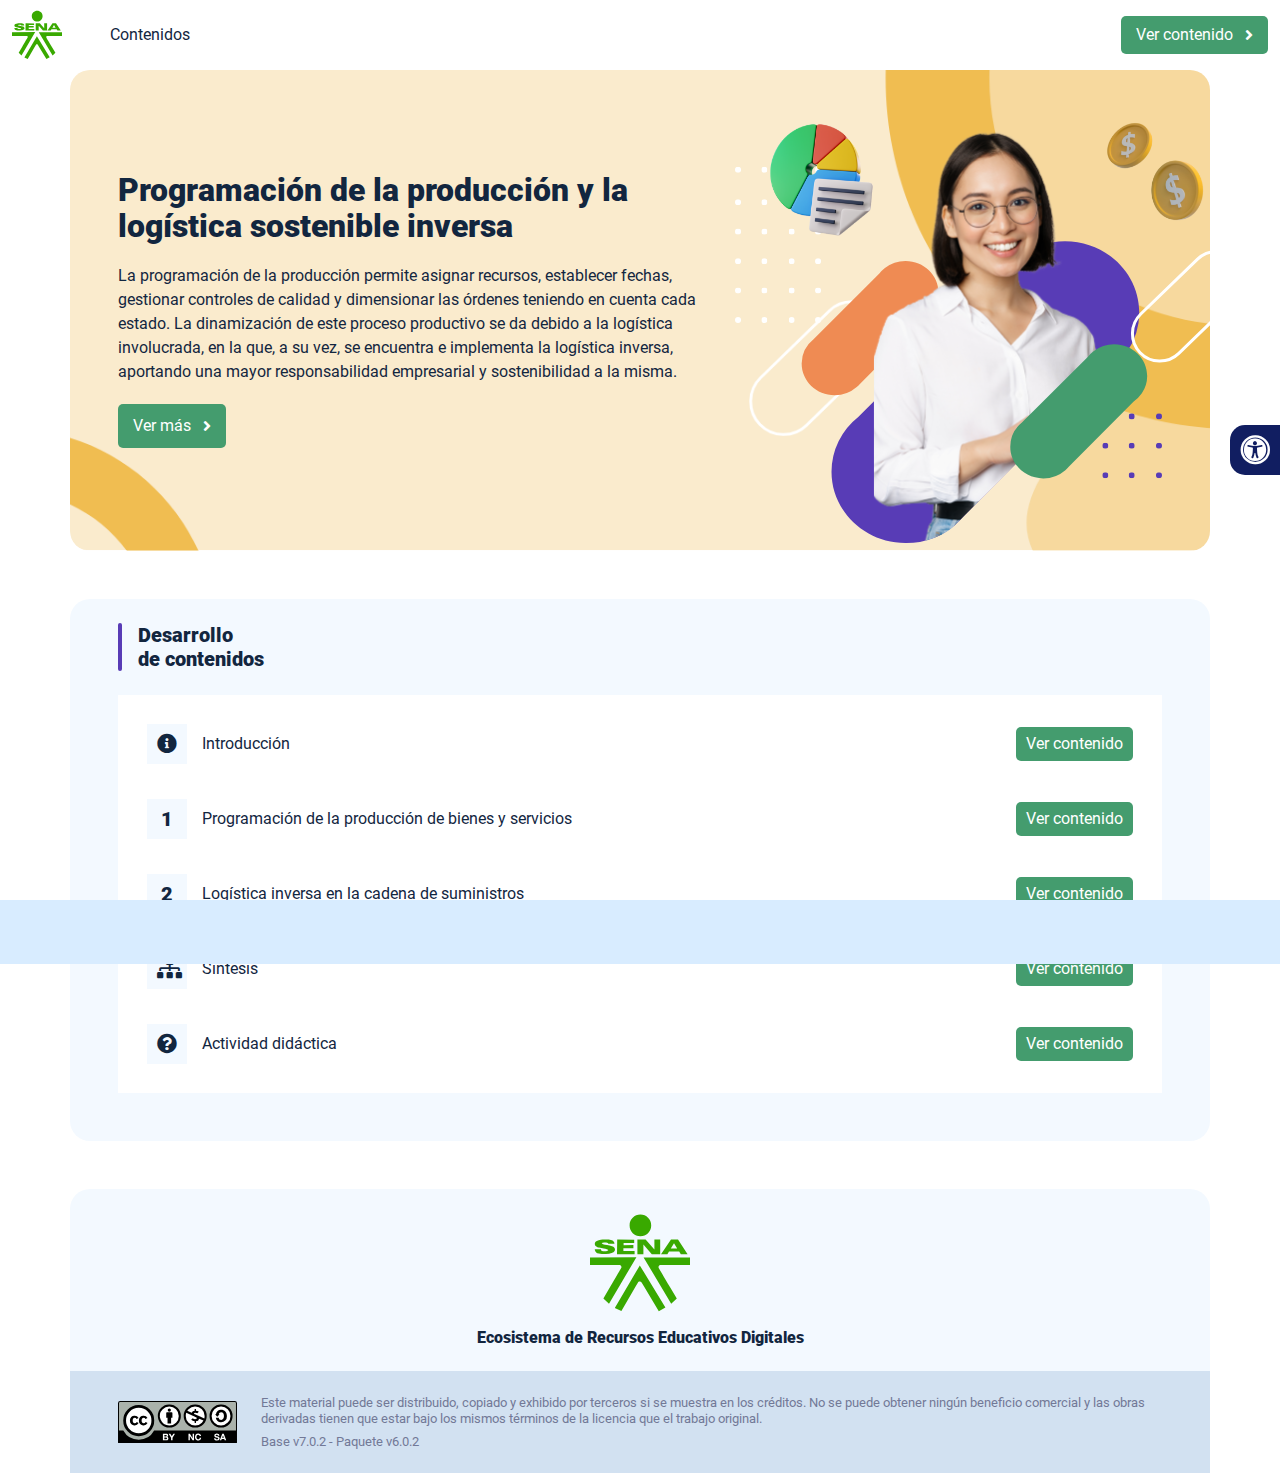
<file: index.html>
<!DOCTYPE html><html lang=""><head><meta charset="utf-8"><meta http-equiv="X-UA-Compatible" content="IE=edge"><meta name="viewport" content="width=device-width,initial-scale=1"><link rel="icon" href="favicon.ico"><title>Programación de la producción y la logística sostenible inversa</title><link href="css/chunk-110f1f0b.52141945.css" rel="prefetch"><link href="css/chunk-179248a2.52141945.css" rel="prefetch"><link href="css/chunk-2a9fce91.52141945.css" rel="prefetch"><link href="css/chunk-515a8379.8bef1503.css" rel="prefetch"><link href="css/chunk-59974754.b988b502.css" rel="prefetch"><link href="css/chunk-5d1ce150.52141945.css" rel="prefetch"><link href="css/chunk-60cbc06b.09438581.css" rel="prefetch"><link href="css/chunk-623f2040.52141945.css" rel="prefetch"><link href="css/chunk-6a43ec24.52141945.css" rel="prefetch"><link href="css/chunk-6e1e538a.3ba0a060.css" rel="prefetch"><link href="css/chunk-6e613899.52141945.css" rel="prefetch"><link href="css/chunk-766a929b.166862f0.css" rel="prefetch"><link href="css/chunk-7794bb60.52141945.css" rel="prefetch"><link href="css/comple.444fee50.css" rel="prefetch"><link href="css/creditos.617d87de.css" rel="prefetch"><link href="css/glosario.b00eb898.css" rel="prefetch"><link href="css/intro.25ca1fdb.css" rel="prefetch"><link href="css/referencias.69a49b29.css" rel="prefetch"><link href="css/tema1.a18a6da6.css" rel="prefetch"><link href="css/tema2.3e2bf021.css" rel="prefetch"><link href="js/actividad.e991e367.js" rel="prefetch"><link href="js/chunk-0206bfa0.db848401.js" rel="prefetch"><link href="js/chunk-110f1f0b.61a4ed11.js" rel="prefetch"><link href="js/chunk-13a6037e.0dbe5c65.js" rel="prefetch"><link href="js/chunk-179248a2.d6cf2861.js" rel="prefetch"><link href="js/chunk-18f95272.9d8cf629.js" rel="prefetch"><link href="js/chunk-2a9fce91.0ecc359b.js" rel="prefetch"><link href="js/chunk-2c06842c.6cae5bfb.js" rel="prefetch"><link href="js/chunk-2d0c5615.75151c9d.js" rel="prefetch"><link href="js/chunk-2d0e96ec.a0992f3a.js" rel="prefetch"><link href="js/chunk-2d208d90.7ca99724.js" rel="prefetch"><link href="js/chunk-2d21d0e2.662065e2.js" rel="prefetch"><link href="js/chunk-2d22c123.3ab92924.js" rel="prefetch"><link href="js/chunk-2e80bb9a.84e37d65.js" rel="prefetch"><link href="js/chunk-319206de.0748c1e6.js" rel="prefetch"><link href="js/chunk-36769079.db07006a.js" rel="prefetch"><link href="js/chunk-4cdd78c0.0277c010.js" rel="prefetch"><link href="js/chunk-515a8379.5df7d778.js" rel="prefetch"><link href="js/chunk-53ccb27e.cc458c56.js" rel="prefetch"><link href="js/chunk-55d286b8.f370762b.js" rel="prefetch"><link href="js/chunk-59974754.12fa6331.js" rel="prefetch"><link href="js/chunk-5d1ce150.6ee84259.js" rel="prefetch"><link href="js/chunk-60cbc06b.c331d9c0.js" rel="prefetch"><link href="js/chunk-623f2040.dfc3159f.js" rel="prefetch"><link href="js/chunk-659152b8.592218b5.js" rel="prefetch"><link href="js/chunk-6a43ec24.c4a1c2ef.js" rel="prefetch"><link href="js/chunk-6e1e538a.0a30a368.js" rel="prefetch"><link href="js/chunk-6e613899.042dd297.js" rel="prefetch"><link href="js/chunk-766a929b.cee86727.js" rel="prefetch"><link href="js/chunk-7794bb60.280b6865.js" rel="prefetch"><link href="js/chunk-c796899c.d7fc5ff3.js" rel="prefetch"><link href="js/chunk-e8a7823a.8074120d.js" rel="prefetch"><link href="js/chunk-fde47172.53c5fbd8.js" rel="prefetch"><link href="js/comple.a8f8b8c4.js" rel="prefetch"><link href="js/creditos.2d37fb69.js" rel="prefetch"><link href="js/glosario.d8db7b6c.js" rel="prefetch"><link href="js/intro.1cba3f18.js" rel="prefetch"><link href="js/referencias.2eff8b45.js" rel="prefetch"><link href="js/sintesis.5adbaa4c.js" rel="prefetch"><link href="js/tema1.958e2eeb.js" rel="prefetch"><link href="js/tema2.b7dc7002.js" rel="prefetch"><link href="css/app.c5fa029f.css" rel="preload" as="style"><link href="css/chunk-vendors.362f70c5.css" rel="preload" as="style"><link href="js/app.e84d5790.js" rel="preload" as="script"><link href="js/chunk-vendors.206da03b.js" rel="preload" as="script"><link href="css/chunk-vendors.362f70c5.css" rel="stylesheet"><link href="css/app.c5fa029f.css" rel="stylesheet"></head><body><noscript><strong>We're sorry but Programación de la producción y la logística sostenible inversa doesn't work properly without JavaScript enabled. Please enable it to continue.</strong></noscript><div id="app"></div><script src="js/chunk-vendors.206da03b.js"></script><script src="js/app.e84d5790.js"></script></body></html>
</file>
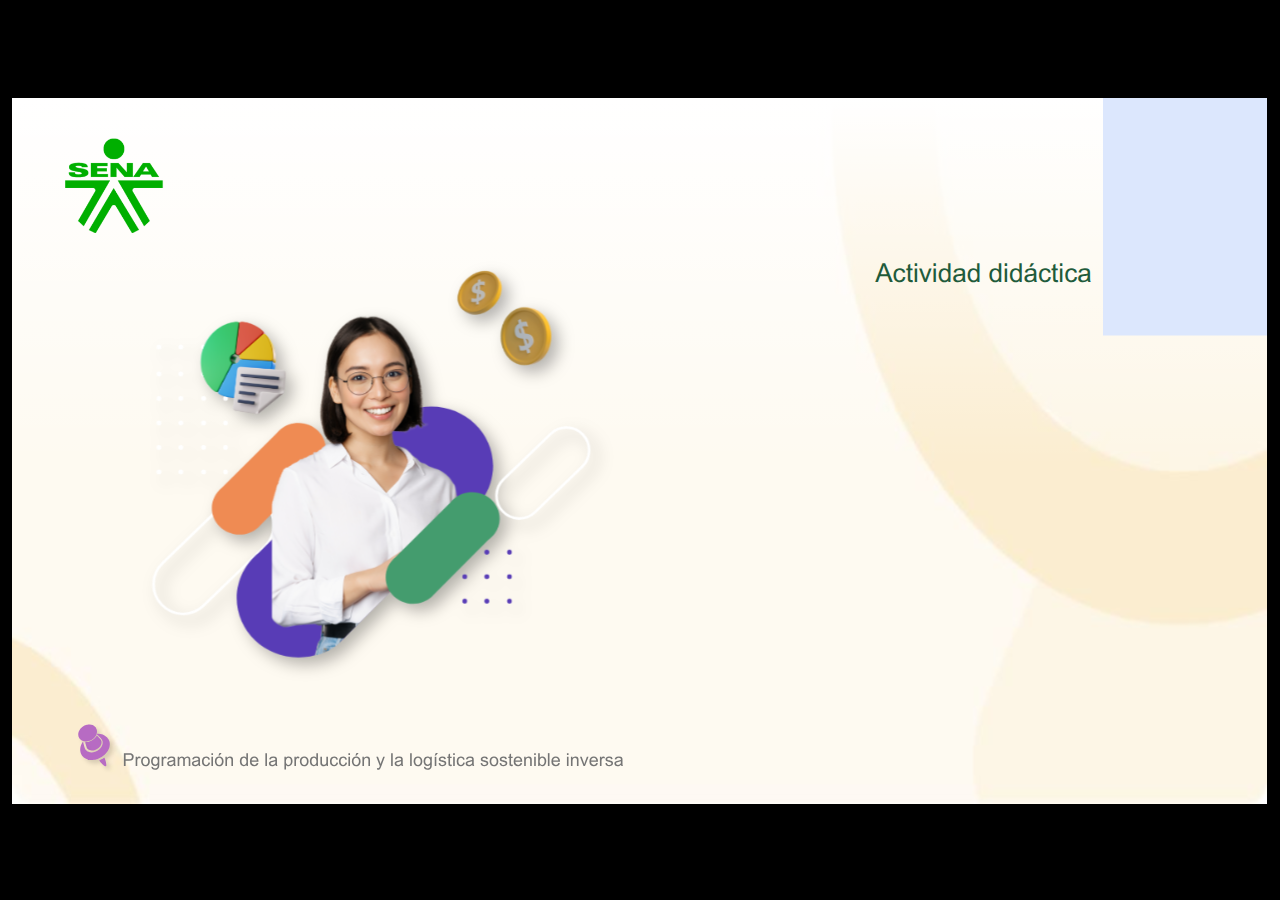
<file: actividades/story.html>
﻿<!doctype html>
<html lang="es">
<head>
  <meta charset="utf-8">
  <!-- Creado con Storyline 360 - http://www.articulate.com  -->
  <!-- version: 3.75.30269.0 -->
  <title>Actividad did&#225;ctica</title>
  <meta http-equiv="x-ua-compatible" content="IE=edge"/>
  <meta name="viewport" content="width=device-width,initial-scale=1,user-scalable=no,shrink-to-fit=no,minimal-ui"/>
  <meta name="apple-mobile-web-app-capable" content="yes"/>
  <style>
    html, body { height: 100%; padding: 0; margin: 0 }
    #app { height: 100%; width: 100%; }
  </style>

  <script>
    window.DS = {};
    window.globals = {
      DATA_PATH_BASE: '',
      HAS_FRAME: true,
      HAS_SLIDE: true,

      lmsPresent: false,
      tinCanPresent: false,
      cmi5Present: false,
      aoSupport: false,
      scale: 'show all',
      captureRc: false,
      browserSize: 'optimal',
      bgColor: '#000000',
      features: 'AccessibleVideo,BackgroundAudio,ConnectionMessages,FullScreenToggle,InsertSvgPicture,LayerPresentAsDialog,MultipleQuizTracking,PlayerSpeedControl,StreamingVideo,UpdatedThemeEditor,UseAudioElement,VideoTranscripts',
      themeName: 'classic',
      preloaderColor: '#FFFFFF',
      suppressAnalytics: false,
      productChannel: 'stable',
      publishSource: 'storyline',
      aid: 'aid|5304b41d-7af7-4125-b8d1-83eb222823e2',
      cid: '04bfd34e-cd07-4569-9f02-371561cab23e',
      playerVersion: '3.75.30269.0',
      publishTimestamp: '2023-12-13T23:42:29.9022613Z',
      maxIosVideoElements: 10,
      connectionSettings: { },

      
      parseParams: function(qs) {
        if (window.globals.parsedParams != null) {
          return window.globals.parsedParams;
        }
        qs = (qs || window.location.search.substr(1)).split('+').join(' ');
        var params = {},
            tokens,
            re = /[?&]?([^=]+)=([^&]*)/g;

        while (tokens = re.exec(qs)) {
          params[decodeURIComponent(tokens[1]).trim()] =
            decodeURIComponent(tokens[2]).trim();
        }
        window.globals.parsedParams = params;
        return params;
      }

    };
  </script>
  <script>
    var isIe11 = ('ActiveXObject' in window || window.MSBlobBuilder != null)
      && window.msCrypto != null && !window.ActiveXObject;
    if (isIe11) {
      window.globals.unsupportedBrowser = true;
      document.write(atob('[base64]'));
    }
  </script>
  
  <script>window.THREE = { };</script>
  
</head>
<body style="background: #000000" class="cs-HTML theme-classic">
  <!-- 360 -->
  <script>!function(){var e,i=/iPhone/i,o=/iPod/i,n=/iPad/i,t=/\biOS-universal(?:.+)Mac\b/i,r=/\bAndroid(?:.+)Mobile\b/i,a=/Android/i,d=/(?:SD4930UR|\bSilk(?:.+)Mobile\b)/i,p=/Silk/i,l=/Windows Phone/i,u=/\bWindows(?:.+)ARM\b/i,b=/BlackBerry/i,s=/BB10/i,c=/Opera Mini/i,f=/\b(CriOS|Chrome)(?:.+)Mobile/i,h=/Mobile(?:.+)Firefox\b/i,v=function(e){return void 0!==e&&"MacIntel"===e.platform&&"number"==typeof e.maxTouchPoints&&e.maxTouchPoints>1&&"undefined"==typeof MSStream};e=function(e){var m={userAgent:"",platform:"",maxTouchPoints:0};e||"undefined"==typeof navigator?"string"==typeof e?m.userAgent=e:e&&e.userAgent&&(m={userAgent:e.userAgent,platform:e.platform,maxTouchPoints:e.maxTouchPoints||0}):m={userAgent:navigator.userAgent,platform:navigator.platform,maxTouchPoints:navigator.maxTouchPoints||0};var g=m.userAgent,y=g.split("[FBAN");void 0!==y[1]&&(g=y[0]),void 0!==(y=g.split("Twitter"))[1]&&(g=y[0]);var A=function(e){return function(i){return i.test(e)}}(g),w={apple:{phone:A(i)&&!A(l),ipod:A(o),tablet:!A(i)&&(A(n)||v(m))&&!A(l),universal:A(t),device:(A(i)||A(o)||A(n)||A(t)||v(m))&&!A(l)},amazon:{phone:A(d),tablet:!A(d)&&A(p),device:A(d)||A(p)},android:{phone:!A(l)&&A(d)||!A(l)&&A(r),tablet:!A(l)&&!A(d)&&!A(r)&&(A(p)||A(a)),device:!A(l)&&(A(d)||A(p)||A(r)||A(a))||A(/\bokhttp\b/i)},windows:{phone:A(l),tablet:A(u),device:A(l)||A(u)},other:{blackberry:A(b),blackberry10:A(s),opera:A(c),firefox:A(h),chrome:A(f),device:A(b)||A(s)||A(c)||A(h)||A(f)},any:!1,phone:!1,tablet:!1};return w.any=w.apple.device||w.android.device||w.windows.device||w.other.device,w.phone=w.apple.phone||w.android.phone||w.windows.phone,w.tablet=w.apple.tablet||w.android.tablet||w.windows.tablet,w}(),"object"==typeof exports&&"undefined"!=typeof module?module.exports=e:"function"==typeof define&&define.amd?define((function(){return e})):this.isMobile=e}();
    window.isMobile.apple.tablet = window.isMobile.apple.tablet ||
      (navigator.platform === 'MacIntel' && navigator.maxTouchPoints > 1);
    window.isMobile.apple.device = window.isMobile.apple.device || window.isMobile.apple.tablet;
    window.isMobile.tablet = window.isMobile.tablet || window.isMobile.apple.tablet;
    window.isMobile.any = window.isMobile.any || window.isMobile.apple.tablet;
  </script>

  <div id="focus-sink" tabindex="-1"></div>

  <div id="preso"></div>
  <script>
    (function() {

      var classTypes = [ 'desktop', 'mobile', 'phone', 'tablet' ];

      var addDeviceClasses = function(prefix, testObj) {
        var curr, i;
        for (i = 0; i < classTypes.length; i++) {
          curr = classTypes[i];
          if (testObj[curr]) {
            document.body.classList.add(prefix + curr);
          }
        }
      };

      var params = window.globals.parseParams(),
          isDevicePreview = params.devicepreview === '1',
          isPhoneOverride = params.deviceType === 'phone' || (isDevicePreview && params.phone == '1'),
          isTabletOverride = (params.deviceType === 'tablet' || isDevicePreview) && !isPhoneOverride,
          isMobileOverride = isPhoneOverride || isTabletOverride;

      var deviceView = {
        desktop: !window.isMobile.any && !isMobileOverride,
        mobile: window.isMobile.any || isMobileOverride,
        phone: isPhoneOverride || (window.isMobile.phone && !isTabletOverride),
        tablet: isTabletOverride || window.isMobile.tablet
      };

      window.globals.deviceView = deviceView;
      window.isMobile.desktop = !window.isMobile.any;
      window.isMobile.mobile = window.isMobile.any;

      addDeviceClasses('view-', deviceView);

    })();
  </script>
  
  <script src='story_content/user.js' type=text/javascript></script>
  <div class="slide-loader"></div>

  <script>
    if (window.globals.deviceView.isMobile) { var doc = document, loader = doc.body.querySelector('.slide-loader'); [ 1, 2, 3 ].forEach(function(n) { var d = doc.createElement('div'); d.style.backgroundColor = window.globals.preloaderColor; d.classList.add('mobile-loader-dot'); d.classList.add('dot' + n); loader.appendChild(d); }); }
  </script>

  <div class="mobile-load-title-overlay" style="display: none">
    <div class="mobile-load-title">Actividad did&#225;ctica</div>
  </div>

  <div class="mobile-chrome-warning"></div>

  
<style>
  .warn-connection-dialog {
    display: none;
    background: transparent;
    pointer-events: none;
    position: fixed;
    left: 0;
    top: 0;
    width: 100%;
    height: 100%;
    z-index: 999;
  }

  .warn-connection-content {
    border-radius: 4px;
    background: white;
    border: 1px solid #E7E7E7;
    color: #333333;
    box-shadow: 0 2px 4px rgba(0, 0, 0, 0.25);
    transition: all 150ms ease-out;
    position: absolute;
    white-space: nowrap;
  }

  .view-phone.is-landscape .warn-connection-content {
    left: 23px;
    bottom: 23px;
  }

  .view-tablet.is-landscape .warn-connection-content {
    left: 50%;
    top: 20px;
    transform: translateX(-50%);
  }

  .is-portrait .warn-connection-content {
    transform: translate(-50%, calc(-100% - 15px));
  }

  .warn-connection-content p {
    display: inline-block;
    margin: 0 8px 0 0;
    line-height: 33px;
    font-size: 11px;
  }

  .warn-connection-content svg {
    position: relative;
    vertical-align: middle;
    margin: 0 2px 2px 8px;
  }

  .view-desktop .warn-connection-content {
    left: 1.5em;
    bottom: 1.5em;
  }

  .view-desktop .warn-connection-content p {
    font-size: 1.1em;
  }

  .is-offline .warn-connection-dialog {
    display: block;
  }

  .is-offline .cs-panel * {
    pointer-events: none !important;
  }

  .is-offline .cs-panel {
    pointer-events: all !important;
  }

  .is-offline #nav-controls * {
    pointer-events: none !important;
  }

  .is-offline #nav-controls {
    pointer-events: all !important;
  }
</style>

<div class="warn-connection-dialog">
  <div class="warn-connection-content">
    <svg width="17" height="15" viewBox="0 0 17 15" xmlns="http://www.w3.org/2000/svg">
      <path fill="#8F0000" stroke="white" d="M16.07,12.98 L15.88,12.23 L9.51,1.21 C8.97,0.26,7.6,0.26,7.06,1.21 L0.69,12.23 C0.15,13.16,0.81,14.36,1.91,14.36 H14.65 C15.47,14.36,16.05,13.7,16.07,12.98 Z"/>
      <path fill="white" stroke="white" d="M8.58,5.5 C8.35,5.28,8.5,5.35,8.21,5.32 C8.09,5.35,7.97,5.49,7.96,5.67 C7.97,5.79,7.98,5.92,7.98,6.04 L7.98,6.04 C7.99,6.17,8,6.31,8.01,6.43 L8.01,6.44 C8.03,6.92,8.06,7.41,8.09,7.9 L8.09,7.9 C8.12,8.39,8.14,8.88,8.17,9.37 C8.17,9.39,8.18,9.42,8.2,9.44 C8.23,9.46,8.25,9.47,8.28,9.47 C8.31,9.47,8.34,9.46,8.35,9.44 C8.37,9.43,8.38,9.4,8.39,9.35 L8.39,9.34 C8.39,9.24,8.4,9.15,8.4,9.05 L8.4,9.05 C8.41,8.96,8.41,8.86,8.42,8.75 C8.43,8.44,8.45,8.12,8.47,7.81 L8.47,7.81 C8.49,7.49,8.51,7.18,8.53,6.87 C8.55,6.46,8.56,6.05,8.59,5.64 L8.6,5.62 C8.6,5.57,8.59,5.53,8.58,5.5 L8.21,5.32 Z"/>
      <circle fill="white" stroke="white" cx="8.3" cy="11.35" r="0.3"/>
    </svg>
    <p>You are offline. Trying to reconnect...</p>
  </div>
</div>

<script>
  (function() {
    window.DS.connection = {
      warningShown: false,
      assets: {},
      loadingAssetGroup: false,
      retryDelay: 500
    };

    // @TODO this is POC code and can be cleaned up a bit more if we move forward
    // with the feature



    // The `window.globals.features` variable must be set in `webpack.dev.config` when testing locally - it is not enough
    // to have it in the data - but it must be set there as well.
    var useConnectionMessages = window.AbortController != null &&
      window.location.protocol != 'file:' &&
      window.globals.features.indexOf('ConnectionMessages') != -1;

    window.DS.connection.useConnectionMessages = useConnectionMessages

    var assetCount = 0;
    var checkLoadedId;
    var connectionSettings = window.globals.connectionSettings;

    if (useConnectionMessages && connectionSettings != null) {
      var contentEl = document.querySelector('.warn-connection-content');
      var messageEl = contentEl.querySelector('p')

      if (connectionSettings.useDarkTheme) {
        contentEl.style.borderColor = '#BABBBA';
        contentEl.style.backgroundColor = '#282828';
        contentEl.style.color = '#FFFFFF';
      }

      if (connectionSettings.message != null) {
        messageEl.textContent = window.decodeURIComponent(connectionSettings.message);
      }
    }

    function checkAssetsReady() {
      for (var i in DS.connection.assets) {
        if (!DS.connection.assets[i].success) {
          return false;
        }
      }
      return true;
    }

    function stopAssetGroup() {
      if (!useConnectionMessages) { return; }

      assetCount = 0;

      DS.connection.oldAssetGroup = DS.connection.assets;
      DS.connection.assets = {};
      DS.connection.loadingAssetGroup = false;
      clearInterval(checkLoadedId);
    }

    function startAssetGroup() {
      if (!useConnectionMessages) { return; }
      var ticks = 0;
      clearInterval(checkLoadedId);
      checkLoadedId = setInterval(function() {
        var loaded = 0;
        if (assetCount === 0 && loaded === 0) {
          clearInterval(checkLoadedId);
          return;
        }

        for (var i in DS.connection.assets) {
          if (DS.connection.assets[i].success) {
            loaded++;
          }
        }

        if (assetCount === loaded && checkAssetsReady()) {
          for (var i in DS.connection.assets) {
            if (DS.connection.assets[i].action) {
              DS.connection.assets[i].action();
            }
          }
          hideWarning();
          stopAssetGroup();
        }
      }, 100)
    }

    function requiredAsset(url, action, retry, type) {
      if (!useConnectionMessages) { return; }
      if (DS.connection.assets[url]) { return; }

      DS.connection.assets[url] = {
        success: false, action: action, retry: retry, type: type
      };
      assetCount = Object.keys(DS.connection.assets).length;
      if (!DS.connection.loadingAssetGroup) {
        startAssetGroup();
      }
      DS.connection.loadingAssetGroup = true;
    }

    function assetLoaded(url) {
      if (!useConnectionMessages) { return; }
      if (DS.connection.assets[url]) {
        DS.connection.assets[url].success = true;
      }
    }

    function assetFailed(url) {
      if (!useConnectionMessages) { return; }
      if (!DS.connection.assets[url]) {
        if (/\.js$/.test(url)) {
          setTimeout(function() {
            if (DS.connection.lastSlideLoaded != null) {
              DS.connection.lastSlideLoaded();
            }
          }, DS.connection.retryDelay);
        }
        return;
      }
      if (!DS.connection.warningShown) { showWarning(); }
      if (DS.connection.assets[url].retry) {
        setTimeout(function() {
          if (!DS.connection.assets[url].success) {
            DS.connection.assets[url].retry()
          }
        }, DS.connection.retryDelay);
      }
    }

    function hideWarning() {
      document.body.classList.remove('is-offline');
      DS.connection.warningShown = false;
    }
    DS.connection.hideWarning = hideWarning

    function showWarning(btn) {
      document.body.classList.add('is-offline')
      DS.connection.warningShown = true;
      updateWarningPosition();
    }

    function updateWarningPosition() {
      if (!DS.connection.warningShown) {
        return;
      }

      var isPortrait = document.body.classList.contains('is-portrait');
      var warningEl = document.querySelector('.warn-connection-content');

      if (isPortrait) {
        var slide = document.querySelector('.primary-slide');
        var slideRect = slide.getBoundingClientRect();

        warningEl.style.top = `${slideRect.top}px`
        warningEl.style.left = `${slideRect.left + slideRect.width / 2}px`
      } else {
        warningEl.style.top = null;
        warningEl.style.left = null;
      }

      window.requestAnimationFrame(updateWarningPosition);
    }

    // these will all be noops if the feature flag isn't set in
    // the data and `window.globals.features`
    DS.connection.requiredAsset = requiredAsset;
    DS.connection.assetLoaded = assetLoaded;
    DS.connection.assetFailed = assetFailed;
    DS.connection.stopAssetGroup = stopAssetGroup;
    DS.connection.startAssetGroup = startAssetGroup;
  })();
</script>


  <script>
    
    if (window.autoSpider && window.vInterfaceObject) {
      document.querySelector('.mobile-load-title-overlay').style.display = 'none';
    }
  </script>

  

  <link rel="stylesheet" href="html5/data/css/output.min.css" data-noprefix/>
</body>
<script src="html5/lib/scripts/bootstrapper.min.js"></script>
</html>
</file>
<file: css/chunk-110f1f0b.52141945.css>
.actividad[data-v-c4e6906c]{background-color:#f2f2f2}.horizontal-scroll__wrapper[data-v-c4e6906c]{overflow:hidden}.horizontal-scroll[data-v-c4e6906c]{display:flex;transition:transform .5s ease-in-out;align-items:center;flex-wrap:nowrap}.horizontal-scroll[data-v-c4e6906c]:not(.row){width:100%}.horizontal-scroll--item-fw[data-v-c4e6906c]>div{flex-grow:0;flex-shrink:0;width:100%;margin:0!important}
</file>
<file: css/chunk-179248a2.52141945.css>
.actividad[data-v-c4e6906c]{background-color:#f2f2f2}.horizontal-scroll__wrapper[data-v-c4e6906c]{overflow:hidden}.horizontal-scroll[data-v-c4e6906c]{display:flex;transition:transform .5s ease-in-out;align-items:center;flex-wrap:nowrap}.horizontal-scroll[data-v-c4e6906c]:not(.row){width:100%}.horizontal-scroll--item-fw[data-v-c4e6906c]>div{flex-grow:0;flex-shrink:0;width:100%;margin:0!important}
</file>
<file: css/chunk-2a9fce91.52141945.css>
.actividad[data-v-c4e6906c]{background-color:#f2f2f2}.horizontal-scroll__wrapper[data-v-c4e6906c]{overflow:hidden}.horizontal-scroll[data-v-c4e6906c]{display:flex;transition:transform .5s ease-in-out;align-items:center;flex-wrap:nowrap}.horizontal-scroll[data-v-c4e6906c]:not(.row){width:100%}.horizontal-scroll--item-fw[data-v-c4e6906c]>div{flex-grow:0;flex-shrink:0;width:100%;margin:0!important}
</file>
<file: css/chunk-515a8379.8bef1503.css>
.actividad{background-color:#f2f2f2}.banner-interno{position:relative}.banner-interno__fondo{position:absolute;top:0;bottom:-50px;left:0;right:0;background-color:#f0bd51;background-size:cover;background-position:50%}.banner-interno__titulo{display:flex;align-items:center}.banner-interno__titulo__icono{display:block;width:32px;height:32px;border-radius:50%;background-color:#fff;position:relative}.banner-interno__titulo__icono i{color:#f0bd51;position:absolute;left:50%;top:50%;transform:translate(-50%,-50%)}.banner-interno__titulo h1,.banner-interno__titulo h2,.banner-interno__titulo h3,.banner-interno__titulo h4,.banner-interno__titulo h5,.banner-interno__titulo h6{color:#fff;line-height:1.1em}
</file>
<file: css/chunk-59974754.b988b502.css>
.actividad{background-color:#f2f2f2}.aside-menu{position:fixed;top:70px;min-height:calc(100vh - 70px);max-height:calc(100vh - 70px);background-color:#f3f9ff;transition:flex .5s ease-in-out,width .5s ease-in-out;overflow-x:hidden;z-index:100001;width:300px}.aside-menu__black-background{position:fixed;inset:0;top:70px;background:rgba(0,0,0,.8);cursor:pointer}.aside-menu a{color:#111e61}.aside-menu__content{width:300px;display:flex;flex-direction:column;justify-content:space-between;min-height:calc(100vh - 70px);max-height:calc(100vh - 70px);border-right:1px solid #d8ecff;position:absolute;background:#fff}@media (max-height:800px){.aside-menu__content{min-height:800px;max-height:800px;overflow-y:auto}}.aside-menu__header{padding:10px;text-align:center;background-color:#d8ecff}.aside-menu__header h4{margin:0}.aside-menu__menu{overflow-y:auto;flex-grow:1;list-style:none;padding-left:0;margin-bottom:0}.aside-menu__menu__item--active .aside-menu__menu__item__lnk,.aside-menu__menu__item--active .aside-menu__sec-menu__item__lnk{background-color:#d8ecff;font-weight:700}.aside-menu__menu__item--sub-menu:hover,.aside-menu__menu__item:hover,.aside-menu__sec-menu__item:hover{background-color:#d8ecff}.aside-menu__menu__item--sub-menu{padding-left:10px}.aside-menu__menu__item--sub-menu--active .aside-menu__menu__item__lnk,.aside-menu__menu__item--sub-menu--active .aside-menu__sec-menu__item__lnk{background-color:#d8ecff;font-weight:700;position:relative}.aside-menu__menu__item--sub-menu--active .aside-menu__menu__item__lnk:before,.aside-menu__menu__item--sub-menu--active .aside-menu__sec-menu__item__lnk:before{content:"";display:block;position:absolute;left:0;bottom:0;top:0;width:4px;border-radius:2px;background-color:#583cb6}.aside-menu__menu__item__lnk,.aside-menu__sec-menu__item__lnk{display:flex;align-items:center;padding:10px 15px;line-height:1.1em}.aside-menu__menu__item__lnk i,.aside-menu__menu__item__lnk span,.aside-menu__sec-menu__item__lnk i,.aside-menu__sec-menu__item__lnk span{margin-right:10px}.aside-menu__menu__item__lnk i:last-child,.aside-menu__menu__item__lnk span:last-child,.aside-menu__sec-menu__item__lnk i:last-child,.aside-menu__sec-menu__item__lnk span:last-child{margin-right:0}.aside-menu__sec-menu{background-color:#d8ecff;padding:10px 0;flex-shrink:0;margin-bottom:0}.aside-menu__sec-menu__item{padding:10px 15px}.aside-menu__sec-menu__item__lnk{padding:0;border-radius:1em}.aside-menu__sec-menu__item__lnk i{display:block;width:2em;height:2em;padding:.5em 0;text-align:center;background-color:#fff;border-radius:50%}.aside-menu__sec-menu__item__lnk:hover{background-color:#fff}@media (max-width:576px){.aside-menu__sec-menu{padding-bottom:110px}}.main-menu-enter-active{animation:main-menu-open-animation .3s}.main-menu-enter-active .aside-menu__black-background{animation:main-menu-background-animation .3s}.main-menu-leave-active{animation:main-menu-open-animation .3s reverse}.main-menu-leave-active .aside-menu__black-background{animation:main-menu-background-animation .3s reverse}@keyframes main-menu-open-animation{0%{width:0}to{width:300px}}@keyframes main-menu-background-animation{0%{opacity:0}to{opacity:1}}
</file>
<file: css/chunk-5d1ce150.52141945.css>
.actividad[data-v-c4e6906c]{background-color:#f2f2f2}.horizontal-scroll__wrapper[data-v-c4e6906c]{overflow:hidden}.horizontal-scroll[data-v-c4e6906c]{display:flex;transition:transform .5s ease-in-out;align-items:center;flex-wrap:nowrap}.horizontal-scroll[data-v-c4e6906c]:not(.row){width:100%}.horizontal-scroll--item-fw[data-v-c4e6906c]>div{flex-grow:0;flex-shrink:0;width:100%;margin:0!important}
</file>
<file: css/chunk-60cbc06b.09438581.css>
.actividad[data-v-7e5a4120]{background-color:#f2f2f2}.header[data-v-7e5a4120]{position:sticky;top:0;padding-top:10px;padding-bottom:10px;background-color:#fff;z-index:10010;line-height:1.1em}.header__logo[data-v-7e5a4120]{width:50px}@media (max-width:576px){.header__componente-formativo[data-v-7e5a4120]{font-size:.8em}}.header__menu[data-v-7e5a4120]{cursor:pointer}.header__menu span[data-v-7e5a4120]{font-size:.7em;display:block;line-height:1em;text-align:center;color:#111e61}.header__menu__btn[data-v-7e5a4120]{width:30px;height:30px;position:relative;margin-bottom:4px}.header__menu__btn .line-1[data-v-7e5a4120],.header__menu__btn .line-2[data-v-7e5a4120],.header__menu__btn .line-3[data-v-7e5a4120]{height:4px;width:30px;background-color:#111e61;transform-origin:center center;position:absolute;left:0;border-radius:2px}.header__menu__btn .line-1[data-v-7e5a4120]{top:4px;animation:line-1-inactive-data-v-7e5a4120 .5s ease-in-out forwards}.header__menu__btn .line-2[data-v-7e5a4120]{top:13px;animation:line-2-inactive-data-v-7e5a4120 .5s ease-in-out forwards}.header__menu__btn .line-3[data-v-7e5a4120]{top:22px;animation:line-3-inactive-data-v-7e5a4120 .5s ease-in-out forwards}.header__menu__btn[data-v-7e5a4120]:hover{cursor:pointer}.header__menu__btn--open .line-1[data-v-7e5a4120]{animation:line-1-active-data-v-7e5a4120 .5s ease-in-out forwards}.header__menu__btn--open .line-2[data-v-7e5a4120]{animation:line-2-active-data-v-7e5a4120 .5s ease-in-out forwards}.header__menu__btn--open .line-3[data-v-7e5a4120]{animation:line-3-active-data-v-7e5a4120 .5s ease-in-out forwards}@keyframes line-1-active-data-v-7e5a4120{0%{transform:translate(0) rotate(0)}50%{transform:translateY(9px) rotate(0)}to{transform:translateY(9px) rotate(45deg)}}@keyframes line-2-active-data-v-7e5a4120{0%{transform:scale(1)}to{transform:scale(0)}}@keyframes line-3-active-data-v-7e5a4120{0%{transform:translate(0) rotate(0)}50%{transform:translateY(-9px) rotate(0)}to{transform:translateY(-9px) rotate(-45deg)}}@keyframes line-1-inactive-data-v-7e5a4120{0%{transform:translateY(9px) rotate(45deg)}50%{transform:translateY(9px) rotate(0)}to{transform:translate(0) rotate(0)}}@keyframes line-2-inactive-data-v-7e5a4120{0%{transform:scale(0)}to{transform:scale(1)}}@keyframes line-3-inactive-data-v-7e5a4120{0%{transform:translateY(-9px) rotate(-45deg)}50%{transform:translateY(-9px) rotate(0)}to{transform:translate(0) rotate(0)}}
</file>
<file: css/chunk-623f2040.52141945.css>
.actividad[data-v-c4e6906c]{background-color:#f2f2f2}.horizontal-scroll__wrapper[data-v-c4e6906c]{overflow:hidden}.horizontal-scroll[data-v-c4e6906c]{display:flex;transition:transform .5s ease-in-out;align-items:center;flex-wrap:nowrap}.horizontal-scroll[data-v-c4e6906c]:not(.row){width:100%}.horizontal-scroll--item-fw[data-v-c4e6906c]>div{flex-grow:0;flex-shrink:0;width:100%;margin:0!important}
</file>
<file: css/chunk-6a43ec24.52141945.css>
.actividad[data-v-c4e6906c]{background-color:#f2f2f2}.horizontal-scroll__wrapper[data-v-c4e6906c]{overflow:hidden}.horizontal-scroll[data-v-c4e6906c]{display:flex;transition:transform .5s ease-in-out;align-items:center;flex-wrap:nowrap}.horizontal-scroll[data-v-c4e6906c]:not(.row){width:100%}.horizontal-scroll--item-fw[data-v-c4e6906c]>div{flex-grow:0;flex-shrink:0;width:100%;margin:0!important}
</file>
<file: css/chunk-6e1e538a.3ba0a060.css>
.actividad[data-v-4f6b7c58]{background-color:#f2f2f2}.accesibilidad[data-v-4f6b7c58]{position:fixed;right:0;top:50vh;height:50px;background-color:#111e61;border-top-left-radius:15px;border-bottom-left-radius:15px;transform:translateY(-50%) translateX(100%) translateX(-50px);overflow:hidden;transition:transform .3s ease-in-out,height .3s ease-in-out}.accesibilidad[data-v-4f6b7c58]:hover{transform:translateY(-50%) translateX(0);height:12.75rem}.accesibilidad [data-v-4f6b7c58]{color:#fff}.accesibilidad__menu__content .accesibilidad__menu__item[data-v-4f6b7c58]{cursor:pointer}.accesibilidad__menu__content .accesibilidad__menu__item[data-v-4f6b7c58]:hover{background-color:#273685}.accesibilidad__menu__content .accesibilidad__menu__item[data-v-4f6b7c58]:last-child{border:none}.accesibilidad__menu__item[data-v-4f6b7c58]{display:flex;align-items:center;padding:10px;border-bottom:1px solid #273685;line-height:1em;-moz-user-select:none;user-select:none}.accesibilidad__menu i[data-v-4f6b7c58]{font-size:30px;font-style:normal;margin-right:10px;line-height:1em}.accesibilidad__menu img[data-v-4f6b7c58]{width:30px;margin-right:10px}
</file>
<file: css/chunk-6e613899.52141945.css>
.actividad[data-v-c4e6906c]{background-color:#f2f2f2}.horizontal-scroll__wrapper[data-v-c4e6906c]{overflow:hidden}.horizontal-scroll[data-v-c4e6906c]{display:flex;transition:transform .5s ease-in-out;align-items:center;flex-wrap:nowrap}.horizontal-scroll[data-v-c4e6906c]:not(.row){width:100%}.horizontal-scroll--item-fw[data-v-c4e6906c]>div{flex-grow:0;flex-shrink:0;width:100%;margin:0!important}
</file>
<file: css/chunk-766a929b.166862f0.css>
.actividad{background-color:#f2f2f2}.barra-avance{display:flex;align-items:center;justify-content:space-between;position:fixed;bottom:0;left:0;width:100%;padding:10px;background-color:#d8ecff;transition:transform .5s ease-in-out;z-index:100000}.barra-avance__barra{margin:0 20px;flex:1;position:relative;max-width:800px}.barra-avance__barra--amarilla,.barra-avance__barra--blanca{height:4px}.barra-avance__barra--amarilla:after,.barra-avance__barra--amarilla:before,.barra-avance__barra--blanca:after,.barra-avance__barra--blanca:before{content:"";display:block;width:10px;height:10px;border-radius:50%;position:absolute;top:50%}.barra-avance__barra--amarilla:before,.barra-avance__barra--blanca:before{left:0;transform:translate(-50%,-50%)}.barra-avance__barra--amarilla:after,.barra-avance__barra--blanca:after{right:0;transform:translate(50%,-50%)}.barra-avance__barra--blanca{background-color:#fff}.barra-avance__barra--blanca:after,.barra-avance__barra--blanca:before{background-color:#fff}.barra-avance__barra--amarilla{position:absolute;width:100%;top:0;background-color:#449c6e}.barra-avance__barra--amarilla:after,.barra-avance__barra--amarilla:before{background-color:#449c6e}.barra-avance__boton--regresar{background-color:#b0c0d2}.barra-avance__boton--regresar span{color:#111e61!important}.barra-avance__boton--disable{opacity:0;pointer-events:none}.barra-avance--open{transform:translateY(0)}.barra-avance--close{transform:translateY(100%)}
</file>
<file: css/chunk-7794bb60.52141945.css>
.actividad[data-v-c4e6906c]{background-color:#f2f2f2}.horizontal-scroll__wrapper[data-v-c4e6906c]{overflow:hidden}.horizontal-scroll[data-v-c4e6906c]{display:flex;transition:transform .5s ease-in-out;align-items:center;flex-wrap:nowrap}.horizontal-scroll[data-v-c4e6906c]:not(.row){width:100%}.horizontal-scroll--item-fw[data-v-c4e6906c]>div{flex-grow:0;flex-shrink:0;width:100%;margin:0!important}
</file>
<file: css/comple.444fee50.css>
.banner-interno{position:relative}.banner-interno__fondo{position:absolute;top:0;bottom:-50px;left:0;right:0;background-color:#f0bd51;background-size:cover;background-position:50%}.banner-interno__titulo{display:flex;align-items:center}.banner-interno__titulo__icono{display:block;width:32px;height:32px;border-radius:50%;background-color:#fff;position:relative}.banner-interno__titulo__icono i{color:#f0bd51;position:absolute;left:50%;top:50%;transform:translate(-50%,-50%)}.banner-interno__titulo h1,.banner-interno__titulo h2,.banner-interno__titulo h3,.banner-interno__titulo h4,.banner-interno__titulo h5,.banner-interno__titulo h6{color:#fff;line-height:1.1em}.actividad{background-color:#f2f2f2}.complementario__enlaces{display:flex;justify-content:center;flex-wrap:wrap}.complementario__enlaces a{margin:0 5px}.complementario__btn{font-size:1.5em;line-height:1em}table{width:calc(100% - 1px);min-width:800px}table thead{background-color:#d8ecff}table thead th{border-color:#d8ecff}table td,table th{padding:25px 20px;text-align:center}
</file>
<file: css/creditos.617d87de.css>
.banner-interno{position:relative}.banner-interno__fondo{position:absolute;top:0;bottom:-50px;left:0;right:0;background-color:#f0bd51;background-size:cover;background-position:50%}.banner-interno__titulo{display:flex;align-items:center}.banner-interno__titulo__icono{display:block;width:32px;height:32px;border-radius:50%;background-color:#fff;position:relative}.banner-interno__titulo__icono i{color:#f0bd51;position:absolute;left:50%;top:50%;transform:translate(-50%,-50%)}.banner-interno__titulo h1,.banner-interno__titulo h2,.banner-interno__titulo h3,.banner-interno__titulo h4,.banner-interno__titulo h5,.banner-interno__titulo h6{color:#fff;line-height:1.1em}.actividad{background-color:#f2f2f2}.creditos-vista .tarjeta.credito{background-color:#d2e1f1}.creditos{color:#727997;overflow-x:auto}.creditos__item{min-width:490px}.creditos p{line-height:1.3em;margin-bottom:0;color:#727997}.creditos__titulo{font-weight:700;background-color:#d2e1f1;padding:5px 10px;border-top-radius:5px;border-top-left-radius:5px;border-top-right-radius:5px}.creditos table td,.creditos table th{border-color:#d2e1f1}
</file>
<file: css/glosario.b00eb898.css>
.banner-interno{position:relative}.banner-interno__fondo{position:absolute;top:0;bottom:-50px;left:0;right:0;background-color:#f0bd51;background-size:cover;background-position:50%}.banner-interno__titulo{display:flex;align-items:center}.banner-interno__titulo__icono{display:block;width:32px;height:32px;border-radius:50%;background-color:#fff;position:relative}.banner-interno__titulo__icono i{color:#f0bd51;position:absolute;left:50%;top:50%;transform:translate(-50%,-50%)}.banner-interno__titulo h1,.banner-interno__titulo h2,.banner-interno__titulo h3,.banner-interno__titulo h4,.banner-interno__titulo h5,.banner-interno__titulo h6{color:#fff;line-height:1.1em}.actividad{background-color:#f2f2f2}.glosario__letra-item{display:flex}.glosario__letra-item__texto{padding-top:5px}.glosario__letra-item__letra__icono{width:32px;height:32px;position:relative;line-height:1em;border-radius:50%;background-color:#d2e1f1}.glosario__letra-item__letra__icono span{position:absolute;left:50%;top:50%;transform:translate(-50%,-50%);font-size:1.1em;font-weight:900}
</file>
<file: css/intro.25ca1fdb.css>
.actividad{background-color:#f2f2f2}.cont_intro,.cont_intro *{position:relative}.cont_intro:before{position:absolute;content:"";width:125%;left:-15%;height:100%;bottom:0;background-color:#f4f0ff}.cont_image_intro{position:relative;top:-45px}
</file>
<file: css/referencias.69a49b29.css>
.banner-interno{position:relative}.banner-interno__fondo{position:absolute;top:0;bottom:-50px;left:0;right:0;background-color:#f0bd51;background-size:cover;background-position:50%}.banner-interno__titulo{display:flex;align-items:center}.banner-interno__titulo__icono{display:block;width:32px;height:32px;border-radius:50%;background-color:#fff;position:relative}.banner-interno__titulo__icono i{color:#f0bd51;position:absolute;left:50%;top:50%;transform:translate(-50%,-50%)}.banner-interno__titulo h1,.banner-interno__titulo h2,.banner-interno__titulo h3,.banner-interno__titulo h4,.banner-interno__titulo h5,.banner-interno__titulo h6{color:#fff;line-height:1.1em}.actividad{background-color:#f2f2f2}.referencias__item:last-child hr{display:none}.referencias__item a{color:#2196f3;text-decoration:underline;overflow-wrap:break-word}
</file>
<file: css/tema1.a18a6da6.css>
.actividad{background-color:#f2f2f2}.cont_1_1,.cont_1_1 *{position:relative}.cont_1_1:before{content:"";position:absolute;width:15%;height:45%;top:0;right:0;background-color:#e2d9ff}.cont_1_2,.cont_1_2 *{position:relative}.cont_1_2:before{content:"";position:absolute;width:125%;height:100%;top:0;left:-15%;background-color:#fff9ed}.tabs-b.color-acento-contenido .tabs-b__tab--active{border-top:none!important;background-color:#fff}.tabs-b__tab{border-bottom:0}.slyder-a__btn--atrs,.slyder-a__btn--sigt{background-color:#583cb6;background-image:url(../img/arrow_white.8f72ad6c.svg)}.slyder-a__bullets__item--active{background-color:#583cb6!important;border-color:#583cb6!important}.slyder-a__bullets__item{background-color:#e2d9ff}.acordion__activo{background-color:#faebcd}.cont_tarjeta_custom .tarjeta *{color:initial!important}.cont_pos_relative,.cont_pos_relative *{position:relative}.cont_1_3:before{content:"";position:absolute;width:100%;height:160%;top:-25%;left:0;background-color:#583cb6;z-index:0}.cont_1_4,.cont_1_4 *{position:relative}.cont_1_4:before{content:"";position:absolute;width:125%;height:100%;top:0;left:-15%;background-color:#e8e8e8}.imageninfografica1 .img-infografica__item .img-infografica__item__dot:before,.img-infografica__item .img-infografica__item__dot:after{background-color:#449c6e!important;opacity:1}.imageninfografica1 .img-infografica__item{border-radius:100%}.imageninfografica1 .img-infografica__item,.img-infografica-b__item{width:3%;font-size:25px;border:4px solid #a5f6cc}.imageninfografica1.img-infografica.color-primario .img-infografica__item__numero,.img-infografica-b.color-primario .img-infografica__item__numero{color:#fff}.linea-tiempo-d__item--selected .tarjeta--gris{background-color:#e2d9ff}
</file>
<file: css/tema2.3e2bf021.css>
.actividad{background-color:#f2f2f2}.cont_tarjeta_custom .tarjeta *{color:initial!important}.cont_pos_relative,.cont_pos_relative *{position:relative}.custom_message{transition:all .3s ease-in-out}.cont_custom_message:hover{background-color:#583cb6!important}.cont_custom_message:hover *{color:#fff!important}.cont_messages{background:url(../img/9.ede8d23b.png);background-size:cover}.imageninfografica1 .img-infografica__item .img-infografica__item__dot:before,.img-infografica__item .img-infografica__item__dot:after{background-color:#449c6e!important;opacity:1}.imageninfografica1 .img-infografica__item{border-radius:100%}.imageninfografica1 .img-infografica__item,.img-infografica-b__item{width:4%;font-size:25px;border:4px solid #a5f6cc}.imageninfografica1.img-infografica.color-primario .img-infografica__item__numero,.img-infografica-b.color-primario .img-infografica__item__numero{color:#fff}.acordion1 .acordion__activo{background-color:#e8e8e8}
</file>
<file: css/app.c5fa029f.css>
.banner-interno__fondo{background-image:url(../img/fondo_tema.1ce2bfd3.png)!important}.banner-principal .tarjeta{background-position:inherit!important}.titulo-principal__numero{background-color:#583cb6!important}.curso-main-container>.container{overflow-x:clip!important}.titulo-segundo:after{border-left-color:#583cb6!important}.banner-interno__titulo h1,.banner-interno__titulo h2,.banner-interno__titulo h3,.banner-interno__titulo h4,.banner-interno__titulo h5,.banner-interno__titulo h6,.banner-principal h1,.banner-principal h2,.banner-principal h3,.banner-principal h4,.banner-principal h5,.banner-principal h6,.banner-principal p{color:#12263f!important}.banner-principal .tarjeta{background-color:transparent!important}.titulo-principal.color-acento-contenido .titulo-principal__numero span{color:#fff!important}.banner-principal-decorativo-1{animation:float1 2s ease-in-out infinite alternate!important;top:45%!important;right:65%!important;z-index:0}.banner-principal-decorativo-2{right:70%!important;z-index:2}.banner-principal-decorativo-2,.banner-principal-decorativo-3{animation:float1 3s ease-in-out infinite alternate!important;top:10%!important}.banner-principal-decorativo-3{right:0!important}.banner-principal-decorativo-4{animation:float1 3s ease-in-out infinite alternate!important;top:35%!important;right:-10%!important}.titulo-principal.color-acento-contenido .titulo-principal__numero{background-color:#583cb6!important}.d-none.d-lg-block.col-lg-5.px-0.banner-principal__img{padding-bottom:.5rem!important}.d-none.d-lg-block.col-lg-5.px-0.banner-principal__img img{position:relative;z-index:2}@media screen and (max-width:992px){.cont_1_1:before{height:100%!important}.cont_image_1,.cont_image_intro{top:0!important}.cont_image_1{position:relative!important}.cont_1_3:before{height:100%!important;top:0!important}}*{box-sizing:inherit}:after,:before{box-sizing:inherit}html{height:100%;line-height:1.15;box-sizing:border-box;-webkit-font-smoothing:antialiased;-moz-osx-font-smoothing:grayscale;-webkit-text-size-adjust:100%;-ms-text-size-adjust:100%;text-rendering:optimizeLegibility}a,abbr,acronym,address,applet,article,aside,audio,b,big,blockquote,body,canvas,caption,center,cite,code,dd,del,details,dfn,div,dl,dt,em,embed,fieldset,figcaption,figure,footer,form,h1,h2,h3,h4,h5,h6,header,hgroup,html,i,iframe,img,ins,kbd,label,legend,li,mark,menu,nav,object,ol,output,p,pre,q,ruby,s,samp,section,small,span,strike,strong,sub,summary,sup,table,tbody,td,tfoot,th,thead,time,tr,tt,u,ul,var,video{margin:0;padding:0;border:0;outline:0;background:transparent;vertical-align:baseline}article,aside,details,figcaption,figure,footer,header,main,menu,nav,section,summary{display:block}[hidden],template{display:none}hr{box-sizing:content-box;height:0;border-bottom:1px solid #e8e8e8;border-left:0;border-right:0;border-top:0;margin:1.5em 0;overflow:visible}[hidden]{display:none}a{font-family:Roboto,sans-serif;font-size:1em;font-weight:400;text-decoration:none;color:#12263f;background-color:transparent;transition:all .15s ease-in-out;-webkit-text-decoration-skip:objects}a:active,a:hover{outline-width:0}a:active,a:focus,a:hover{color:#000}[type=button],[type=reset],[type=submit],button{-moz-appearance:none;appearance:none;cursor:pointer;display:inline-block;vertical-align:middle;border:0;border-radius:5px;color:#fff;background-color:#449c6e;font-family:Roboto,sans-serif;font-weight:400;font-size:1em;-webkit-font-smoothing:antialiased;line-height:1em;white-space:nowrap;text-decoration:none;text-transform:none;padding:.75em 1.5em;margin:0;-moz-user-select:none;user-select:none;overflow:visible;transition:background-color .15s ease-in-out}[type=button]:focus,[type=button]:hover,[type=reset]:focus,[type=reset]:hover,[type=submit]:focus,[type=submit]:hover,button:focus,button:hover{background-color:#449c6e;color:#fff}[type=button]:disabled,[type=reset]:disabled,[type=submit]:disabled,button:disabled{cursor:not-allowed;opacity:.5}[type=button]:disabled:hover,[type=reset]:disabled:hover,[type=submit]:disabled:hover,button:disabled:hover{background-color:#449c6e}input,select,textarea{margin:0;display:block;font-family:Roboto,sans-serif;font-size:16px}input{overflow:visible}[type=color],[type=date],[type=datetime-local],[type=datetime],[type=email],[type=month],[type=number],[type=password],[type=search],[type=tel],[type=text],[type=time],[type=url],[type=week],input:not([type]),select,select[multiple],textarea{background-color:#fff;border:1px solid #e8e8e8;border-radius:5px;box-shadow:inset 0 1px 3px rgba(0,0,0,.06);box-sizing:inherit;margin-bottom:.75em;padding:.5em;transition:border-color .15s ease-in-out;width:100%}[type=color]:hover,[type=date]:hover,[type=datetime-local]:hover,[type=datetime]:hover,[type=email]:hover,[type=month]:hover,[type=number]:hover,[type=password]:hover,[type=search]:hover,[type=tel]:hover,[type=text]:hover,[type=time]:hover,[type=url]:hover,[type=week]:hover,input:not([type]):hover,select:hover,select[multiple]:hover,textarea:hover{border-color:shade(#e8e8e8,20%)}[type=color]:focus,[type=date]:focus,[type=datetime-local]:focus,[type=datetime]:focus,[type=email]:focus,[type=month]:focus,[type=number]:focus,[type=password]:focus,[type=search]:focus,[type=tel]:focus,[type=text]:focus,[type=time]:focus,[type=url]:focus,[type=week]:focus,input:not([type]):focus,select:focus,select[multiple]:focus,textarea:focus{border-color:#583cb6;box-shadow:inset 0 1px 3px rgba(0,0,0,.06),0 0 5px rgba(238,180,58,.7);outline:none}[type=color]:disabled,[type=date]:disabled,[type=datetime-local]:disabled,[type=datetime]:disabled,[type=email]:disabled,[type=month]:disabled,[type=number]:disabled,[type=password]:disabled,[type=search]:disabled,[type=tel]:disabled,[type=text]:disabled,[type=time]:disabled,[type=url]:disabled,[type=week]:disabled,input:not([type]):disabled,select:disabled,select[multiple]:disabled,textarea:disabled{background-color:shade(#fff,5%);cursor:not-allowed}[type=color]:disabled:hover,[type=date]:disabled:hover,[type=datetime-local]:disabled:hover,[type=datetime]:disabled:hover,[type=email]:disabled:hover,[type=month]:disabled:hover,[type=number]:disabled:hover,[type=password]:disabled:hover,[type=search]:disabled:hover,[type=tel]:disabled:hover,[type=text]:disabled:hover,[type=time]:disabled:hover,[type=url]:disabled:hover,[type=week]:disabled:hover,input:not([type]):disabled:hover,select:disabled:hover,select[multiple]:disabled:hover,textarea:disabled:hover{border:1px solid #e8e8e8}select{text-transform:none;max-width:100%;border-radius:5px}::-webkit-file-upload-button{background-color:#449c6e;border:none;cursor:pointer;color:#fff;border-radius:5px;padding:.75em 1.5em}::-webkit-file-upload-button:hover{background-color:#449c6e}optgroup{font-weight:700}fieldset{border:1px solid #e8e8e8;background-color:transparent;padding:1.5em;-webkit-margin-start:0;-webkit-margin-end:0;-webkit-padding-before:1.5em;-webkit-padding-start:1.5em;-webkit-padding-end:1.5em;-webkit-padding-after:1.5em}legend{box-sizing:border-box;color:inherit;display:table;max-width:100%;padding:0;white-space:normal;font-weight:600;-webkit-padding-start:0;-webkit-padding-end:0}label,legend{margin-bottom:.375em}label{display:block;font-size:1em;font-family:Roboto,sans-serif;font-weight:900}textarea{overflow:auto;resize:vertical}[type=checkbox],[type=radio]{box-sizing:border-box;padding:0;display:inline;margin-right:.375em}[type=number]::-webkit-inner-spin-button,[type=number]::-webkit-outer-spin-button{height:auto}[type=search]{-webkit-appearance:textfield;outline-offset:-2px}[type=search]::-webkit-search-cancel-button,[type=search]::-webkit-search-decoration{-webkit-appearance:none;-moz-appearance:none}::-moz-placeholder{color:#999}::placeholder{color:#999}::-webkit-file-upload-button{-webkit-appearance:button;-moz-appearance:button;font:inherit}[type=file]{margin-bottom:.75em;width:100%}[type=button],[type=reset],[type=submit],button{-webkit-appearance:button}[type=button]::-moz-focus-inner,[type=reset]::-moz-focus-inner,[type=submit]::-moz-focus-inner,button::-moz-focus-inner{border-style:none;padding:0}[type=button]:-moz-focusring,[type=reset]:-moz-focusring,[type=submit]:-moz-focusring,button:-moz-focusring{outline:1px dotted ButtonText}progress{vertical-align:baseline}ol,ul{list-style:none;margin-bottom:1em}dt{font-weight:700}figure,img,picture,svg{margin:0;width:100%;max-width:100%}figcaption{display:block;background-color:#e8e8e8;padding:.75em 1.5em;font-size:.8em;font-weight:700}img,svg{display:block;border-style:none}svg:not(:root){overflow:hidden}audio,canvas,progress,video{display:inline-block}audio:not([controls]){display:none;height:0}template{display:none}table{border-collapse:collapse;border-spacing:0;table-layout:fixed;width:100%}td,th,tr{vertical-align:middle}td,th{border:1px solid #e8e8e8;padding:.75em}th{font-size:.875em;line-height:1.2}td{line-height:1.5}body{font-size:16px;font-weight:400;line-height:1.5}body,h1,h2,h3,h4,h5,h6{color:#12263f;font-family:Roboto,sans-serif}h1,h2,h3,h4,h5,h6{font-weight:900;line-height:1.2;margin:0 0 .75em}h1{font-size:2em}h2{font-size:1.5em}h3{font-size:1.25em}h4{font-size:1.125em}h5{font-size:1em}h6{font-size:.875em}p{font-family:Roboto,sans-serif;font-size:1em;font-weight:400;line-height:1.5;color:#12263f;margin-bottom:1em}b,strong{font-weight:700}dfn,em,i{font-style:italic}br{line-height:2em}u{text-decoration:underline}code,kbd,pre,samp{color:#727997;font-family:Lucida Console,Courier New,monospace;font-size:1em}sub,sup{font-size:75%;line-height:0;position:relative;vertical-align:baseline}sub{bottom:-.25em}sup{top:-.5em}small{font-size:80%}mark{background-color:#ffeb3b;color:#000}abbr[title]{border-bottom:none;text-decoration:underline;text-decoration:underline dotted}blockquote,q{quotes:none}::selection{background:#2196f3!important;color:#fff!important;text-shadow:none}::-moz-selection{background:#2196f3!important;color:#fff!important;text-shadow:none}img::selection{background:transparent}img::-moz-selection{background:transparent}body{-webkit-tap-highlight-color:#2196F3!important}details,menu{display:block}summary{display:list-item}@media print{*{background:transparent!important;color:#000!important;box-shadow:none!important;text-shadow:none!important}:after,:before,:first-letter,:first-line{background:transparent!important;color:#000!important;box-shadow:none!important;text-shadow:none!important}a,a:visited{text-decoration:underline}a[href]:after{content:" (" attr(href) ")"}a abbr[title]:after{content:" (" attr(title) ")"}a[href^="#"]:after,a[href^="javascript:"]:after{content:""}blockquote,pre{border:1px solid #999;page-break-inside:avoid}thead{display:table-header-group}img,tr{page-break-inside:avoid}img{max-width:100%!important}h2,h3,p{orphans:3;widows:3}h2,h3{page-break-after:avoid}}[data-aos][data-aos][data-aos-duration="50"],body[data-aos-duration="50"] [data-aos]{transition-duration:50ms}[data-aos][data-aos][data-aos-delay="50"],body[data-aos-delay="50"] [data-aos]{transition-delay:0s}[data-aos][data-aos][data-aos-delay="50"].aos-animate,body[data-aos-delay="50"] [data-aos].aos-animate{transition-delay:50ms}[data-aos][data-aos][data-aos-duration="100"],body[data-aos-duration="100"] [data-aos]{transition-duration:.1s}[data-aos][data-aos][data-aos-delay="100"],body[data-aos-delay="100"] [data-aos]{transition-delay:0s}[data-aos][data-aos][data-aos-delay="100"].aos-animate,body[data-aos-delay="100"] [data-aos].aos-animate{transition-delay:.1s}[data-aos][data-aos][data-aos-duration="150"],body[data-aos-duration="150"] [data-aos]{transition-duration:.15s}[data-aos][data-aos][data-aos-delay="150"],body[data-aos-delay="150"] [data-aos]{transition-delay:0s}[data-aos][data-aos][data-aos-delay="150"].aos-animate,body[data-aos-delay="150"] [data-aos].aos-animate{transition-delay:.15s}[data-aos][data-aos][data-aos-duration="200"],body[data-aos-duration="200"] [data-aos]{transition-duration:.2s}[data-aos][data-aos][data-aos-delay="200"],body[data-aos-delay="200"] [data-aos]{transition-delay:0s}[data-aos][data-aos][data-aos-delay="200"].aos-animate,body[data-aos-delay="200"] [data-aos].aos-animate{transition-delay:.2s}[data-aos][data-aos][data-aos-duration="250"],body[data-aos-duration="250"] [data-aos]{transition-duration:.25s}[data-aos][data-aos][data-aos-delay="250"],body[data-aos-delay="250"] [data-aos]{transition-delay:0s}[data-aos][data-aos][data-aos-delay="250"].aos-animate,body[data-aos-delay="250"] [data-aos].aos-animate{transition-delay:.25s}[data-aos][data-aos][data-aos-duration="300"],body[data-aos-duration="300"] [data-aos]{transition-duration:.3s}[data-aos][data-aos][data-aos-delay="300"],body[data-aos-delay="300"] [data-aos]{transition-delay:0s}[data-aos][data-aos][data-aos-delay="300"].aos-animate,body[data-aos-delay="300"] [data-aos].aos-animate{transition-delay:.3s}[data-aos][data-aos][data-aos-duration="350"],body[data-aos-duration="350"] [data-aos]{transition-duration:.35s}[data-aos][data-aos][data-aos-delay="350"],body[data-aos-delay="350"] [data-aos]{transition-delay:0s}[data-aos][data-aos][data-aos-delay="350"].aos-animate,body[data-aos-delay="350"] [data-aos].aos-animate{transition-delay:.35s}[data-aos][data-aos][data-aos-duration="400"],body[data-aos-duration="400"] [data-aos]{transition-duration:.4s}[data-aos][data-aos][data-aos-delay="400"],body[data-aos-delay="400"] [data-aos]{transition-delay:0s}[data-aos][data-aos][data-aos-delay="400"].aos-animate,body[data-aos-delay="400"] [data-aos].aos-animate{transition-delay:.4s}[data-aos][data-aos][data-aos-duration="450"],body[data-aos-duration="450"] [data-aos]{transition-duration:.45s}[data-aos][data-aos][data-aos-delay="450"],body[data-aos-delay="450"] [data-aos]{transition-delay:0s}[data-aos][data-aos][data-aos-delay="450"].aos-animate,body[data-aos-delay="450"] [data-aos].aos-animate{transition-delay:.45s}[data-aos][data-aos][data-aos-duration="500"],body[data-aos-duration="500"] [data-aos]{transition-duration:.5s}[data-aos][data-aos][data-aos-delay="500"],body[data-aos-delay="500"] [data-aos]{transition-delay:0s}[data-aos][data-aos][data-aos-delay="500"].aos-animate,body[data-aos-delay="500"] [data-aos].aos-animate{transition-delay:.5s}[data-aos][data-aos][data-aos-duration="550"],body[data-aos-duration="550"] [data-aos]{transition-duration:.55s}[data-aos][data-aos][data-aos-delay="550"],body[data-aos-delay="550"] [data-aos]{transition-delay:0s}[data-aos][data-aos][data-aos-delay="550"].aos-animate,body[data-aos-delay="550"] [data-aos].aos-animate{transition-delay:.55s}[data-aos][data-aos][data-aos-duration="600"],body[data-aos-duration="600"] [data-aos]{transition-duration:.6s}[data-aos][data-aos][data-aos-delay="600"],body[data-aos-delay="600"] [data-aos]{transition-delay:0s}[data-aos][data-aos][data-aos-delay="600"].aos-animate,body[data-aos-delay="600"] [data-aos].aos-animate{transition-delay:.6s}[data-aos][data-aos][data-aos-duration="650"],body[data-aos-duration="650"] [data-aos]{transition-duration:.65s}[data-aos][data-aos][data-aos-delay="650"],body[data-aos-delay="650"] [data-aos]{transition-delay:0s}[data-aos][data-aos][data-aos-delay="650"].aos-animate,body[data-aos-delay="650"] [data-aos].aos-animate{transition-delay:.65s}[data-aos][data-aos][data-aos-duration="700"],body[data-aos-duration="700"] [data-aos]{transition-duration:.7s}[data-aos][data-aos][data-aos-delay="700"],body[data-aos-delay="700"] [data-aos]{transition-delay:0s}[data-aos][data-aos][data-aos-delay="700"].aos-animate,body[data-aos-delay="700"] [data-aos].aos-animate{transition-delay:.7s}[data-aos][data-aos][data-aos-duration="750"],body[data-aos-duration="750"] [data-aos]{transition-duration:.75s}[data-aos][data-aos][data-aos-delay="750"],body[data-aos-delay="750"] [data-aos]{transition-delay:0s}[data-aos][data-aos][data-aos-delay="750"].aos-animate,body[data-aos-delay="750"] [data-aos].aos-animate{transition-delay:.75s}[data-aos][data-aos][data-aos-duration="800"],body[data-aos-duration="800"] [data-aos]{transition-duration:.8s}[data-aos][data-aos][data-aos-delay="800"],body[data-aos-delay="800"] [data-aos]{transition-delay:0s}[data-aos][data-aos][data-aos-delay="800"].aos-animate,body[data-aos-delay="800"] [data-aos].aos-animate{transition-delay:.8s}[data-aos][data-aos][data-aos-duration="850"],body[data-aos-duration="850"] [data-aos]{transition-duration:.85s}[data-aos][data-aos][data-aos-delay="850"],body[data-aos-delay="850"] [data-aos]{transition-delay:0s}[data-aos][data-aos][data-aos-delay="850"].aos-animate,body[data-aos-delay="850"] [data-aos].aos-animate{transition-delay:.85s}[data-aos][data-aos][data-aos-duration="900"],body[data-aos-duration="900"] [data-aos]{transition-duration:.9s}[data-aos][data-aos][data-aos-delay="900"],body[data-aos-delay="900"] [data-aos]{transition-delay:0s}[data-aos][data-aos][data-aos-delay="900"].aos-animate,body[data-aos-delay="900"] [data-aos].aos-animate{transition-delay:.9s}[data-aos][data-aos][data-aos-duration="950"],body[data-aos-duration="950"] [data-aos]{transition-duration:.95s}[data-aos][data-aos][data-aos-delay="950"],body[data-aos-delay="950"] [data-aos]{transition-delay:0s}[data-aos][data-aos][data-aos-delay="950"].aos-animate,body[data-aos-delay="950"] [data-aos].aos-animate{transition-delay:.95s}[data-aos][data-aos][data-aos-duration="1000"],body[data-aos-duration="1000"] [data-aos]{transition-duration:1s}[data-aos][data-aos][data-aos-delay="1000"],body[data-aos-delay="1000"] [data-aos]{transition-delay:0s}[data-aos][data-aos][data-aos-delay="1000"].aos-animate,body[data-aos-delay="1000"] [data-aos].aos-animate{transition-delay:1s}[data-aos][data-aos][data-aos-duration="1050"],body[data-aos-duration="1050"] [data-aos]{transition-duration:1.05s}[data-aos][data-aos][data-aos-delay="1050"],body[data-aos-delay="1050"] [data-aos]{transition-delay:0s}[data-aos][data-aos][data-aos-delay="1050"].aos-animate,body[data-aos-delay="1050"] [data-aos].aos-animate{transition-delay:1.05s}[data-aos][data-aos][data-aos-duration="1100"],body[data-aos-duration="1100"] [data-aos]{transition-duration:1.1s}[data-aos][data-aos][data-aos-delay="1100"],body[data-aos-delay="1100"] [data-aos]{transition-delay:0s}[data-aos][data-aos][data-aos-delay="1100"].aos-animate,body[data-aos-delay="1100"] [data-aos].aos-animate{transition-delay:1.1s}[data-aos][data-aos][data-aos-duration="1150"],body[data-aos-duration="1150"] [data-aos]{transition-duration:1.15s}[data-aos][data-aos][data-aos-delay="1150"],body[data-aos-delay="1150"] [data-aos]{transition-delay:0s}[data-aos][data-aos][data-aos-delay="1150"].aos-animate,body[data-aos-delay="1150"] [data-aos].aos-animate{transition-delay:1.15s}[data-aos][data-aos][data-aos-duration="1200"],body[data-aos-duration="1200"] [data-aos]{transition-duration:1.2s}[data-aos][data-aos][data-aos-delay="1200"],body[data-aos-delay="1200"] [data-aos]{transition-delay:0s}[data-aos][data-aos][data-aos-delay="1200"].aos-animate,body[data-aos-delay="1200"] [data-aos].aos-animate{transition-delay:1.2s}[data-aos][data-aos][data-aos-duration="1250"],body[data-aos-duration="1250"] [data-aos]{transition-duration:1.25s}[data-aos][data-aos][data-aos-delay="1250"],body[data-aos-delay="1250"] [data-aos]{transition-delay:0s}[data-aos][data-aos][data-aos-delay="1250"].aos-animate,body[data-aos-delay="1250"] [data-aos].aos-animate{transition-delay:1.25s}[data-aos][data-aos][data-aos-duration="1300"],body[data-aos-duration="1300"] [data-aos]{transition-duration:1.3s}[data-aos][data-aos][data-aos-delay="1300"],body[data-aos-delay="1300"] [data-aos]{transition-delay:0s}[data-aos][data-aos][data-aos-delay="1300"].aos-animate,body[data-aos-delay="1300"] [data-aos].aos-animate{transition-delay:1.3s}[data-aos][data-aos][data-aos-duration="1350"],body[data-aos-duration="1350"] [data-aos]{transition-duration:1.35s}[data-aos][data-aos][data-aos-delay="1350"],body[data-aos-delay="1350"] [data-aos]{transition-delay:0s}[data-aos][data-aos][data-aos-delay="1350"].aos-animate,body[data-aos-delay="1350"] [data-aos].aos-animate{transition-delay:1.35s}[data-aos][data-aos][data-aos-duration="1400"],body[data-aos-duration="1400"] [data-aos]{transition-duration:1.4s}[data-aos][data-aos][data-aos-delay="1400"],body[data-aos-delay="1400"] [data-aos]{transition-delay:0s}[data-aos][data-aos][data-aos-delay="1400"].aos-animate,body[data-aos-delay="1400"] [data-aos].aos-animate{transition-delay:1.4s}[data-aos][data-aos][data-aos-duration="1450"],body[data-aos-duration="1450"] [data-aos]{transition-duration:1.45s}[data-aos][data-aos][data-aos-delay="1450"],body[data-aos-delay="1450"] [data-aos]{transition-delay:0s}[data-aos][data-aos][data-aos-delay="1450"].aos-animate,body[data-aos-delay="1450"] [data-aos].aos-animate{transition-delay:1.45s}[data-aos][data-aos][data-aos-duration="1500"],body[data-aos-duration="1500"] [data-aos]{transition-duration:1.5s}[data-aos][data-aos][data-aos-delay="1500"],body[data-aos-delay="1500"] [data-aos]{transition-delay:0s}[data-aos][data-aos][data-aos-delay="1500"].aos-animate,body[data-aos-delay="1500"] [data-aos].aos-animate{transition-delay:1.5s}[data-aos][data-aos][data-aos-duration="1550"],body[data-aos-duration="1550"] [data-aos]{transition-duration:1.55s}[data-aos][data-aos][data-aos-delay="1550"],body[data-aos-delay="1550"] [data-aos]{transition-delay:0s}[data-aos][data-aos][data-aos-delay="1550"].aos-animate,body[data-aos-delay="1550"] [data-aos].aos-animate{transition-delay:1.55s}[data-aos][data-aos][data-aos-duration="1600"],body[data-aos-duration="1600"] [data-aos]{transition-duration:1.6s}[data-aos][data-aos][data-aos-delay="1600"],body[data-aos-delay="1600"] [data-aos]{transition-delay:0s}[data-aos][data-aos][data-aos-delay="1600"].aos-animate,body[data-aos-delay="1600"] [data-aos].aos-animate{transition-delay:1.6s}[data-aos][data-aos][data-aos-duration="1650"],body[data-aos-duration="1650"] [data-aos]{transition-duration:1.65s}[data-aos][data-aos][data-aos-delay="1650"],body[data-aos-delay="1650"] [data-aos]{transition-delay:0s}[data-aos][data-aos][data-aos-delay="1650"].aos-animate,body[data-aos-delay="1650"] [data-aos].aos-animate{transition-delay:1.65s}[data-aos][data-aos][data-aos-duration="1700"],body[data-aos-duration="1700"] [data-aos]{transition-duration:1.7s}[data-aos][data-aos][data-aos-delay="1700"],body[data-aos-delay="1700"] [data-aos]{transition-delay:0s}[data-aos][data-aos][data-aos-delay="1700"].aos-animate,body[data-aos-delay="1700"] [data-aos].aos-animate{transition-delay:1.7s}[data-aos][data-aos][data-aos-duration="1750"],body[data-aos-duration="1750"] [data-aos]{transition-duration:1.75s}[data-aos][data-aos][data-aos-delay="1750"],body[data-aos-delay="1750"] [data-aos]{transition-delay:0s}[data-aos][data-aos][data-aos-delay="1750"].aos-animate,body[data-aos-delay="1750"] [data-aos].aos-animate{transition-delay:1.75s}[data-aos][data-aos][data-aos-duration="1800"],body[data-aos-duration="1800"] [data-aos]{transition-duration:1.8s}[data-aos][data-aos][data-aos-delay="1800"],body[data-aos-delay="1800"] [data-aos]{transition-delay:0s}[data-aos][data-aos][data-aos-delay="1800"].aos-animate,body[data-aos-delay="1800"] [data-aos].aos-animate{transition-delay:1.8s}[data-aos][data-aos][data-aos-duration="1850"],body[data-aos-duration="1850"] [data-aos]{transition-duration:1.85s}[data-aos][data-aos][data-aos-delay="1850"],body[data-aos-delay="1850"] [data-aos]{transition-delay:0s}[data-aos][data-aos][data-aos-delay="1850"].aos-animate,body[data-aos-delay="1850"] [data-aos].aos-animate{transition-delay:1.85s}[data-aos][data-aos][data-aos-duration="1900"],body[data-aos-duration="1900"] [data-aos]{transition-duration:1.9s}[data-aos][data-aos][data-aos-delay="1900"],body[data-aos-delay="1900"] [data-aos]{transition-delay:0s}[data-aos][data-aos][data-aos-delay="1900"].aos-animate,body[data-aos-delay="1900"] [data-aos].aos-animate{transition-delay:1.9s}[data-aos][data-aos][data-aos-duration="1950"],body[data-aos-duration="1950"] [data-aos]{transition-duration:1.95s}[data-aos][data-aos][data-aos-delay="1950"],body[data-aos-delay="1950"] [data-aos]{transition-delay:0s}[data-aos][data-aos][data-aos-delay="1950"].aos-animate,body[data-aos-delay="1950"] [data-aos].aos-animate{transition-delay:1.95s}[data-aos][data-aos][data-aos-duration="2000"],body[data-aos-duration="2000"] [data-aos]{transition-duration:2s}[data-aos][data-aos][data-aos-delay="2000"],body[data-aos-delay="2000"] [data-aos]{transition-delay:0s}[data-aos][data-aos][data-aos-delay="2000"].aos-animate,body[data-aos-delay="2000"] [data-aos].aos-animate{transition-delay:2s}[data-aos][data-aos][data-aos-duration="2050"],body[data-aos-duration="2050"] [data-aos]{transition-duration:2.05s}[data-aos][data-aos][data-aos-delay="2050"],body[data-aos-delay="2050"] [data-aos]{transition-delay:0s}[data-aos][data-aos][data-aos-delay="2050"].aos-animate,body[data-aos-delay="2050"] [data-aos].aos-animate{transition-delay:2.05s}[data-aos][data-aos][data-aos-duration="2100"],body[data-aos-duration="2100"] [data-aos]{transition-duration:2.1s}[data-aos][data-aos][data-aos-delay="2100"],body[data-aos-delay="2100"] [data-aos]{transition-delay:0s}[data-aos][data-aos][data-aos-delay="2100"].aos-animate,body[data-aos-delay="2100"] [data-aos].aos-animate{transition-delay:2.1s}[data-aos][data-aos][data-aos-duration="2150"],body[data-aos-duration="2150"] [data-aos]{transition-duration:2.15s}[data-aos][data-aos][data-aos-delay="2150"],body[data-aos-delay="2150"] [data-aos]{transition-delay:0s}[data-aos][data-aos][data-aos-delay="2150"].aos-animate,body[data-aos-delay="2150"] [data-aos].aos-animate{transition-delay:2.15s}[data-aos][data-aos][data-aos-duration="2200"],body[data-aos-duration="2200"] [data-aos]{transition-duration:2.2s}[data-aos][data-aos][data-aos-delay="2200"],body[data-aos-delay="2200"] [data-aos]{transition-delay:0s}[data-aos][data-aos][data-aos-delay="2200"].aos-animate,body[data-aos-delay="2200"] [data-aos].aos-animate{transition-delay:2.2s}[data-aos][data-aos][data-aos-duration="2250"],body[data-aos-duration="2250"] [data-aos]{transition-duration:2.25s}[data-aos][data-aos][data-aos-delay="2250"],body[data-aos-delay="2250"] [data-aos]{transition-delay:0s}[data-aos][data-aos][data-aos-delay="2250"].aos-animate,body[data-aos-delay="2250"] [data-aos].aos-animate{transition-delay:2.25s}[data-aos][data-aos][data-aos-duration="2300"],body[data-aos-duration="2300"] [data-aos]{transition-duration:2.3s}[data-aos][data-aos][data-aos-delay="2300"],body[data-aos-delay="2300"] [data-aos]{transition-delay:0s}[data-aos][data-aos][data-aos-delay="2300"].aos-animate,body[data-aos-delay="2300"] [data-aos].aos-animate{transition-delay:2.3s}[data-aos][data-aos][data-aos-duration="2350"],body[data-aos-duration="2350"] [data-aos]{transition-duration:2.35s}[data-aos][data-aos][data-aos-delay="2350"],body[data-aos-delay="2350"] [data-aos]{transition-delay:0s}[data-aos][data-aos][data-aos-delay="2350"].aos-animate,body[data-aos-delay="2350"] [data-aos].aos-animate{transition-delay:2.35s}[data-aos][data-aos][data-aos-duration="2400"],body[data-aos-duration="2400"] [data-aos]{transition-duration:2.4s}[data-aos][data-aos][data-aos-delay="2400"],body[data-aos-delay="2400"] [data-aos]{transition-delay:0s}[data-aos][data-aos][data-aos-delay="2400"].aos-animate,body[data-aos-delay="2400"] [data-aos].aos-animate{transition-delay:2.4s}[data-aos][data-aos][data-aos-duration="2450"],body[data-aos-duration="2450"] [data-aos]{transition-duration:2.45s}[data-aos][data-aos][data-aos-delay="2450"],body[data-aos-delay="2450"] [data-aos]{transition-delay:0s}[data-aos][data-aos][data-aos-delay="2450"].aos-animate,body[data-aos-delay="2450"] [data-aos].aos-animate{transition-delay:2.45s}[data-aos][data-aos][data-aos-duration="2500"],body[data-aos-duration="2500"] [data-aos]{transition-duration:2.5s}[data-aos][data-aos][data-aos-delay="2500"],body[data-aos-delay="2500"] [data-aos]{transition-delay:0s}[data-aos][data-aos][data-aos-delay="2500"].aos-animate,body[data-aos-delay="2500"] [data-aos].aos-animate{transition-delay:2.5s}[data-aos][data-aos][data-aos-duration="2550"],body[data-aos-duration="2550"] [data-aos]{transition-duration:2.55s}[data-aos][data-aos][data-aos-delay="2550"],body[data-aos-delay="2550"] [data-aos]{transition-delay:0s}[data-aos][data-aos][data-aos-delay="2550"].aos-animate,body[data-aos-delay="2550"] [data-aos].aos-animate{transition-delay:2.55s}[data-aos][data-aos][data-aos-duration="2600"],body[data-aos-duration="2600"] [data-aos]{transition-duration:2.6s}[data-aos][data-aos][data-aos-delay="2600"],body[data-aos-delay="2600"] [data-aos]{transition-delay:0s}[data-aos][data-aos][data-aos-delay="2600"].aos-animate,body[data-aos-delay="2600"] [data-aos].aos-animate{transition-delay:2.6s}[data-aos][data-aos][data-aos-duration="2650"],body[data-aos-duration="2650"] [data-aos]{transition-duration:2.65s}[data-aos][data-aos][data-aos-delay="2650"],body[data-aos-delay="2650"] [data-aos]{transition-delay:0s}[data-aos][data-aos][data-aos-delay="2650"].aos-animate,body[data-aos-delay="2650"] [data-aos].aos-animate{transition-delay:2.65s}[data-aos][data-aos][data-aos-duration="2700"],body[data-aos-duration="2700"] [data-aos]{transition-duration:2.7s}[data-aos][data-aos][data-aos-delay="2700"],body[data-aos-delay="2700"] [data-aos]{transition-delay:0s}[data-aos][data-aos][data-aos-delay="2700"].aos-animate,body[data-aos-delay="2700"] [data-aos].aos-animate{transition-delay:2.7s}[data-aos][data-aos][data-aos-duration="2750"],body[data-aos-duration="2750"] [data-aos]{transition-duration:2.75s}[data-aos][data-aos][data-aos-delay="2750"],body[data-aos-delay="2750"] [data-aos]{transition-delay:0s}[data-aos][data-aos][data-aos-delay="2750"].aos-animate,body[data-aos-delay="2750"] [data-aos].aos-animate{transition-delay:2.75s}[data-aos][data-aos][data-aos-duration="2800"],body[data-aos-duration="2800"] [data-aos]{transition-duration:2.8s}[data-aos][data-aos][data-aos-delay="2800"],body[data-aos-delay="2800"] [data-aos]{transition-delay:0s}[data-aos][data-aos][data-aos-delay="2800"].aos-animate,body[data-aos-delay="2800"] [data-aos].aos-animate{transition-delay:2.8s}[data-aos][data-aos][data-aos-duration="2850"],body[data-aos-duration="2850"] [data-aos]{transition-duration:2.85s}[data-aos][data-aos][data-aos-delay="2850"],body[data-aos-delay="2850"] [data-aos]{transition-delay:0s}[data-aos][data-aos][data-aos-delay="2850"].aos-animate,body[data-aos-delay="2850"] [data-aos].aos-animate{transition-delay:2.85s}[data-aos][data-aos][data-aos-duration="2900"],body[data-aos-duration="2900"] [data-aos]{transition-duration:2.9s}[data-aos][data-aos][data-aos-delay="2900"],body[data-aos-delay="2900"] [data-aos]{transition-delay:0s}[data-aos][data-aos][data-aos-delay="2900"].aos-animate,body[data-aos-delay="2900"] [data-aos].aos-animate{transition-delay:2.9s}[data-aos][data-aos][data-aos-duration="2950"],body[data-aos-duration="2950"] [data-aos]{transition-duration:2.95s}[data-aos][data-aos][data-aos-delay="2950"],body[data-aos-delay="2950"] [data-aos]{transition-delay:0s}[data-aos][data-aos][data-aos-delay="2950"].aos-animate,body[data-aos-delay="2950"] [data-aos].aos-animate{transition-delay:2.95s}[data-aos][data-aos][data-aos-duration="3000"],body[data-aos-duration="3000"] [data-aos]{transition-duration:3s}[data-aos][data-aos][data-aos-delay="3000"],body[data-aos-delay="3000"] [data-aos]{transition-delay:0s}[data-aos][data-aos][data-aos-delay="3000"].aos-animate,body[data-aos-delay="3000"] [data-aos].aos-animate{transition-delay:3s}[data-aos]{pointer-events:none}[data-aos].aos-animate{pointer-events:auto}[data-aos][data-aos][data-aos-easing=linear],body[data-aos-easing=linear] [data-aos]{transition-timing-function:cubic-bezier(.25,.25,.75,.75)}[data-aos][data-aos][data-aos-easing=ease],body[data-aos-easing=ease] [data-aos]{transition-timing-function:ease}[data-aos][data-aos][data-aos-easing=ease-in],body[data-aos-easing=ease-in] [data-aos]{transition-timing-function:ease-in}[data-aos][data-aos][data-aos-easing=ease-out],body[data-aos-easing=ease-out] [data-aos]{transition-timing-function:ease-out}[data-aos][data-aos][data-aos-easing=ease-in-out],body[data-aos-easing=ease-in-out] [data-aos]{transition-timing-function:ease-in-out}[data-aos][data-aos][data-aos-easing=ease-in-back],body[data-aos-easing=ease-in-back] [data-aos]{transition-timing-function:cubic-bezier(.6,-.28,.735,.045)}[data-aos][data-aos][data-aos-easing=ease-out-back],body[data-aos-easing=ease-out-back] [data-aos]{transition-timing-function:cubic-bezier(.175,.885,.32,1.275)}[data-aos][data-aos][data-aos-easing=ease-in-out-back],body[data-aos-easing=ease-in-out-back] [data-aos]{transition-timing-function:cubic-bezier(.68,-.55,.265,1.55)}[data-aos][data-aos][data-aos-easing=ease-in-sine],body[data-aos-easing=ease-in-sine] [data-aos]{transition-timing-function:cubic-bezier(.47,0,.745,.715)}[data-aos][data-aos][data-aos-easing=ease-out-sine],body[data-aos-easing=ease-out-sine] [data-aos]{transition-timing-function:cubic-bezier(.39,.575,.565,1)}[data-aos][data-aos][data-aos-easing=ease-in-out-sine],body[data-aos-easing=ease-in-out-sine] [data-aos]{transition-timing-function:cubic-bezier(.445,.05,.55,.95)}[data-aos][data-aos][data-aos-easing=ease-in-quad],body[data-aos-easing=ease-in-quad] [data-aos]{transition-timing-function:cubic-bezier(.55,.085,.68,.53)}[data-aos][data-aos][data-aos-easing=ease-out-quad],body[data-aos-easing=ease-out-quad] [data-aos]{transition-timing-function:cubic-bezier(.25,.46,.45,.94)}[data-aos][data-aos][data-aos-easing=ease-in-out-quad],body[data-aos-easing=ease-in-out-quad] [data-aos]{transition-timing-function:cubic-bezier(.455,.03,.515,.955)}[data-aos][data-aos][data-aos-easing=ease-in-cubic],body[data-aos-easing=ease-in-cubic] [data-aos]{transition-timing-function:cubic-bezier(.55,.085,.68,.53)}[data-aos][data-aos][data-aos-easing=ease-out-cubic],body[data-aos-easing=ease-out-cubic] [data-aos]{transition-timing-function:cubic-bezier(.25,.46,.45,.94)}[data-aos][data-aos][data-aos-easing=ease-in-out-cubic],body[data-aos-easing=ease-in-out-cubic] [data-aos]{transition-timing-function:cubic-bezier(.455,.03,.515,.955)}[data-aos][data-aos][data-aos-easing=ease-in-quart],body[data-aos-easing=ease-in-quart] [data-aos]{transition-timing-function:cubic-bezier(.55,.085,.68,.53)}[data-aos][data-aos][data-aos-easing=ease-out-quart],body[data-aos-easing=ease-out-quart] [data-aos]{transition-timing-function:cubic-bezier(.25,.46,.45,.94)}[data-aos][data-aos][data-aos-easing=ease-in-out-quart],body[data-aos-easing=ease-in-out-quart] [data-aos]{transition-timing-function:cubic-bezier(.455,.03,.515,.955)}@media screen{html:not(.no-js) [data-aos^=fade][data-aos^=fade]{opacity:0;transition-property:opacity,transform}html:not(.no-js) [data-aos^=fade][data-aos^=fade].aos-animate{opacity:1;transform:none}html:not(.no-js) [data-aos=fade-up]{transform:translate3d(0,100px,0)}html:not(.no-js) [data-aos=fade-down]{transform:translate3d(0,-100px,0)}html:not(.no-js) [data-aos=fade-right]{transform:translate3d(-100px,0,0)}html:not(.no-js) [data-aos=fade-left]{transform:translate3d(100px,0,0)}html:not(.no-js) [data-aos=fade-up-right]{transform:translate3d(-100px,100px,0)}html:not(.no-js) [data-aos=fade-up-left]{transform:translate3d(100px,100px,0)}html:not(.no-js) [data-aos=fade-down-right]{transform:translate3d(-100px,-100px,0)}html:not(.no-js) [data-aos=fade-down-left]{transform:translate3d(100px,-100px,0)}html:not(.no-js) [data-aos^=zoom][data-aos^=zoom]{opacity:0;transition-property:opacity,transform}html:not(.no-js) [data-aos^=zoom][data-aos^=zoom].aos-animate{opacity:1;transform:translateZ(0) scale(1)}html:not(.no-js) [data-aos=zoom-in]{transform:scale(.6)}html:not(.no-js) [data-aos=zoom-in-up]{transform:translate3d(0,100px,0) scale(.6)}html:not(.no-js) [data-aos=zoom-in-down]{transform:translate3d(0,-100px,0) scale(.6)}html:not(.no-js) [data-aos=zoom-in-right]{transform:translate3d(-100px,0,0) scale(.6)}html:not(.no-js) [data-aos=zoom-in-left]{transform:translate3d(100px,0,0) scale(.6)}html:not(.no-js) [data-aos=zoom-out]{transform:scale(1.2)}html:not(.no-js) [data-aos=zoom-out-up]{transform:translate3d(0,100px,0) scale(1.2)}html:not(.no-js) [data-aos=zoom-out-down]{transform:translate3d(0,-100px,0) scale(1.2)}html:not(.no-js) [data-aos=zoom-out-right]{transform:translate3d(-100px,0,0) scale(1.2)}html:not(.no-js) [data-aos=zoom-out-left]{transform:translate3d(100px,0,0) scale(1.2)}html:not(.no-js) [data-aos^=flip][data-aos^=flip]{backface-visibility:hidden;transition-property:transform}html:not(.no-js) [data-aos=flip-left]{transform:perspective(2500px) rotateY(-100deg)}html:not(.no-js) [data-aos=flip-left].aos-animate{transform:perspective(2500px) rotateY(0)}html:not(.no-js) [data-aos=flip-right]{transform:perspective(2500px) rotateY(100deg)}html:not(.no-js) [data-aos=flip-right].aos-animate{transform:perspective(2500px) rotateY(0)}html:not(.no-js) [data-aos=flip-up]{transform:perspective(2500px) rotateX(-100deg)}html:not(.no-js) [data-aos=flip-up].aos-animate{transform:perspective(2500px) rotateX(0)}html:not(.no-js) [data-aos=flip-down]{transform:perspective(2500px) rotateX(100deg)}html:not(.no-js) [data-aos=flip-down].aos-animate{transform:perspective(2500px) rotateX(0)}}.actividad{background-color:#f2f2f2}.acordion{position:relative}.acordion__header{display:flex;align-items:center;margin-bottom:25px;cursor:pointer;justify-content:space-between}.acordion__accion__btn--a,.acordion__accion__btn--b{width:40px;height:40px;border-radius:50%;position:relative}.acordion__accion__btn--a i,.acordion__accion__btn--b i{position:absolute;top:50%;left:50%;transform:translate(-50%,-50%)}.acordion__accion__btn--a{background-color:#fff;box-shadow:0 3px 5px 0 rgba(17,30,97,.3)}.acordion__accion__btn--b{border:1px solid #111e61}.acordion__contenido{overflow:hidden;transition:height .5s ease-in-out}.acordion .indicador__container{transform:translateY(15px)}.bloque-texto-a{position:relative}.bloque-texto-a:before{content:"";display:block;position:absolute;top:0;bottom:0;left:50%;right:0}.bloque-texto-a>div{position:relative}.bloque-texto-a.color-primario,.bloque-texto-a__texto{background-color:#fff}.bloque-texto-a.color-primario:before{background-color:#f0bd51}.bloque-texto-a.color-secundario{background-color:#f8cab0}.bloque-texto-a.color-secundario:before{background-color:#ef8b53}.bloque-texto-a.color-acento-contenido{background-color:#a695dc}.bloque-texto-a.color-acento-contenido:before{background-color:#583cb6}.bloque-texto-a.color-acento-botones{background-color:#a2d7bb}.bloque-texto-a.color-acento-botones:before{background-color:#449c6e}.bloque-texto-b{position:relative}.bloque-texto-b:before{content:"";display:block;position:absolute;top:40%;bottom:0;left:35%;right:0}.bloque-texto-b__texto{position:relative}.bloque-texto-b__texto *{display:inline}.bloque-texto-b i{font-size:2.5em;color:#583cb6}.bloque-texto-b i:first-of-type{margin-right:15px}.bloque-texto-b i:last-of-type{margin-left:15px;vertical-align:text-top}.bloque-texto-b.color-primario:before{background-color:#f0bd51}.bloque-texto-b.color-secundario:before{background-color:#ef8b53}.bloque-texto-b.color-acento-contenido:before{background-color:#583cb6}.bloque-texto-b.color-acento-botones:before{background-color:#449c6e}.bloque-texto-c i{font-size:2.5em;color:#583cb6}.bloque-texto-c:after{content:"";display:block;width:30px;height:30px;background-color:#583cb6;position:relative;left:calc(100% - 30px)}.bloque-texto-c.color-primario{background-color:#f0bd51}.bloque-texto-c.color-secundario{background-color:#ef8b53}.bloque-texto-c.color-acento-contenido{background-color:#583cb6}.bloque-texto-c.color-acento-botones{background-color:#449c6e}.bloque-texto-d{border-top:1px solid #583cb6;position:relative}.bloque-texto-d:before{content:"";display:block;position:absolute;top:40%;bottom:0;left:35%;right:0}.bloque-texto-d__texto{position:relative}.bloque-texto-d__texto *{display:inline}.bloque-texto-d i{font-size:2.5em;color:#583cb6}.bloque-texto-d i:first-of-type{margin-right:15px}.bloque-texto-d i:last-of-type{margin-left:15px;vertical-align:text-top}.bloque-texto-d__autor,.bloque-texto-e__autor{text-align:right;position:relative}.bloque-texto-d.color-primario:before{background-color:#f0bd51}.bloque-texto-d.color-secundario:before{background-color:#ef8b53}.bloque-texto-d.color-acento-contenido:before{background-color:#583cb6}.bloque-texto-d.color-acento-botones:before{background-color:#449c6e}.bloque-texto-e__texto *{display:inline}.bloque-texto-e i{font-size:2.5em;color:#583cb6}.bloque-texto-e i:first-of-type{margin-right:15px}.bloque-texto-e i:last-of-type{margin-left:15px;vertical-align:text-top}.bloque-texto-e.color-primario{background-color:#f0bd51}.bloque-texto-e.color-secundario{background-color:#ef8b53}.bloque-texto-e.color-acento-contenido{background-color:#583cb6}.bloque-texto-e.color-acento-botones{background-color:#449c6e}.bloque-texto-f{display:flex;flex-direction:column;position:relative;padding-bottom:50px}.bloque-texto-f:before{content:"";display:block;position:absolute;top:0;left:0;right:0;bottom:50px}.bloque-texto-f__comillas{position:static}.bloque-texto-f__comillas i{position:absolute;font-size:2.5em;color:#583cb6}.bloque-texto-f__comillas i:first-of-type{margin-right:15px;top:0;left:40px;transform:translate(-50%,-50%)}.bloque-texto-f__comillas i:last-of-type{margin-left:15px;vertical-align:text-top;top:calc(100% - 50px);right:10px;margin:0;transform:translate(-50%,-50%)}.bloque-texto-f__texto{position:relative}.bloque-texto-f__texto *{display:inline}.bloque-texto-f__autor{text-align:center;position:relative}.bloque-texto-f__avatar{position:relative;height:50px}.bloque-texto-f__avatar__img{background-color:#fff;position:absolute;top:0;left:50%;transform:translateX(-50%);width:100px;border-radius:50%;overflow:hidden;border:5px solid #fff;box-shadow:0 0 10px 0 rgba(0,0,0,.3)}.bloque-texto-f.color-primario:before{background-color:#f0bd51}.bloque-texto-f.color-secundario:before{background-color:#ef8b53}.bloque-texto-f.color-acento-contenido:before{background-color:#583cb6}.bloque-texto-f.color-acento-botones:before{background-color:#449c6e}.bloque-texto-g{position:relative;display:flex;justify-content:flex-end}.bloque-texto-g__img{width:50%;position:absolute;top:0;left:0;bottom:0;background-position:50%;background-size:cover}.bloque-texto-g__texto{position:relative;width:60%;background-color:hsla(0,0%,100%,.95)}.bloque-texto-g__texto *{display:inline}.bloque-texto-g--inverso{justify-content:flex-start}.bloque-texto-g--inverso .bloque-texto-g__img{left:auto;right:0}@media (max-width:992px){.bloque-texto-g{padding-top:40%!important}.bloque-texto-g__img{width:100%;height:50%}.bloque-texto-g__texto{width:100%}}@media (max-width:576px){.bloque-texto-g{padding-top:200px!important}.bloque-texto-g__img{height:250px}}.bloque-texto-g.color-primario{background-color:#f0bd51}.bloque-texto-g.color-secundario{background-color:#ef8b53}.bloque-texto-g.color-acento-contenido{background-color:#583cb6}.bloque-texto-g.color-acento-botones{background-color:#449c6e}.tabs-a__tab{display:block;width:100%;text-align:left;background-color:#d8ecff;padding:15px 20px;border-radius:5px;color:#111e61;line-height:1.2em}.tabs-a__tab__text{overflow:hidden;text-overflow:ellipsis}.tabs-a__tab:last-child{margin-bottom:0!important}.tabs-a__tab:active,.tabs-a__tab:focus,.tabs-a__tab:hover{color:#111e61}.tabs-a__tab__selected{font-weight:700}@media (min-width:992px){.tabs-a__tab__selected{position:relative}.tabs-a__tab__selected:before{content:"";display:block;position:absolute;right:0;top:50%;width:15px;height:15px;transform:translate(5px,-50%) rotate(45deg);background-color:#449c6e}}.tabs-a__content-item{opacity:0}.tabs-a__content-item--active{animation:tab-content-active .5s ease-in-out forwards}.tabs-a.color-primario .tabs-a__tab:active,.tabs-a.color-primario .tabs-a__tab:focus,.tabs-a.color-primario .tabs-a__tab:hover{background-color:#f0bd51;color:#12263f}.tabs-a.color-primario .tabs-a__tab__selected{background-color:#f0bd51;color:#12263f}.tabs-a.color-primario .tabs-a__tab__selected:before{background-color:#f0bd51}.tabs-a.color-secundario .tabs-a__tab:active,.tabs-a.color-secundario .tabs-a__tab:focus,.tabs-a.color-secundario .tabs-a__tab:hover{background-color:#ef8b53;color:#12263f}.tabs-a.color-secundario .tabs-a__tab__selected{background-color:#ef8b53;color:#12263f}.tabs-a.color-secundario .tabs-a__tab__selected:before{background-color:#ef8b53}.tabs-a.color-acento-contenido .tabs-a__tab:active,.tabs-a.color-acento-contenido .tabs-a__tab:focus,.tabs-a.color-acento-contenido .tabs-a__tab:hover{background-color:#583cb6;color:#fff}.tabs-a.color-acento-contenido .tabs-a__tab__selected{background-color:#583cb6;color:#fff}.tabs-a.color-acento-contenido .tabs-a__tab__selected:before{background-color:#583cb6}.tabs-a.color-acento-botones .tabs-a__tab:active,.tabs-a.color-acento-botones .tabs-a__tab:focus,.tabs-a.color-acento-botones .tabs-a__tab:hover{background-color:#449c6e;color:#fff}.tabs-a.color-acento-botones .tabs-a__tab__selected{background-color:#449c6e;color:#fff}.tabs-a.color-acento-botones .tabs-a__tab__selected:before{background-color:#449c6e}@keyframes tab-content-active{0%{opacity:0}to{opacity:1}}.tabs-b{border-bottom:1px solid #afafaf}.tabs-b__tab{display:flex;flex-direction:column;align-items:center;padding:20px;background-color:#f6f6f6;border-right:2px solid #afafaf;border-bottom:2px solid #afafaf;cursor:pointer}.tabs-b__tab:active,.tabs-b__tab:focus,.tabs-b__tab:hover{background-color:#e8e8e8}.tabs-b__tab:last-child{border-right:none}.tabs-b__tab__icon{width:50px;margin-bottom:20px}.tabs-b__tab__title{text-align:center;font-size:.875em;line-height:1.1em;display:flex;height:100%;align-items:center}.tabs-b__tab--active{background-color:transparent;border-top:5px solid!important;border-bottom:none}.tabs-b__tab--active:active,.tabs-b__tab--active:focus,.tabs-b__tab--active:hover{background-color:transparent}.tabs-b__tab--active .tabs-b__tab__title{font-weight:700}@media (min-width:576px) and (max-width:992px){.tabs-b__tab{border-top:2px solid #afafaf}.tabs-b__tab:first-child{border-left:2px solid #afafaf}.tabs-b__tab:last-child{border-right:2px solid #afafaf}.tabs-b__tab:nth-child(4){border-left:2px solid #afafaf}.tabs-b__tab:nth-child(n+4){border-top:none}.tabs-b__tab--active:nth-child(-n+3){border-bottom:2px solid #afafaf}}@media (max-width:576px){.tabs-b__tab:last-child{border-right:2px solid #afafaf}.tabs-b__tab:nth-child(-n+2){border-top:2px solid #afafaf}.tabs-b__tab:nth-child(odd){border-left:2px solid #afafaf}}.tabs-b.color-primario .tabs-b__tab--active{border-top-color:#f0bd51!important}.tabs-b.color-secundario .tabs-b__tab--active{border-top-color:#ef8b53!important}.tabs-b.color-acento-contenido .tabs-b__tab--active{border-top-color:#583cb6!important}.tabs-b.color-acento-botones .tabs-b__tab--active{border-top-color:#449c6e!important}.tabs-c{border-bottom:1px solid #afafaf}.tabs-c__header{margin-bottom:15px}.tabs-c__tab{border-bottom:4px solid #e8e8e8;line-height:1.2;text-align:center;display:flex;align-items:center;justify-content:center;position:relative}.tabs-c__tab:after,.tabs-c__tab:before{content:"";display:block;position:absolute;transform:translate(-50%,-50%)}.tabs-c__tab:after{width:2px;height:20px;top:50%;right:-2px;background-color:#e8e8e8}.tabs-c__tab:last-child:after{display:none}@media (min-width:992px) and (max-width:1200px){.tabs-c__tab:nth-child(3n):after{display:none}}@media (min-width:576px) and (max-width:992px){.tabs-c__tab:nth-child(2n):after{display:none}}@media (max-width:576px){.tabs-c__tab:after{display:none}}.tabs-c__tab--active{border-bottom:4px solid!important}.tabs-c__tab--active:before{width:0;height:0;border-left:10px solid transparent;border-right:10px solid transparent;border-top:10px solid;left:50%;top:calc(100% + 6px)}.tabs-c__tab--active:active,.tabs-c__tab--active:focus,.tabs-c__tab--active:hover{background-color:transparent}.tabs-c__tab--active .tabs-b__tab__title{font-weight:700}.tabs-c.color-primario .tabs-c__tab--active{border-bottom-color:#f0bd51!important}.tabs-c.color-primario .tabs-c__tab--active:before{border-top-color:#f0bd51}.tabs-c.color-secundario .tabs-c__tab--active{border-bottom-color:#ef8b53!important}.tabs-c.color-secundario .tabs-c__tab--active:before{border-top-color:#ef8b53}.tabs-c.color-acento-contenido .tabs-c__tab--active{border-bottom-color:#583cb6!important}.tabs-c.color-acento-contenido .tabs-c__tab--active:before{border-top-color:#583cb6}.tabs-c.color-acento-botones .tabs-c__tab--active{border-bottom-color:#449c6e!important}.tabs-c.color-acento-botones .tabs-c__tab--active:before{border-top-color:#449c6e}.fade-enter-active,.fade-leave-active{transition:opacity .5s}.fade-enter,.fade-leave-to{opacity:0}table *{line-height:1.2}table caption{margin-top:5px;color:#12263f;font-size:.8em;background-color:#e8e8e8;padding:.75em 1.5em;font-weight:700}.tabla-a{overflow-x:auto}.tabla-a table{min-width:700px}.tabla-a thead{border-top:5px solid;color:#111e61;background-color:#e8e8e8}.tabla-a th{border-color:#e8e8e8;font-weight:700;text-align:center;font-size:1.125em}.tabla-a.color-primario thead{border-color:#f0bd51}.tabla-a.color-secundario thead{border-color:#ef8b53}.tabla-a.color-acento-contenido thead{border-color:#583cb6}.tabla-a.color-acento-botones thead{border-color:#449c6e}.tabla-b,.tabla-c{overflow-x:auto}.tabla-b__header{background-color:#583cb6;padding:15px;text-align:center;position:sticky;left:0}.tabla-b__header *{color:#fff}.tabla-b table,.tabla-c table{table-layout:auto;min-width:700px}.tabla-b tr:nth-child(2n),.tabla-c tr:nth-child(2n){background-color:hsla(0,0%,91%,.4)}.tabla-b td,.tabla-b th,.tabla-c td,.tabla-c th{border:none;padding:20px 40px}.tabla-b th,.tabla-c th{width:200px;border-right:1px solid #e8e8e8}.color-primario.tabla-c .tabla-b__header,.tabla-b.color-primario .tabla-b__header{background-color:#f0bd51}.color-primario.tabla-c .tabla-b__header *,.tabla-b.color-primario .tabla-b__header *{color:#12263f}.color-secundario.tabla-c .tabla-b__header,.tabla-b.color-secundario .tabla-b__header{background-color:#ef8b53}.color-secundario.tabla-c .tabla-b__header *,.tabla-b.color-secundario .tabla-b__header *{color:#12263f}.color-acento-contenido.tabla-c .tabla-b__header,.tabla-b.color-acento-contenido .tabla-b__header{background-color:#583cb6}.color-acento-contenido.tabla-c .tabla-b__header *,.tabla-b.color-acento-contenido .tabla-b__header *{color:#fff}.color-acento-botones.tabla-c .tabla-b__header,.tabla-b.color-acento-botones .tabla-b__header{background-color:#449c6e}.color-acento-botones.tabla-c .tabla-b__header *,.tabla-b.color-acento-botones .tabla-b__header *{color:#fff}.tabla-c{box-shadow:0 0 10px 0 rgba(0,0,0,.25)}.tabla-c table{border-radius:10px;border-collapse:collapse}.tabla-c caption{border-radius:0}.tabla-c td,.tabla-c th{border:none;padding:20px}.tabla-c th{width:16%}.tabla-c th+td{width:36%}.tabla-c td{width:16%}.tabla-c td:first-child{width:36%}.linea-tiempo-a{position:relative;padding:30px 0}.linea-tiempo-a__row{display:flex;align-items:center;margin-bottom:90px;position:relative;cursor:pointer}.linea-tiempo-a__row:after,.linea-tiempo-a__row:before{content:"";display:block;top:50%;left:50%;width:40px;height:40px;border-radius:50%;position:absolute;transform:translate(-50%,-50%)}.linea-tiempo-a__row:after{width:20px;height:20px;background:#d2e1f1}.linea-tiempo-a__row:nth-child(2n){flex-direction:row-reverse}.linea-tiempo-a__row:nth-child(2n) .linea-tiempo-a__content{text-align:left}.linea-tiempo-a__row:nth-child(2n) .linea-tiempo-a__text{align-items:flex-start;margin-right:0;margin-left:80px}.linea-tiempo-a__row:nth-child(2n) .linea-tiempo-a__icon{justify-content:flex-end}.linea-tiempo-a__row:nth-child(2n) .linea-tiempo-a__icon__container{margin-left:0;margin-right:50px}.linea-tiempo-a__row:nth-child(2n) .linea-tiempo-a__icon__container:before{left:auto;right:0;transform:translate(35%,-50%) rotate(45deg)}.linea-tiempo-a__row:nth-child(2n):hover .linea-tiempo-a__icon__container{transform:scale(1.3) translateX(-15px)}.linea-tiempo-a__row:nth-child(2n):hover .linea-tiempo-a__text{transform:translateX(-30px)}.linea-tiempo-a__row:hover .linea-tiempo-a__icon__container{transform:scale(1.3) translateX(15px)}.linea-tiempo-a__row:hover .linea-tiempo-a__text{transform:translateX(30px)}.linea-tiempo-a__row:last-child{margin-bottom:0}.linea-tiempo-a__content{width:50%;text-align:right}.linea-tiempo-a__content span{display:block;margin:0;max-width:250px;line-height:1.1em}.linea-tiempo-a__text{display:flex;flex-direction:column;align-items:flex-end;margin-right:80px;transition:transform .3s ease-in-out}.linea-tiempo-a__icon{display:flex}.linea-tiempo-a__icon__container{position:relative;width:130px;height:130px;background:#583cb6;border-radius:50%;margin-left:50px;transition:transform .3s ease-in-out;display:flex;justify-content:center;align-items:center}.linea-tiempo-a__icon__container:before{content:"";display:block;top:50%;left:0;width:30px;height:30px;position:absolute;background:#583cb6;transform:translate(-35%,-50%) rotate(45deg)}.linea-tiempo-a__icon__container span{position:relative;text-align:center;font-weight:900}.linea-tiempo-a__icon img{width:60px;position:absolute;top:50%;left:50%;transform:translate(-50%,-50%)}.linea-tiempo-a:before{content:"";display:block;top:0;left:50%;width:10px;height:100%;border-radius:5px;position:absolute;background:#d2e1f1;transform:translate(-50%)}@media screen and (max-width:768px){.linea-tiempo-a__row:nth-child(2n) .linea-tiempo-a__text{margin-left:40px}.linea-tiempo-a__row:nth-child(2n):hover .linea-tiempo-a__icon__container{transform:scale(1.3) translateX(-5px)}.linea-tiempo-a__row:nth-child(2n):hover .linea-tiempo-a__text{transform:translateX(-10px)}.linea-tiempo-a__row:hover .linea-tiempo-a__icon__container{transform:scale(1.3) translateX(5px)}.linea-tiempo-a__row:hover .linea-tiempo-a__text{transform:translateX(10px)}.linea-tiempo-a__text{margin-right:40px}}@media screen and (max-width:450px){.linea-tiempo-a__content span{font-size:16px}.linea-tiempo-a__icon__container{width:100px;height:100px}.linea-tiempo-a__icon__container span{font-size:16px}.linea-tiempo-a__icon__inner{width:100%;height:100%}.linea-tiempo-a__icon__inner:after{width:70px;height:70px}.linea-tiempo-a__icon img{width:40px}}.linea-tiempo-a.color-primario .linea-tiempo-a__row:before{background-color:#f0bd51}.linea-tiempo-a.color-primario .linea-tiempo-a__icon__container{background-color:#f0bd51;color:#12263f}.linea-tiempo-a.color-primario .linea-tiempo-a__icon__container:before{background-color:#f0bd51}.linea-tiempo-a.color-secundario .linea-tiempo-a__row:before{background-color:#ef8b53}.linea-tiempo-a.color-secundario .linea-tiempo-a__icon__container{background-color:#ef8b53;color:#12263f}.linea-tiempo-a.color-secundario .linea-tiempo-a__icon__container:before{background-color:#ef8b53}.linea-tiempo-a.color-acento-contenido .linea-tiempo-a__row:before{background-color:#583cb6}.linea-tiempo-a.color-acento-contenido .linea-tiempo-a__icon__container{background-color:#583cb6;color:#fff}.linea-tiempo-a.color-acento-contenido .linea-tiempo-a__icon__container:before{background-color:#583cb6}.linea-tiempo-a.color-acento-botones .linea-tiempo-a__row:before{background-color:#449c6e}.linea-tiempo-a.color-acento-botones .linea-tiempo-a__icon__container{background-color:#449c6e;color:#fff}.linea-tiempo-a.color-acento-botones .linea-tiempo-a__icon__container:before{background-color:#449c6e}.linea-tiempo-b{position:relative}.linea-tiempo-b__icon{padding-top:100%;border-radius:50%;position:relative}.linea-tiempo-b__icon:after{content:"";display:block;width:15px;height:4px;position:absolute;left:100%;top:50%;transform:translateY(-50%)}.linea-tiempo-b__icon img{position:absolute;width:80%;top:50%;left:50%;transform:translate(-50%,-50%)}.linea-tiempo-b__row{margin-bottom:50px}.linea-tiempo-b__row:last-child{margin-bottom:0}@media (min-width:768px){.linea-tiempo-b__row:nth-child(odd){flex-direction:row-reverse}.linea-tiempo-b__row:nth-child(odd) .linea-tiempo-b__content{text-align:right}.linea-tiempo-b__row:nth-child(odd) .linea-tiempo-b__icon:after{right:100%;left:auto}}.linea-tiempo-b__line{margin-left:calc(50% - 2px)}.linea-tiempo-b__line:after{content:"";display:block;position:absolute;border-left:4px dotted #727997;top:0;bottom:0}.linea-tiempo-b.color-primario .linea-tiempo-b__icon{background-color:#f0bd51}.linea-tiempo-b.color-primario .linea-tiempo-b__icon:after{background-color:#f0bd51}.linea-tiempo-b.color-secundario .linea-tiempo-b__icon{background-color:#ef8b53}.linea-tiempo-b.color-secundario .linea-tiempo-b__icon:after{background-color:#ef8b53}.linea-tiempo-b.color-acento-contenido .linea-tiempo-b__icon{background-color:#583cb6}.linea-tiempo-b.color-acento-contenido .linea-tiempo-b__icon:after{background-color:#583cb6}.linea-tiempo-b.color-acento-botones .linea-tiempo-b__icon{background-color:#449c6e}.linea-tiempo-b.color-acento-botones .linea-tiempo-b__icon:after{background-color:#449c6e}.linea-tiempo-c{display:flex;flex-direction:column}.linea-tiempo-c__header{display:flex;align-items:center}.linea-tiempo-c__header__items{display:flex;flex:auto}.linea-tiempo-c__header__items .horizontal-scroll{align-items:flex-end!important}.linea-tiempo-c__header__item{display:flex;flex-direction:column;align-items:center;cursor:pointer}.linea-tiempo-c__header__item__year{line-height:1.1em;text-align:center;margin-bottom:10px}.linea-tiempo-c__header__item__line-container{width:100%;display:flex;align-items:center}.linea-tiempo-c__header__item__line-container:after,.linea-tiempo-c__header__item__line-container:before{content:"";display:block;width:50%;height:3px;background-color:#ccc}.linea-tiempo-c__header__item__dot{min-width:20px;max-width:20px;min-height:20px;max-height:20px;border:3px solid #ccc;border-radius:50%}.linea-tiempo-c__header__item--active .linea-tiempo-c__header__item__year{font-weight:900}.linea-tiempo-c__header__item--active .linea-tiempo-c__header__item__line-container:before{background-color:#583cb6}.linea-tiempo-c__header__item--active .linea-tiempo-c__header__item__dot{border-color:#583cb6;position:relative}.linea-tiempo-c__header__item--active .linea-tiempo-c__header__item__dot:after{content:"";display:block;width:9px;height:9px;background-color:#583cb6;border-radius:50%;position:absolute;left:50%;top:50%;transform:translate(-50%,-50%)}.linea-tiempo-c__header__item--before .linea-tiempo-c__header__item__line-container:after,.linea-tiempo-c__header__item--before .linea-tiempo-c__header__item__line-container:before{background-color:#583cb6}.linea-tiempo-c__header__item--before .linea-tiempo-c__header__item__dot{border-color:#583cb6}.linea-tiempo-c__header__item:first-child .linea-tiempo-c__header__item__line-container:before{background-color:transparent!important}.linea-tiempo-c__header__item:last-child .linea-tiempo-c__header__item__line-container:after{background-color:transparent!important}.linea-tiempo-c__header__btn,.linea-tiempo-c__header__btn--left,.linea-tiempo-c__header__btn--right,.pasos-b__header__btn--left,.pasos-b__header__btn--right{min-width:50px;max-width:50px;min-height:50px;max-height:50px;flex:auto;border-radius:50%;border:2px solid #ccc;background-color:#fff;position:relative;cursor:pointer;transition:border-color .2s ease-in-out}.linea-tiempo-c__header__btn--left i,.linea-tiempo-c__header__btn--right i,.linea-tiempo-c__header__btn i,.pasos-b__header__btn--left i,.pasos-b__header__btn--right i{position:absolute;left:50%;top:50%;transform:translate(-45%,-45%);font-size:1.3em;display:block;line-height:1em}.linea-tiempo-c__header__btn--left:hover,.linea-tiempo-c__header__btn--right:hover,.linea-tiempo-c__header__btn:hover,.pasos-b__header__btn--left:hover,.pasos-b__header__btn--right:hover{border-color:#583cb6}@media (max-width:768px){.linea-tiempo-c__header__items{flex-wrap:wrap;justify-content:center}.linea-tiempo-c__header__item{flex:none;min-width:25%;margin-bottom:10px}}@media (max-width:576px){.linea-tiempo-c__header__btn,.linea-tiempo-c__header__btn--left,.linea-tiempo-c__header__btn--right,.pasos-b__header__btn--left,.pasos-b__header__btn--right{min-width:30px;max-width:30px;min-height:30px;max-height:30px}}.linea-tiempo-c.color-primario .linea-tiempo-c__header__item--active .linea-tiempo-c__header__item__line-container:before{background-color:#f0bd51}.linea-tiempo-c.color-primario .linea-tiempo-c__header__item--active .linea-tiempo-c__header__item__dot{border-color:#f0bd51}.linea-tiempo-c.color-primario .linea-tiempo-c__header__item--active .linea-tiempo-c__header__item__dot:after{background-color:#f0bd51}.linea-tiempo-c.color-primario .linea-tiempo-c__header__item--before .linea-tiempo-c__header__item__line-container:after,.linea-tiempo-c.color-primario .linea-tiempo-c__header__item--before .linea-tiempo-c__header__item__line-container:before{background-color:#f0bd51}.linea-tiempo-c.color-primario .linea-tiempo-c__header__item--before .linea-tiempo-c__header__item__dot{border-color:#f0bd51}.linea-tiempo-c.color-secundario .linea-tiempo-c__header__item--active .linea-tiempo-c__header__item__line-container:before{background-color:#ef8b53}.linea-tiempo-c.color-secundario .linea-tiempo-c__header__item--active .linea-tiempo-c__header__item__dot{border-color:#ef8b53}.linea-tiempo-c.color-secundario .linea-tiempo-c__header__item--active .linea-tiempo-c__header__item__dot:after{background-color:#ef8b53}.linea-tiempo-c.color-secundario .linea-tiempo-c__header__item--before .linea-tiempo-c__header__item__line-container:after,.linea-tiempo-c.color-secundario .linea-tiempo-c__header__item--before .linea-tiempo-c__header__item__line-container:before{background-color:#ef8b53}.linea-tiempo-c.color-secundario .linea-tiempo-c__header__item--before .linea-tiempo-c__header__item__dot{border-color:#ef8b53}.linea-tiempo-c.color-acento-contenido .linea-tiempo-c__header__item--active .linea-tiempo-c__header__item__line-container:before{background-color:#583cb6}.linea-tiempo-c.color-acento-contenido .linea-tiempo-c__header__item--active .linea-tiempo-c__header__item__dot{border-color:#583cb6}.linea-tiempo-c.color-acento-contenido .linea-tiempo-c__header__item--active .linea-tiempo-c__header__item__dot:after{background-color:#583cb6}.linea-tiempo-c.color-acento-contenido .linea-tiempo-c__header__item--before .linea-tiempo-c__header__item__line-container:after,.linea-tiempo-c.color-acento-contenido .linea-tiempo-c__header__item--before .linea-tiempo-c__header__item__line-container:before{background-color:#583cb6}.linea-tiempo-c.color-acento-contenido .linea-tiempo-c__header__item--before .linea-tiempo-c__header__item__dot{border-color:#583cb6}.linea-tiempo-c.color-acento-botones .linea-tiempo-c__header__item--active .linea-tiempo-c__header__item__line-container:before{background-color:#449c6e}.linea-tiempo-c.color-acento-botones .linea-tiempo-c__header__item--active .linea-tiempo-c__header__item__dot{border-color:#449c6e}.linea-tiempo-c.color-acento-botones .linea-tiempo-c__header__item--active .linea-tiempo-c__header__item__dot:after{background-color:#449c6e}.linea-tiempo-c.color-acento-botones .linea-tiempo-c__header__item--before .linea-tiempo-c__header__item__line-container:after,.linea-tiempo-c.color-acento-botones .linea-tiempo-c__header__item--before .linea-tiempo-c__header__item__line-container:before{background-color:#449c6e}.linea-tiempo-c.color-acento-botones .linea-tiempo-c__header__item--before .linea-tiempo-c__header__item__dot{border-color:#449c6e}.linea-tiempo-c .indicador__container{transform:translateY(10px)}.linea-tiempo-d__item--selected .linea-tiempo-d__item__content__title,.linea-tiempo-d__item--selected .linea-tiempo-d__item__number{font-weight:700}.linea-tiempo-d__item__col-number{display:flex;flex-direction:column}.linea-tiempo-d__item__dots{flex:1;display:flex;justify-content:center;padding:5px 0}.linea-tiempo-d__item__dots:after{content:"";display:block;width:0;height:100%;border-left:5px dotted #d8ecff}.linea-tiempo-d__item__number{justify-content:center;min-width:40px;transition:background-color .3s ease-in-out,color .3s ease-in-out}.linea-tiempo-d__item__content__title,.linea-tiempo-d__item__number{display:flex;align-items:center;height:40px;cursor:pointer}.linea-tiempo-d__item__content__title:hover{font-weight:700}.linea-tiempo-d__item__content__slot{overflow:hidden;transition:height .5s ease-in-out}.linea-tiempo-d .tarjeta{border-radius:5px}.linea-tiempo-d.color-primario .linea-tiempo-d__item--selected .linea-tiempo-d__item__number{background-color:#f0bd51;color:#12263f}.linea-tiempo-d.color-secundario .linea-tiempo-d__item--selected .linea-tiempo-d__item__number{background-color:#ef8b53;color:#12263f}.linea-tiempo-d.color-acento-contenido .linea-tiempo-d__item--selected .linea-tiempo-d__item__number{background-color:#583cb6;color:#fff}.linea-tiempo-d.color-acento-botones .linea-tiempo-d__item--selected .linea-tiempo-d__item__number{background-color:#449c6e;color:#fff}.linea-tiempo-e{width:100%;position:relative}.linea-tiempo-e:before{content:"";position:absolute;top:0;bottom:0;left:25%;width:5px;background:#ddd;transform:translateX(-50%)}.linea-tiempo-e__item{display:flex;position:relative;padding:25px 0}.linea-tiempo-e__item__header{margin-bottom:.5em;width:25%;padding-right:30px;text-align:right;position:relative}.linea-tiempo-e__item__header:before{content:"";position:absolute;width:20px;height:20px;border-radius:50%;border:5px solid;background-color:#fff;top:20px;right:-20px;z-index:99;transform:translateX(-50%)}.linea-tiempo-e__item__body{width:75%;padding-left:30px}@media (max-width:576px){.linea-tiempo-e:before{display:none}.linea-tiempo-e .linea-tiempo-e__item{flex-direction:column}.linea-tiempo-e .linea-tiempo-e__item__header{width:100%;text-align:left;padding:0;margin-bottom:15px}.linea-tiempo-e .linea-tiempo-e__item__header:before{display:none}.linea-tiempo-e .linea-tiempo-e__item__body{width:100%;padding:0}}.linea-tiempo-e.color-primario .linea-tiempo-e__item__header:before{border-color:#f0bd51}.linea-tiempo-e.color-secundario .linea-tiempo-e__item__header:before{border-color:#ef8b53}.linea-tiempo-e.color-acento-contenido .linea-tiempo-e__item__header:before{border-color:#583cb6}.linea-tiempo-e.color-acento-botones .linea-tiempo-e__item__header:before{border-color:#449c6e}.anexo{display:block;background-color:#f3f9ff;position:relative;margin-left:30px;padding:20px;padding-left:50px;white-space:normal;text-align:left;border-radius:10px}.anexo *{line-height:1.2;color:#2196f3}.anexo p{margin-bottom:0}.anexo__icono{width:45px;position:absolute;left:-15px;top:0}.anexo:active,.anexo:focus,.anexo:hover{background-color:#daecff}.pasos-a,.pasos-a__numero{position:relative}.pasos-a__numero{align-self:stretch}.pasos-a__numero:after{content:"";position:absolute;border-left:3px solid;z-index:1}.pasos-a .bottom:after{height:50%;left:50%;top:50%}.pasos-a .full:after{height:100%;left:50%}.pasos-a .top:after{height:50%;left:50%;top:0}.pasos-a__linea div{padding:0;height:40px}.pasos-a__linea .hor-line{border-top:3px solid;margin:0;top:17px;position:relative}.pasos-a__linea__esquina{display:flex;overflow:hidden}.pasos-a__linea__esquina__linea{border:3px solid;width:100%;position:relative;border-radius:15px}.pasos-a__linea .top-right{left:50%;top:-50%}.pasos-a__linea .left-bottom{left:calc(-50% + 3px);top:calc(50% - 3px)}.pasos-a__linea .top-left{left:calc(-50% + 3px);top:-50%}.pasos-a__linea .right-bottom{left:50%;top:calc(50% - 3px)}.pasos-a__circle{width:50px;height:50px;min-width:50px;border-radius:50%;z-index:2;position:relative}.pasos-a__circle div{position:absolute;top:50%;left:50%;transform:translate(-50%,-50%)}.pasos-a.color-primario .pasos-a__numero:after{border-left-color:#f0bd51}.pasos-a.color-primario .pasos-a__linea .hor-line{border-top-color:#f0bd51}.pasos-a.color-primario .pasos-a__linea__esquina__linea{border-color:#f0bd51}.pasos-a.color-primario .pasos-a__circle{background-color:#f0bd51}.pasos-a.color-primario .pasos-a__circle div{color:#12263f}.pasos-a.color-secundario .pasos-a__numero:after{border-left-color:#ef8b53}.pasos-a.color-secundario .pasos-a__linea .hor-line{border-top-color:#ef8b53}.pasos-a.color-secundario .pasos-a__linea__esquina__linea{border-color:#ef8b53}.pasos-a.color-secundario .pasos-a__circle{background-color:#ef8b53}.pasos-a.color-secundario .pasos-a__circle div{color:#12263f}.pasos-a.color-acento-contenido .pasos-a__numero:after{border-left-color:#583cb6}.pasos-a.color-acento-contenido .pasos-a__linea .hor-line{border-top-color:#583cb6}.pasos-a.color-acento-contenido .pasos-a__linea__esquina__linea{border-color:#583cb6}.pasos-a.color-acento-contenido .pasos-a__circle{background-color:#583cb6}.pasos-a.color-acento-contenido .pasos-a__circle div{color:#fff}.pasos-a.color-acento-botones .pasos-a__numero:after{border-left-color:#449c6e}.pasos-a.color-acento-botones .pasos-a__linea .hor-line{border-top-color:#449c6e}.pasos-a.color-acento-botones .pasos-a__linea__esquina__linea{border-color:#449c6e}.pasos-a.color-acento-botones .pasos-a__circle{background-color:#449c6e}.pasos-a.color-acento-botones .pasos-a__circle div{color:#fff}.pasos-b{flex-direction:column}.pasos-b,.pasos-b__header{display:flex}.pasos-b__header__items{display:flex;flex:auto}.pasos-b__header__item{display:flex;flex-direction:column;align-items:center}.pasos-b__header__item__tittle{text-align:center;line-height:1.1em}.pasos-b__header__item__line-container{width:100%;display:flex;align-items:center;margin-bottom:10px}.pasos-b__header__item__line-container:after,.pasos-b__header__item__line-container:before{content:"";display:block;width:50%;height:3px;background-color:#ccc}.pasos-b__header__item__dot{min-width:40px;max-width:40px;min-height:40px;max-height:40px;border:3px solid #ccc;border-radius:50%;position:relative}.pasos-b__header__item__dot i,.pasos-b__header__item__dot span{display:block;position:absolute;left:50%;top:50%;transform:translate(-50%,-50%);line-height:1em}.pasos-b__header__item__dot i{color:#fff;display:none}.pasos-b__header__item--active .pasos-b__header__item__tittle{font-weight:900}.pasos-b__header__item--active .pasos-b__header__item__line-container:before{background-color:#6ec071}.pasos-b__header__item--active .pasos-b__header__item__dot{position:relative}.pasos-b__header__item--active .pasos-b__header__item__dot span{color:#fff}.pasos-b__header__item--before .pasos-b__header__item__line-container:after,.pasos-b__header__item--before .pasos-b__header__item__line-container:before{background-color:#6ec071}.pasos-b__header__item--before .pasos-b__header__item__dot{border-color:#6ec071;background-color:#6ec071}.pasos-b__header__item--before .pasos-b__header__item__dot span{display:none}.pasos-b__header__item--before .pasos-b__header__item__dot i{display:block}.pasos-b__header__item:first-child .pasos-b__header__item__line-container:before{background-color:transparent}.pasos-b__header__item:last-child .pasos-b__header__item__line-container:after{background-color:transparent}.pasos-b__header__btn{min-width:50px;max-width:50px;min-height:50px;max-height:50px;flex:auto;border-radius:50%;border:2px solid #ccc;background-color:#fff;position:relative;cursor:pointer;transition:border-color .2s ease-in-out}.pasos-b__header__btn i{position:absolute;left:50%;top:50%;transform:translate(-45%,-45%);font-size:1.3em;display:block;line-height:1em}.pasos-b__header__btn:hover{border-color:#583cb6}.pasos-b__header .horizontal-scroll{align-items:baseline!important}@media (max-width:768px){.pasos-b__header__items{flex-wrap:wrap;justify-content:center}.pasos-b__header__item{flex:none;min-width:25%;margin-bottom:10px}}@media (max-width:576px){.pasos-b__header__btn{min-width:30px;max-width:30px;min-height:30px;max-height:30px}}.pasos-b.color-primario .pasos-b__header__item--active .pasos-b__header__item__dot{border-color:#f0bd51;background-color:#f0bd51}.pasos-b.color-primario .pasos-b__header__item--active .pasos-b__header__item__dot span{color:#12263f}.pasos-b.color-secundario .pasos-b__header__item--active .pasos-b__header__item__dot{border-color:#ef8b53;background-color:#ef8b53}.pasos-b.color-secundario .pasos-b__header__item--active .pasos-b__header__item__dot span{color:#12263f}.pasos-b.color-acento-contenido .pasos-b__header__item--active .pasos-b__header__item__dot{border-color:#583cb6;background-color:#583cb6}.pasos-b.color-acento-contenido .pasos-b__header__item--active .pasos-b__header__item__dot span{color:#fff}.pasos-b.color-acento-botones .pasos-b__header__item--active .pasos-b__header__item__dot{border-color:#449c6e;background-color:#449c6e}.pasos-b.color-acento-botones .pasos-b__header__item--active .pasos-b__header__item__dot span{color:#fff}.pasos-b .indicador__container{transform:translateY(15px)}.video{position:relative;padding-top:56.25%}.video iframe{position:absolute;top:0;left:0;width:100%;height:100%}.imagen-titulo,.imagen-titulo--der,.imagen-titulo--izq{position:relative}.imagen-titulo--der:before,.imagen-titulo--izq:before,.imagen-titulo:before{content:"";display:block;position:absolute;width:50%;height:70%;bottom:-10px;border-radius:10px}.imagen-titulo--der figure,.imagen-titulo--izq figure,.imagen-titulo figure{position:relative}.imagen-titulo__titulo{position:absolute;bottom:10%;background-color:#ef8b53;padding:10px}.imagen-titulo--der{margin-right:10px}.imagen-titulo--der:before{right:-10px}.imagen-titulo--der .imagen-titulo__titulo{right:0}.imagen-titulo--izq{margin-left:10px}.imagen-titulo--izq:before{left:-10px}.imagen-titulo--izq .imagen-titulo__titulo{left:0}.color-primario.imagen-titulo--der:before,.color-primario.imagen-titulo--izq:before,.imagen-titulo.color-primario:before{background-color:#f0bd51}.color-primario.imagen-titulo--der .imagen-titulo__titulo,.color-primario.imagen-titulo--izq .imagen-titulo__titulo,.imagen-titulo.color-primario .imagen-titulo__titulo{background-color:#f0bd51}.color-primario.imagen-titulo--der .imagen-titulo__titulo *,.color-primario.imagen-titulo--izq .imagen-titulo__titulo *,.imagen-titulo.color-primario .imagen-titulo__titulo *{color:#12263f}.color-secundario.imagen-titulo--der:before,.color-secundario.imagen-titulo--izq:before,.imagen-titulo.color-secundario:before{background-color:#ef8b53}.color-secundario.imagen-titulo--der .imagen-titulo__titulo,.color-secundario.imagen-titulo--izq .imagen-titulo__titulo,.imagen-titulo.color-secundario .imagen-titulo__titulo{background-color:#ef8b53}.color-secundario.imagen-titulo--der .imagen-titulo__titulo *,.color-secundario.imagen-titulo--izq .imagen-titulo__titulo *,.imagen-titulo.color-secundario .imagen-titulo__titulo *{color:#12263f}.color-acento-contenido.imagen-titulo--der:before,.color-acento-contenido.imagen-titulo--izq:before,.imagen-titulo.color-acento-contenido:before{background-color:#583cb6}.color-acento-contenido.imagen-titulo--der .imagen-titulo__titulo,.color-acento-contenido.imagen-titulo--izq .imagen-titulo__titulo,.imagen-titulo.color-acento-contenido .imagen-titulo__titulo{background-color:#583cb6}.color-acento-contenido.imagen-titulo--der .imagen-titulo__titulo *,.color-acento-contenido.imagen-titulo--izq .imagen-titulo__titulo *,.imagen-titulo.color-acento-contenido .imagen-titulo__titulo *{color:#fff}.color-acento-botones.imagen-titulo--der:before,.color-acento-botones.imagen-titulo--izq:before,.imagen-titulo.color-acento-botones:before{background-color:#449c6e}.color-acento-botones.imagen-titulo--der .imagen-titulo__titulo,.color-acento-botones.imagen-titulo--izq .imagen-titulo__titulo,.imagen-titulo.color-acento-botones .imagen-titulo__titulo{background-color:#449c6e}.color-acento-botones.imagen-titulo--der .imagen-titulo__titulo *,.color-acento-botones.imagen-titulo--izq .imagen-titulo__titulo *,.imagen-titulo.color-acento-botones .imagen-titulo__titulo *{color:#fff}.tarjeta{border-radius:20px}.tarjeta--container>.tarjeta{border-radius:0}.tarjeta--container>.tarjeta:first-child{border-top-left-radius:20px;border-bottom-left-radius:20px}.tarjeta--container>.tarjeta:last-child{border-top-right-radius:20px;border-bottom-right-radius:20px}.tarjeta--blanca{background-color:#fff}.tarjeta--gris{background-color:#f6f6f6}.tarjeta--azul{background-color:#d8ecff}.tarjeta--boton{border-radius:20px;background-color:#f6f6f6;cursor:pointer;transition:background-color .3s ease-in-out}.tarjeta--boton.color-primario:active,.tarjeta--boton.color-primario:focus,.tarjeta--boton.color-primario:hover{background-color:#f0bd51}.tarjeta--boton.color-primario:active *,.tarjeta--boton.color-primario:focus *,.tarjeta--boton.color-primario:hover *{color:#12263f}.tarjeta--boton.color-secundario:active,.tarjeta--boton.color-secundario:focus,.tarjeta--boton.color-secundario:hover{background-color:#ef8b53}.tarjeta--boton.color-secundario:active *,.tarjeta--boton.color-secundario:focus *,.tarjeta--boton.color-secundario:hover *{color:#12263f}.tarjeta--boton.color-acento-contenido:active,.tarjeta--boton.color-acento-contenido:focus,.tarjeta--boton.color-acento-contenido:hover{background-color:#583cb6}.tarjeta--boton.color-acento-contenido:active *,.tarjeta--boton.color-acento-contenido:focus *,.tarjeta--boton.color-acento-contenido:hover *{color:#fff}.tarjeta--boton.color-acento-botones:active,.tarjeta--boton.color-acento-botones:focus,.tarjeta--boton.color-acento-botones:hover{background-color:#449c6e}.tarjeta--boton.color-acento-botones:active *,.tarjeta--boton.color-acento-botones:focus *,.tarjeta--boton.color-acento-botones:hover *{color:#fff}.tarjeta--tabla{background-color:#d8ecff}.tarjeta--tabla:nth-child(2n){background-color:#f3f9ff}.tarjeta.color-primario{background-color:#f0bd51}.tarjeta.color-primario *{color:#12263f}.tarjeta.color-primario--borde{background-color:#fff;color:#12263f;border:4px solid #f0bd51}.tarjeta.color-secundario{background-color:#ef8b53}.tarjeta.color-secundario *{color:#12263f}.tarjeta.color-secundario--borde{background-color:#fff;color:#12263f;border:4px solid #ef8b53}.tarjeta.color-acento-contenido{background-color:#583cb6}.tarjeta.color-acento-contenido *{color:#fff}.tarjeta.color-acento-contenido--borde{background-color:#f7f5fc;color:#12263f;border:4px solid #583cb6}.tarjeta.color-acento-botones{background-color:#449c6e}.tarjeta.color-acento-botones *{color:#fff}.tarjeta.color-acento-botones--borde{background-color:#e9f6ef;color:#12263f;border:4px solid #449c6e}.tarjeta-avatar{height:100%;position:relative;padding-top:75px}.tarjeta-avatar>img{position:absolute;left:50%;top:0;transform:translateX(-50%);display:block;width:150px;margin:0 auto}.tarjeta-avatar .tarjeta{display:inline-block;padding-top:60px!important;height:100%}.tarjeta-avatar-b{display:flex}.tarjeta-avatar-b__img{min-width:20%;max-width:20%;position:relative;display:flex;align-items:center}.tarjeta-avatar-b .tarjeta{width:100%;margin-left:-10%;padding-left:10%}.tarjeta-numerada{border:2px solid;border-radius:20px;position:relative;margin-left:30px}.tarjeta-numerada__numero{border-radius:60px;width:60px;height:60px;display:inline-block;position:absolute;left:0;top:25px;transform:translateX(-50%)}.tarjeta-numerada__numero div{position:absolute;left:50%;top:50%;transform:translate(-50%,-50%)}.tarjeta-numerada.color-primario{border-color:#f0bd51}.tarjeta-numerada.color-primario .tarjeta-numerada__numero{background-color:#f0bd51}.tarjeta-numerada.color-primario .tarjeta-numerada__numero div{color:#12263f}.tarjeta-numerada.color-secundario{border-color:#ef8b53}.tarjeta-numerada.color-secundario .tarjeta-numerada__numero{background-color:#ef8b53}.tarjeta-numerada.color-secundario .tarjeta-numerada__numero div{color:#12263f}.tarjeta-numerada.color-acento-contenido{border-color:#583cb6}.tarjeta-numerada.color-acento-contenido .tarjeta-numerada__numero{background-color:#583cb6}.tarjeta-numerada.color-acento-contenido .tarjeta-numerada__numero div{color:#fff}.tarjeta-numerada.color-acento-botones{border-color:#449c6e}.tarjeta-numerada.color-acento-botones .tarjeta-numerada__numero{background-color:#449c6e}.tarjeta-numerada.color-acento-botones .tarjeta-numerada__numero div{color:#fff}.tarjeta-flip{background-color:transparent!important;perspective:1000px;height:100%}.tarjeta-flip.tarjeta .tarjeta-flip__contenido,.tarjeta-flip.tarjeta .tarjeta-flip__img{border-radius:20px;overflow:hidden}.tarjeta-flip__contenedor{position:relative;width:100%;height:100%;transition:transform .5s ease-in-out;transform-style:preserve-3d}.tarjeta-flip:hover .tarjeta-flip__contenedor{transform:rotateY(180deg)}.tarjeta-flip__contenido,.tarjeta-flip__img{backface-visibility:hidden}.tarjeta-flip__img{position:absolute;inset:0;background-size:cover;background-position:50%}.tarjeta-flip__contenido{transform:rotateY(180deg);height:100%}.tarjeta-flip.color-primario .tarjeta-flip__img{background-color:#f0bd51}.tarjeta-flip.color-primario .tarjeta-flip__contenido{background-color:#f0bd51;color:#12263f}.tarjeta-flip.color-secundario .tarjeta-flip__img{background-color:#ef8b53}.tarjeta-flip.color-secundario .tarjeta-flip__contenido{background-color:#ef8b53;color:#12263f}.tarjeta-flip.color-acento-contenido .tarjeta-flip__img{background-color:#583cb6}.tarjeta-flip.color-acento-contenido .tarjeta-flip__contenido{background-color:#583cb6;color:#fff}.tarjeta-flip.color-acento-botones .tarjeta-flip__img{background-color:#449c6e}.tarjeta-flip.color-acento-botones .tarjeta-flip__contenido{background-color:#449c6e;color:#fff}.tarjeta-slide{height:100%;position:relative;overflow:hidden}.tarjeta-slide__img{position:absolute;inset:0;background-size:cover;background-position:50%;transform:translate(0);transition:transform .3s ease-in-out}.tarjeta-slide.arriba:hover .tarjeta-slide__img{transform:translateY(-100%)}.tarjeta-slide.abajo:hover .tarjeta-slide__img{transform:translateY(100%)}.tarjeta-slide.izquierda:hover .tarjeta-slide__img{transform:translate(-100%)}.tarjeta-slide.derecha:hover .tarjeta-slide__img{transform:translate(100%)}.tarjeta-slide.color-primario .tarjeta-slide__img{background-color:#f0bd51}.tarjeta-slide.color-secundario .tarjeta-slide__img{background-color:#ef8b53}.tarjeta-slide.color-acento-contenido .tarjeta-slide__img{background-color:#583cb6}.tarjeta-slide.color-acento-botones .tarjeta-slide__img{background-color:#449c6e}.tarjeta-avatar-slide{overflow-x:hidden}.tarjeta-avatar-slide:hover .tarjeta-avatar-slide__img{transform:translateX(-50%)}.tarjeta-avatar-slide__img{display:flex;width:200%;position:relative;transition:transform .3s ease-in-out}.tarjeta-avatar-slide__img__item{flex:1;display:flex;justify-content:center}.slyder-a{position:relative}.slyder-a__btn--atrs,.slyder-a__btn--sigt{width:50px;height:50px;background-color:#fff;border-radius:50%;background-image:url(../img/arrow.813beb4d.svg);background-repeat:no-repeat;background-size:16px 24px;background-position:50%;border:1px solid #d8ecff;top:50%;z-index:10000;opacity:.7;box-shadow:0 0 0 0 rgba(0,0,0,.3);transition:opacity .3s ease-in-out,box-shadow .3s ease-in-out;cursor:pointer}.slyder-a__btn--atrs:hover,.slyder-a__btn--sigt:hover{opacity:1;box-shadow:0 0 5px 0 rgba(0,0,0,.3);border-color:#fff}.slyder-a__bullets{display:flex;z-index:10000}.slyder-a__bullets__item{width:15px;height:15px;background-color:#fff;border-radius:50%;box-shadow:0 0 5px 0 transparent;margin:0 10px;cursor:pointer;opacity:.7;transition:opacity .3s ease-in-out,box-shadow .3s ease-in-out;border:1px solid #d8ecff}.slyder-a__bullets__item--active{background-color:#727997;border-color:#727997;opacity:1}.slyder-a__bullets__item:hover{opacity:1;box-shadow:0 0 5px 0 rgba(0,0,0,.3);border-color:#727997}.slyder-a__tipo-a{position:absolute;inset:0}.slyder-a__tipo-a .slyder-a__btn--atrs,.slyder-a__tipo-a .slyder-a__btn--sigt{position:absolute}.slyder-a__tipo-a .slyder-a__btn--sigt{transform:translateY(-50%) rotate(-90deg);right:15px}.slyder-a__tipo-a .slyder-a__btn--sigt .indicador__container{transform:translateY(15px) rotate(90deg)}.slyder-a__tipo-a .slyder-a__btn--atrs{transform:translateY(-50%) rotate(90deg);left:15px}.slyder-a__tipo-a .slyder-a__bullets{position:absolute;bottom:50px;left:50%;transform:translateX(-50%)}.slyder-a__tipo-b{position:relative;display:flex;justify-content:space-between;align-items:center}.slyder-a__tipo-b .slyder-a__btn--sigt{transform:rotate(-90deg);right:15px}.slyder-a__tipo-b .slyder-a__btn--sigt .indicador__container{transform:rotate(90deg)}.slyder-a__tipo-b .slyder-a__btn--atrs{transform:rotate(90deg);left:15px}.slyder-a__tipo-b .slyder-a__bullets{position:relative}.slyder-a__tipo-b .hide{opacity:0;pointer-events:none}.slyder-b__img,.slyder-c__img{border-radius:10px;overflow:hidden}.slyder-c__content__header{align-items:center;justify-content:space-between}.slyder-c .indicador__container{transform:translateX(-15px)}.slyder-d__imagen{position:relative}.slyder-d__content{position:absolute;bottom:0}.slyder-d__content__card{background-color:#fff}@media (max-width:768px){.slyder-d__content{position:relative}}.slyder-d .indicador__container{transform:translateY(5px)}.slyder__action{display:flex;align-items:center;justify-content:flex-end}.slyder__btn{display:block;width:30px;height:30px;position:relative;background-color:#e8e8e8;margin-left:15px}.slyder__btn i{position:absolute;top:50%;left:50%;transform:translate(-50%,-50%)}.slyder__btn:hover{background-color:#b0c0d2}.slyder-f{display:flex}.slyder-f__main{width:84%}.slyder-f__main .horizontal-scroll{align-items:stretch!important}.slyder-f__btn{width:8%;display:flex;align-items:center;justify-content:center;cursor:pointer}.slyder-f__btn i{font-size:4rem}.slyder-f__slyde>.tarjeta{height:100%}.modal-a{pointer-events:none}.modal-a__content{position:fixed;top:50%;left:50%;background-color:#fff;width:90%;max-width:1300px;max-height:100vh;overflow-y:auto;z-index:110001;border-radius:20px;transform:translate(-50%,-50%) scale(0);transition:transform .3s ease-in-out}.modal-a__fondo{position:fixed;background-color:rgba(0,0,0,.9);top:0;left:0;bottom:0;right:0;opacity:0;z-index:110000;transition:opacity .3s ease-in-out;cursor:pointer}.modal-a__close-btn{position:absolute;width:30px;height:30px;top:10px;right:10px;border-radius:50%;cursor:pointer}.modal-a__close-btn i{font-size:1.5em;position:absolute;top:50%;left:50%;transform:translate(-50%,-50%)}.modal-a--abierto{pointer-events:auto}.modal-a--abierto .modal-a__content{transform:translate(-50%,-50%) scale(1)}.modal-a--abierto .modal-a__fondo{opacity:1}.img-infografica,.img-infografica-b{position:relative}.img-infografica-b__item,.img-infografica__item{position:absolute;cursor:pointer;transform:translate(-50%,-50%);width:2.5%}.img-infografica-b__item:hover .img-infografica-b__item__tooltip,.img-infografica-b__item:hover .img-infografica__item__tooltip,.img-infografica__item:hover .img-infografica-b__item__tooltip,.img-infografica__item:hover .img-infografica__item__tooltip{opacity:1}.img-infografica-b__item__tooltip,.img-infografica__item__tooltip{position:absolute;bottom:calc(100% + 5px);left:50%;transform:translateX(-50%);background-color:#ccc;padding:10px;width:150px;opacity:0;transition:opacity .3s ease-in-out;pointer-events:none}.img-infografica-b__item__tooltip span,.img-infografica__item__tooltip span{display:block;text-align:center;line-height:1em}.img-infografica-b__item__dot,.img-infografica__item__dot{position:relative;width:100%;padding-top:100%}.img-infografica-b__item__dot i,.img-infografica__item__dot i{position:absolute;top:50%;left:50%;transform:translate(-50%,-50%)}.img-infografica-b__item__dot:after,.img-infografica-b__item__dot:before,.img-infografica__item__dot:after,.img-infografica__item__dot:before{content:"";display:block;width:100%;height:100%;border-radius:50%;position:absolute;top:0;left:0;transition:transform .3s ease-in-out,opacity .3s ease-in-out;opacity:.7}.img-infografica-b__item__dot:after,.img-infografica__item__dot:after{animation:pulse 2s infinite;pointer-events:none}.img-infografica-b__item__numero,.img-infografica__item__numero{position:absolute;left:50%;top:50%;transform:translate(-50%,-50%);font-weight:700;line-height:1em}.img-infografica-b__card,.img-infografica__card{position:absolute;width:300px;opacity:0;pointer-events:none;transition:opacity .3s ease-in-out,transform .3s ease-in-out;transform:translateY(-10px);cursor:pointer}.img-infografica-b__card--selected,.img-infografica__card--selected{opacity:1;transform:translateY(0);pointer-events:auto}.img-infografica-b__indicador,.img-infografica__indicador{position:absolute}.img-infografica-b.color-primario .img-infografica-b__item__dot i,.img-infografica-b.color-primario .img-infografica__item__dot i,.img-infografica.color-primario .img-infografica-b__item__dot i,.img-infografica.color-primario .img-infografica__item__dot i{color:#12263f}.img-infografica-b.color-primario .img-infografica-b__item__dot:after,.img-infografica-b.color-primario .img-infografica-b__item__dot:before,.img-infografica-b.color-primario .img-infografica__item__dot:after,.img-infografica-b.color-primario .img-infografica__item__dot:before,.img-infografica.color-primario .img-infografica-b__item__dot:after,.img-infografica.color-primario .img-infografica-b__item__dot:before,.img-infografica.color-primario .img-infografica__item__dot:after,.img-infografica.color-primario .img-infografica__item__dot:before{background-color:#f0bd51}.img-infografica-b.color-primario .img-infografica__item__numero,.img-infografica-b.color-secundario .img-infografica-b__item__dot i,.img-infografica-b.color-secundario .img-infografica__item__dot i,.img-infografica.color-primario .img-infografica__item__numero,.img-infografica.color-secundario .img-infografica-b__item__dot i,.img-infografica.color-secundario .img-infografica__item__dot i{color:#12263f}.img-infografica-b.color-secundario .img-infografica-b__item__dot:after,.img-infografica-b.color-secundario .img-infografica-b__item__dot:before,.img-infografica-b.color-secundario .img-infografica__item__dot:after,.img-infografica-b.color-secundario .img-infografica__item__dot:before,.img-infografica.color-secundario .img-infografica-b__item__dot:after,.img-infografica.color-secundario .img-infografica-b__item__dot:before,.img-infografica.color-secundario .img-infografica__item__dot:after,.img-infografica.color-secundario .img-infografica__item__dot:before{background-color:#ef8b53}.img-infografica-b.color-secundario .img-infografica__item__numero,.img-infografica.color-secundario .img-infografica__item__numero{color:#12263f}.img-infografica-b.color-acento-contenido .img-infografica-b__item__dot i,.img-infografica-b.color-acento-contenido .img-infografica__item__dot i,.img-infografica.color-acento-contenido .img-infografica-b__item__dot i,.img-infografica.color-acento-contenido .img-infografica__item__dot i{color:#fff}.img-infografica-b.color-acento-contenido .img-infografica-b__item__dot:after,.img-infografica-b.color-acento-contenido .img-infografica-b__item__dot:before,.img-infografica-b.color-acento-contenido .img-infografica__item__dot:after,.img-infografica-b.color-acento-contenido .img-infografica__item__dot:before,.img-infografica.color-acento-contenido .img-infografica-b__item__dot:after,.img-infografica.color-acento-contenido .img-infografica-b__item__dot:before,.img-infografica.color-acento-contenido .img-infografica__item__dot:after,.img-infografica.color-acento-contenido .img-infografica__item__dot:before{background-color:#583cb6}.img-infografica-b.color-acento-botones .img-infografica-b__item__dot i,.img-infografica-b.color-acento-botones .img-infografica__item__dot i,.img-infografica-b.color-acento-contenido .img-infografica__item__numero,.img-infografica.color-acento-botones .img-infografica-b__item__dot i,.img-infografica.color-acento-botones .img-infografica__item__dot i,.img-infografica.color-acento-contenido .img-infografica__item__numero{color:#fff}.img-infografica-b.color-acento-botones .img-infografica-b__item__dot:after,.img-infografica-b.color-acento-botones .img-infografica-b__item__dot:before,.img-infografica-b.color-acento-botones .img-infografica__item__dot:after,.img-infografica-b.color-acento-botones .img-infografica__item__dot:before,.img-infografica.color-acento-botones .img-infografica-b__item__dot:after,.img-infografica.color-acento-botones .img-infografica-b__item__dot:before,.img-infografica.color-acento-botones .img-infografica__item__dot:after,.img-infografica.color-acento-botones .img-infografica__item__dot:before{background-color:#449c6e}.img-infografica-b.color-acento-botones .img-infografica__item__numero,.img-infografica.color-acento-botones .img-infografica__item__numero{color:#fff}@media (max-width:768px){.img-infografica-b__item,.img-infografica__item{width:5%}}.img-infografica-b--open .img-infografica-b__img{position:absolute;width:100%}.img-infografica-b__modal{background-color:rgba(0,0,0,.9);animation:entrada-modal .2s ease-in-out forwards}.img-infografica-b__modal__contenido div>*{color:#fff!important}.img-infografica-b__modal__btn-cerrar{position:absolute;right:10px;top:10px;padding:5px;cursor:pointer}.img-infografica-b__modal__btn-cerrar i{display:block;line-height:.8em;font-size:1.5rem;color:#fff}@media (max-width:1200px){.img-infografica-b__modal__btn-cerrar{right:0;top:0}.img-infografica-b__modal__btn-cerrar i{font-size:1rem}}.img-infografica-b.color-primario .img-infografica-b__item__numero,.img-infografica-b.color-primario .img-infografica-b__item__numero i,.img-infografica-b.color-secundario .img-infografica-b__item__numero,.img-infografica-b.color-secundario .img-infografica-b__item__numero i{color:#12263f}.img-infografica-b.color-acento-botones .img-infografica-b__item__numero,.img-infografica-b.color-acento-botones .img-infografica-b__item__numero i,.img-infografica-b.color-acento-contenido .img-infografica-b__item__numero,.img-infografica-b.color-acento-contenido .img-infografica-b__item__numero i{color:#fff}@keyframes pulse{0%{transform:scale(1);opacity:0}10%{opacity:.7}to{transform:scale(2);opacity:0}}@keyframes entrada-modal{0%{transform:scale(.9);opacity:0}to{transform:scale(1);opacity:1}}.indicador__container{position:relative;z-index:1001}.indicador--click,.indicador--hover{position:absolute;top:50%;left:50%;pointer-events:none;z-index:1001}.indicador--click:after,.indicador--hover:after{content:"";display:block;position:absolute;width:50px;height:50px;z-index:1001;background-image:url(../img/puntero.0121b65a.svg)}.indicador--sm{transform:scale(.6)}.indicador--hover:after{animation:indicador-hover 5s infinite}.indicador--click:after{animation:indicador-click 5s infinite}.indicador--click:before{content:"";display:block;position:absolute;width:10px;height:10px;top:0;left:0;border:1px solid #000;border-radius:50%;animation:indicador-onda 5s infinite}.indicador--left .indicador--hover:after{animation:indicador-hover-left 5s infinite}.indicador--left .indicador--click:after{animation:indicador-click-left 5s infinite}@keyframes indicador-hover{0%{transform:translatex(150px);opacity:0}30%{transform:translatex(0);opacity:1}55%{transform:translatex(0);opacity:1}65%{transform:translatex(0);opacity:0}to{transform:translatex(0);opacity:0}}@keyframes indicador-hover-left{0%{transform:translatex(-150px);opacity:0}30%{transform:translatex(0);opacity:1}55%{transform:translatex(0);opacity:1}65%{transform:translatex(0);opacity:0}to{transform:translatex(0);opacity:0}}@keyframes indicador-click{0%{transform:translatex(150px);opacity:0}20%{transform:translatex(0);opacity:1}23%{transform:scale(.9)}27%{transform:scale(1)}30%{transform:translatex(0);opacity:1}40%{transform:translatex(0);opacity:1}50%{transform:translatex(0);opacity:0}to{transform:translatex(0);opacity:0}}@keyframes indicador-click-left{0%{transform:translatex(-150px);opacity:0}20%{transform:translatex(0);opacity:1}23%{transform:scale(.9)}27%{transform:scale(1)}30%{transform:translatex(0);opacity:1}40%{transform:translatex(0);opacity:1}50%{transform:translatex(0);opacity:0}to{transform:translatex(0);opacity:0}}@keyframes indicador-onda{0%{opacity:0}20%{transform:scale(.5);opacity:0}23%{transform:scale(.5);opacity:1}30%{transform:scale(5);opacity:0}to{opacity:0}}.zoom,.zoom__img{position:relative}.zoom__img{cursor:crosshair}.zoom__lens{background:#fff;border-radius:50%;position:absolute;border:2px solid #fff;pointer-events:none;transition:transform .25s ease-in-out,opacity .2s ease;opacity:0;transform-origin:50% 50%;overflow:hidden;z-index:100}.zoom__lens:before{content:"";position:absolute;margin:auto;left:0;top:0;right:0;bottom:0;width:100%;height:100%;border-radius:50%;display:none}.zoom__lens img{position:absolute;left:0;top:0;transition:opacity .25s ease;display:initial;width:auto;max-width:none}.zoom__lens.show{opacity:1}.audio{width:34px;height:34px;display:flex;align-items:center;justify-content:center}.audio__btn{border-radius:50%;width:100%;display:block;padding:0;transition-property:background-color,transform;transition-duration:.2s}.audio__btn:hover{transform:scale(1.1)}.audio .spinner-border{border-right-color:transparent!important}.audio.color-primario .audio__btn,.tarjeta-audio.color-primario .audio__btn,.tarjeta-dialogo.color-primario .audio__btn{background-color:#f0bd51}.audio.color-primario .audio__btn:hover,.tarjeta-audio.color-primario .audio__btn:hover,.tarjeta-dialogo.color-primario .audio__btn:hover{background-color:#ecab22}.audio.color-primario .spinner-border,.tarjeta-audio.color-primario .spinner-border,.tarjeta-dialogo.color-primario .spinner-border{border-color:#f0bd51}.audio.color-secundario .audio__btn,.tarjeta-audio.color-secundario .audio__btn,.tarjeta-dialogo.color-secundario .audio__btn{background-color:#ef8b53}.audio.color-secundario .audio__btn:hover,.tarjeta-audio.color-secundario .audio__btn:hover,.tarjeta-dialogo.color-secundario .audio__btn:hover{background-color:#eb6c24}.audio.color-secundario .spinner-border,.tarjeta-audio.color-secundario .spinner-border,.tarjeta-dialogo.color-secundario .spinner-border{border-color:#ef8b53}.audio.color-acento-contenido .audio__btn,.tarjeta-audio.color-acento-contenido .audio__btn,.tarjeta-dialogo.color-acento-contenido .audio__btn{background-color:#583cb6}.audio.color-acento-contenido .audio__btn:hover,.tarjeta-audio.color-acento-contenido .audio__btn:hover,.tarjeta-dialogo.color-acento-contenido .audio__btn:hover{background-color:#452f90}.audio.color-acento-contenido .spinner-border,.tarjeta-audio.color-acento-contenido .spinner-border,.tarjeta-dialogo.color-acento-contenido .spinner-border{border-color:#583cb6}.audio.color-acento-botones .audio__btn,.tarjeta-audio.color-acento-botones .audio__btn,.tarjeta-dialogo.color-acento-botones .audio__btn{background-color:#449c6e}.audio.color-acento-botones .audio__btn:hover,.tarjeta-audio.color-acento-botones .audio__btn:hover,.tarjeta-dialogo.color-acento-botones .audio__btn:hover{background-color:#357855}.audio.color-acento-botones .spinner-border,.tarjeta-audio.color-acento-botones .spinner-border,.tarjeta-dialogo.color-acento-botones .spinner-border{border-color:#449c6e}.audio.color-adicional-1 .audio__btn,.tarjeta-audio.color-adicional-1 .audio__btn,.tarjeta-dialogo.color-adicional-1 .audio__btn{background-color:#cddc39}.audio.color-adicional-1 .audio__btn:hover,.tarjeta-audio.color-adicional-1 .audio__btn:hover,.tarjeta-dialogo.color-adicional-1 .audio__btn:hover{background-color:#b2c022}.audio.color-adicional-1 .spinner-border,.tarjeta-audio.color-adicional-1 .spinner-border,.tarjeta-dialogo.color-adicional-1 .spinner-border{border-color:#cddc39}.audio.color-adicional-2 .audio__btn,.tarjeta-audio.color-adicional-2 .audio__btn,.tarjeta-dialogo.color-adicional-2 .audio__btn{background-color:#00bcd4}.audio.color-adicional-2 .audio__btn:hover,.tarjeta-audio.color-adicional-2 .audio__btn:hover,.tarjeta-dialogo.color-adicional-2 .audio__btn:hover{background-color:#008fa1}.audio.color-adicional-2 .spinner-border,.tarjeta-audio.color-adicional-2 .spinner-border,.tarjeta-dialogo.color-adicional-2 .spinner-border{border-color:#00bcd4}.tarjeta-audio{border:2px solid;padding:.65em .7em .7em 1.5em;border-radius:30px;min-height:60px}.tarjeta-audio__input input[type=range]{-webkit-appearance:none;cursor:ew-resize;border:none;width:100%;border-radius:5px;background-repeat:no-repeat!important;height:4px}.tarjeta-audio__input input[type=range]::-webkit-slider-runnable-track{-webkit-appearance:none;height:4px}.tarjeta-audio__input input[type=range]::-webkit-slider-thumb{-webkit-appearance:none;width:10px;height:10px;margin-top:-3px;border-radius:50%}.tarjeta-audio__input input[type=range]::-moz-range-thumb{-webkit-appearance:none;width:10px;height:10px;border:none}.tarjeta-audio.color-primario{border-color:#f0bd51}.tarjeta-audio.color-primario .tarjeta-audio__texto{color:#f0bd51}.tarjeta-audio.color-primario .tarjeta-audio__input input[type=range]{background:rgba(240,189,81,.2);background-image:linear-gradient(#f0bd51,#f0bd51)}.tarjeta-audio.color-primario .tarjeta-audio__input input[type=range]::-webkit-slider-runnable-track{background:rgba(240,189,81,.2)}.tarjeta-audio.color-primario .tarjeta-audio__input input[type=range]::-webkit-slider-thumb{background-color:#f0bd51}.tarjeta-audio.color-primario .tarjeta-audio__input input[type=range]::-moz-range-thumb{background-color:#f0bd51}.tarjeta-audio.color-secundario{border-color:#ef8b53}.tarjeta-audio.color-secundario .tarjeta-audio__texto{color:#ef8b53}.tarjeta-audio.color-secundario .tarjeta-audio__input input[type=range]{background:rgba(239,139,83,.2);background-image:linear-gradient(#ef8b53,#ef8b53)}.tarjeta-audio.color-secundario .tarjeta-audio__input input[type=range]::-webkit-slider-runnable-track{background:rgba(239,139,83,.2)}.tarjeta-audio.color-secundario .tarjeta-audio__input input[type=range]::-webkit-slider-thumb{background-color:#ef8b53}.tarjeta-audio.color-secundario .tarjeta-audio__input input[type=range]::-moz-range-thumb{background-color:#ef8b53}.tarjeta-audio.color-acento-contenido{border-color:#583cb6}.tarjeta-audio.color-acento-contenido .tarjeta-audio__texto{color:#583cb6}.tarjeta-audio.color-acento-contenido .tarjeta-audio__input input[type=range]{background:rgba(88,60,182,.2);background-image:linear-gradient(#583cb6,#583cb6)}.tarjeta-audio.color-acento-contenido .tarjeta-audio__input input[type=range]::-webkit-slider-runnable-track{background:rgba(88,60,182,.2)}.tarjeta-audio.color-acento-contenido .tarjeta-audio__input input[type=range]::-webkit-slider-thumb{background-color:#583cb6}.tarjeta-audio.color-acento-contenido .tarjeta-audio__input input[type=range]::-moz-range-thumb{background-color:#583cb6}.tarjeta-audio.color-acento-botones{border-color:#449c6e}.tarjeta-audio.color-acento-botones .tarjeta-audio__texto{color:#449c6e}.tarjeta-audio.color-acento-botones .tarjeta-audio__input input[type=range]{background:rgba(68,156,110,.2);background-image:linear-gradient(#449c6e,#449c6e)}.tarjeta-audio.color-acento-botones .tarjeta-audio__input input[type=range]::-webkit-slider-runnable-track{background:rgba(68,156,110,.2)}.tarjeta-audio.color-acento-botones .tarjeta-audio__input input[type=range]::-webkit-slider-thumb{background-color:#449c6e}.tarjeta-audio.color-acento-botones .tarjeta-audio__input input[type=range]::-moz-range-thumb{background-color:#449c6e}.dialogo{border:2px solid;border-radius:10px;overflow:hidden}.dialogo,.dialogo__chat{background-color:#f8f9ff}.dialogo__chat{overflow-y:scroll;overflow-x:hidden;border-radius:10px;height:450px;margin-right:1.5rem;padding-top:.5rem;padding-right:1.5rem}.dialogo__chat::-webkit-scrollbar{width:10px}.dialogo__chat::-webkit-scrollbar-track{border-radius:10px;background-color:#e5e5e5}.dialogo__chat::-webkit-scrollbar-thumb{background-color:#b4bfd8;height:20px;border-radius:10px}.dialogo__chat::-webkit-scrollbar-thumb:hover{background-color:#583cb6}.dialogo__chat::-webkit-scrollbar-thumb:active{background-color:#583cb6}@media only screen and (max-width:768px){.dialogo__chat{height:300px;margin-right:0;padding-right:.5rem}.dialogo__chat .dialogo__chat__item{margin-right:0}}@media only screen and (max-width:450px){.dialogo__chat{height:250px}}.dialogo__chat__item{display:flex;align-items:flex-start}.dialogo__chat__item__person{text-align:center;margin-right:1em}.dialogo__chat__item__person img{width:50px;height:50px;border-radius:50%}.dialogo__chat__item__message{display:inline-block}.dialogo__chat__item__message__bubble{text-align:left;padding:1em;border-radius:10px;background-color:#fff;box-shadow:0 2px 10px 0 rgba(0,0,0,.2);position:relative}.dialogo__chat__item__message__bubble--tail:before{content:"";position:absolute;top:0;left:0;width:13px;height:13px;transform:translate(-5px,20px) rotate(45deg);background-color:#fff}@media (max-width:768px){.dialogo__chat__item__message__bubble{padding:.5em}}.dialogo__chat__item__message__text span{line-height:1.4em}.dialogo__chat__item__message__text__drop{border-bottom:2px solid #f0bd51;background-color:#e1e8ff;border-radius:3px 3px 0 0;min-height:1.8em;vertical-align:baseline;text-align:center}.dialogo__chat__item__message__text__drop.is-active{border-color:#4caf50}.dialogo__chat__item__message__text__drop__response{padding:0 .2em}.dialogo__chat__item__message__text__drop__default{display:inline-block;min-width:50px}.dialogo__chat__item__message__text__esp .dialogo__chat__item__message__text__drop{border-bottom-color:transparent;background-color:#e6e6e6}.dialogo__chat__item__message__text__esp *{color:#666}.dialogo__chat__item__message__translate-btn{padding:.3rem .6rem .4rem .6rem;border-radius:0 0 7px 7px;color:#fff;line-height:1em}.dialogo__chat__item.borde .dialogo__chat__item__message__bubble{border:2px solid}.dialogo__chat__item.borde .dialogo__chat__item__message__bubble--tail:before{border-bottom:2px solid;border-left:2px solid;transform:translate(-8px,20px) rotate(45deg)}.dialogo__chat__item.color-primario .dialogo__chat__item__message__bubble{border-color:#f0bd51}.dialogo__chat__item.color-primario button{background-color:#f0bd51;color:#12263f}.dialogo__chat__item.color-primario button:hover{background-color:#f8e1af}.dialogo__chat__item.color-primario.borde .dialogo__chat__item__message__bubble--tail{border-color:#f0bd51}.dialogo__chat__item.color-primario.borde .dialogo__chat__item__message__bubble--tail:before{border-color:#f0bd51}.dialogo__chat__item.color-secundario .dialogo__chat__item__message__bubble{border-color:#ef8b53}.dialogo__chat__item.color-secundario button{background-color:#ef8b53;color:#12263f}.dialogo__chat__item.color-secundario button:hover{background-color:#f8cab0}.dialogo__chat__item.color-secundario.borde .dialogo__chat__item__message__bubble--tail{border-color:#ef8b53}.dialogo__chat__item.color-secundario.borde .dialogo__chat__item__message__bubble--tail:before{border-color:#ef8b53}.dialogo__chat__item.color-acento-contenido .dialogo__chat__item__message__bubble{border-color:#583cb6}.dialogo__chat__item.color-acento-contenido button{background-color:#583cb6;color:#fff}.dialogo__chat__item.color-acento-contenido button:hover{background-color:#9582d6}.dialogo__chat__item.color-acento-contenido.borde .dialogo__chat__item__message__bubble--tail{border-color:#583cb6}.dialogo__chat__item.color-acento-contenido.borde .dialogo__chat__item__message__bubble--tail:before{border-color:#583cb6}.dialogo__chat__item.color-acento-botones .dialogo__chat__item__message__bubble{border-color:#449c6e}.dialogo__chat__item.color-acento-botones button{background-color:#449c6e;color:#fff}.dialogo__chat__item.color-acento-botones button:hover{background-color:#7fc7a1}.dialogo__chat__item.color-acento-botones.borde .dialogo__chat__item__message__bubble--tail{border-color:#449c6e}.dialogo__chat__item.color-acento-botones.borde .dialogo__chat__item__message__bubble--tail:before{border-color:#449c6e}.dialogo__chat__item.color-adicional-1 .dialogo__chat__item__message__bubble{border-color:#cddc39}.dialogo__chat__item.color-adicional-1 button{background-color:#cddc39;color:#12263f}.dialogo__chat__item.color-adicional-1 button:hover{background-color:#e3eb90}.dialogo__chat__item.color-adicional-1.borde .dialogo__chat__item__message__bubble--tail{border-color:#cddc39}.dialogo__chat__item.color-adicional-1.borde .dialogo__chat__item__message__bubble--tail:before{border-color:#cddc39}.dialogo__chat__item.color-adicional-2 .dialogo__chat__item__message__bubble{border-color:#00bcd4}.dialogo__chat__item.color-adicional-2 button{background-color:#00bcd4;color:#fff}.dialogo__chat__item.color-adicional-2 button:hover{background-color:#3be9ff}.dialogo__chat__item.color-adicional-2.borde .dialogo__chat__item__message__bubble--tail{border-color:#00bcd4}.dialogo__chat__item.color-adicional-2.borde .dialogo__chat__item__message__bubble--tail:before{border-color:#00bcd4}.dialogo__chat .dialogo__chat__item:nth-child(2n){flex-direction:row-reverse}.dialogo__chat .dialogo__chat__item:nth-child(2n) .dialogo__chat__item__person{margin-right:0;margin-left:1em}.dialogo__chat .dialogo__chat__item:nth-child(2n) .dialogo__chat__item__message__container{text-align:right}.dialogo__chat .dialogo__chat__item:nth-child(2n) .dialogo__chat__item__message__bubble:before{left:auto;right:0;transform:translate(5px,20px) rotate(45deg)}.dialogo__chat.borde{border:2px solid}.dialogo__chat--no-scroll{overflow-y:auto;height:auto}.dialogo__chat.color-primario{border-color:#f0bd51}.dialogo__chat.color-primario button{background-color:#f0bd51;color:#12263f}.dialogo__chat.color-primario button:hover{background-color:#f8e1af}.dialogo__chat.color-secundario{border-color:#ef8b53}.dialogo__chat.color-secundario button{background-color:#ef8b53;color:#12263f}.dialogo__chat.color-secundario button:hover{background-color:#f8cab0}.dialogo__chat.color-acento-contenido{border-color:#583cb6}.dialogo__chat.color-acento-contenido button{background-color:#583cb6;color:#fff}.dialogo__chat.color-acento-contenido button:hover{background-color:#9582d6}.dialogo__chat.color-acento-botones{border-color:#449c6e}.dialogo__chat.color-acento-botones button{background-color:#449c6e;color:#fff}.dialogo__chat.color-acento-botones button:hover{background-color:#7fc7a1}.dialogo__chat.color-adicional-1{border-color:#cddc39}.dialogo__chat.color-adicional-1 button{background-color:#cddc39;color:#12263f}.dialogo__chat.color-adicional-1 button:hover{background-color:#e3eb90}.dialogo__chat.color-adicional-2{border-color:#00bcd4}.dialogo__chat.color-adicional-2 button{background-color:#00bcd4;color:#fff}.dialogo__chat.color-adicional-2 button:hover{background-color:#3be9ff}.dialogo__words{display:flex;flex-direction:column}.dialogo__words__content{flex:1 0 0%;display:flex;flex-direction:column}@media only screen and (max-width:768px){.dialogo__words__content{flex-direction:column-reverse}}.dialogo__words__word{display:inline-block;padding:.2em .4em;margin:.2em;cursor:grab;box-shadow:0 2px 3px rgba(0,0,0,.15)}.dialogo__words__word.grabbing{cursor:grabbing;cursor:-webkit-grabbing}.dialogo__words__word.touch-drag{position:fixed;opacity:.7}.dialogo__score{border-radius:10px}.dialogo__score .approved{background-color:#e2f3d5}.dialogo__score .disapproved{background-color:#fbb9be}.dialogo.color-primario{border-color:#f0bd51}.dialogo.color-primario button{background-color:#f0bd51;color:#12263f}.dialogo.color-primario button:hover{background-color:#f8e1af}.dialogo.color-primario .dialogo__header{background-color:#f0bd51}.dialogo.color-primario .dialogo__header *{color:#12263f}.dialogo.color-primario .dialogo__words__word{background-color:#fff;color:#f0bd51}.dialogo.color-secundario{border-color:#ef8b53}.dialogo.color-secundario button{background-color:#ef8b53;color:#12263f}.dialogo.color-secundario button:hover{background-color:#f8cab0}.dialogo.color-secundario .dialogo__header{background-color:#ef8b53}.dialogo.color-secundario .dialogo__header *{color:#12263f}.dialogo.color-secundario .dialogo__words__word{background-color:#fff;color:#ef8b53}.dialogo.color-acento-contenido{border-color:#583cb6}.dialogo.color-acento-contenido button{background-color:#583cb6;color:#fff}.dialogo.color-acento-contenido button:hover{background-color:#9582d6}.dialogo.color-acento-contenido .dialogo__header{background-color:#583cb6}.dialogo.color-acento-contenido .dialogo__header *{color:#fff}.dialogo.color-acento-contenido .dialogo__words__word{background-color:#f7f5fc;color:#583cb6}.dialogo.color-acento-botones{border-color:#449c6e}.dialogo.color-acento-botones button{background-color:#449c6e;color:#fff}.dialogo.color-acento-botones button:hover{background-color:#7fc7a1}.dialogo.color-acento-botones .dialogo__header{background-color:#449c6e}.dialogo.color-acento-botones .dialogo__header *{color:#fff}.dialogo.color-acento-botones .dialogo__words__word{background-color:#e9f6ef;color:#449c6e}.dialogo.color-adicional-1{border-color:#cddc39}.dialogo.color-adicional-1 button{background-color:#cddc39;color:#12263f}.dialogo.color-adicional-1 button:hover{background-color:#e3eb90}.dialogo.color-adicional-1 .dialogo__header{background-color:#cddc39}.dialogo.color-adicional-1 .dialogo__header *{color:#12263f}.dialogo.color-adicional-1 .dialogo__words__word{background-color:#fff;color:#cddc39}.dialogo.color-adicional-2{border-color:#00bcd4}.dialogo.color-adicional-2 button{background-color:#00bcd4;color:#fff}.dialogo.color-adicional-2 button:hover{background-color:#3be9ff}.dialogo.color-adicional-2 .dialogo__header{background-color:#00bcd4}.dialogo.color-adicional-2 .dialogo__header *{color:#fff}.dialogo.color-adicional-2 .dialogo__words__word{background-color:#d4faff;color:#00bcd4}.dialogoChat{border-radius:10px;overflow:hidden;border:2px solid #583cb6}.dialogoChat__chat{overflow-y:scroll;overflow-x:hidden;height:450px;margin-right:1.5rem;padding-top:.5rem;padding-right:1.5rem}.dialogoChat__chat::-webkit-scrollbar{width:10px}.dialogoChat__chat::-webkit-scrollbar-track{border-radius:10px;background-color:#e5e5e5}.dialogoChat__chat::-webkit-scrollbar-thumb{background-color:#b4bfd8;height:20px;border-radius:10px}.dialogoChat__chat::-webkit-scrollbar-thumb:hover{background-color:#583cb6}.dialogoChat__chat::-webkit-scrollbar-thumb:active{background-color:#583cb6}@media only screen and (max-width:768px){.dialogoChat__chat{height:300px;margin-right:0;padding-right:.5rem}.dialogoChat__chat .dialogoChat__chat__item{margin-right:0}}@media only screen and (max-width:450px){.dialogoChat__chat{height:250px}}.dialogoChat__chat__item{display:flex;align-items:flex-start}.dialogoChat__chat__item__person{text-align:center;margin-right:1em}.dialogoChat__chat__item__person img{width:50px;height:50px;border-radius:50%}.dialogoChat__chat__item__message{display:inline-block}.dialogoChat__chat__item__message__bubble{text-align:left;padding:1em;border-radius:10px;background-color:#fff;box-shadow:0 2px 10px 0 rgba(0,0,0,.2);position:relative}.dialogoChat__chat__item__message__bubble:before{content:"";position:absolute;top:0;left:0;width:15px;height:15px;transform:translate(-5px,20px) rotate(45deg);background-color:#fff}@media (max-width:768px){.dialogoChat__chat__item__message__bubble{padding:.5em}}.dialogoChat__chat__item:nth-child(2n){flex-direction:row-reverse}.dialogoChat__chat__item:nth-child(2n) .dialogoChat__chat__item__person{margin-right:0;margin-left:1em}.dialogoChat__chat__item:nth-child(2n) .dialogoChat__chat__item__message__container{text-align:right}.dialogoChat__chat__item:nth-child(2n) .dialogoChat__chat__item__message__bubble:before{left:auto;right:0;transform:translate(5px,20px) rotate(45deg)}.dialogoChat.color-primario{border-color:#f0bd51}.dialogoChat.color-primario button{background-color:#f0bd51;color:#12263f}.dialogoChat.color-primario button:hover{background-color:#f8e1af}.dialogoChat.color-primario .dialogo__header{background-color:#f0bd51}.dialogoChat.color-primario .dialogo__header *{color:#12263f}.dialogoChat.color-secundario{border-color:#ef8b53}.dialogoChat.color-secundario button{background-color:#ef8b53;color:#12263f}.dialogoChat.color-secundario button:hover{background-color:#f8cab0}.dialogoChat.color-secundario .dialogo__header{background-color:#ef8b53}.dialogoChat.color-secundario .dialogo__header *{color:#12263f}.dialogoChat.color-acento-contenido{border-color:#583cb6}.dialogoChat.color-acento-contenido button{background-color:#583cb6;color:#fff}.dialogoChat.color-acento-contenido button:hover{background-color:#9582d6}.dialogoChat.color-acento-contenido .dialogo__header{background-color:#583cb6}.dialogoChat.color-acento-contenido .dialogo__header *{color:#fff}.dialogoChat.color-acento-botones{border-color:#449c6e}.dialogoChat.color-acento-botones button{background-color:#449c6e;color:#fff}.dialogoChat.color-acento-botones button:hover{background-color:#7fc7a1}.dialogoChat.color-acento-botones .dialogo__header{background-color:#449c6e}.dialogoChat.color-acento-botones .dialogo__header *{color:#fff}.dialogoChat.color-adicional-1{border-color:#cddc39}.dialogoChat.color-adicional-1 button{background-color:#cddc39;color:#12263f}.dialogoChat.color-adicional-1 button:hover{background-color:#e3eb90}.dialogoChat.color-adicional-1 .dialogo__header{background-color:#cddc39}.dialogoChat.color-adicional-1 .dialogo__header *{color:#12263f}.dialogoChat.color-adicional-2{border-color:#00bcd4}.dialogoChat.color-adicional-2 button{background-color:#00bcd4;color:#fff}.dialogoChat.color-adicional-2 button:hover{background-color:#3be9ff}.dialogoChat.color-adicional-2 .dialogo__header{background-color:#00bcd4}.dialogoChat.color-adicional-2 .dialogo__header *{color:#fff}.contenedor-principal{display:flex;align-items:flex-start}.seccion-principal{width:100%}.seccion-principal--barra-avance-open .curso-main-container{padding-bottom:80px!important}.insignia{display:inline-block;color:#fff;background-color:#583cb6;border-radius:.5em;padding:5px;line-height:1em}.tarjeta__template--azul-claro{background-color:#f3f9ff}.titulo__template--a{position:relative;padding-left:20px}.titulo__template--a span{line-height:1.1em}.titulo__template--a:before{content:"";display:block;width:4px;background-color:#583cb6;position:absolute;top:0;bottom:0;left:0;border-radius:2px}.container,.container-fluid{position:relative}.curso-main-container{min-height:100vh;background-color:#f3f9ff}.curso-main-container>.container{overflow-x:hidden}.curso-main-container:after{content:"";display:block;height:1px}hr{border-color:#b0c0d2}.video{width:100%;border-radius:10px}.carousel-control-next,.carousel-control-prev{background-color:transparent;border-radius:0}.separador-container{padding:45px 0}.separador{height:20px;overflow:hidden;position:relative}.separador:after{content:"";position:absolute;top:0;left:50%;display:block;background-color:#ccc;width:40%;height:15px;filter:blur(5px);transform:translate(-50%,-50%);border-radius:50%}@font-face{font-family:Roboto;font-style:normal;font-weight:100;font-display:swap;src:local("Roboto Thin"),local("Roboto-Thin"),url(/fonts/roboto-100.woff2) format("woff2");unicode-range:u+00??,u+0131,u+0152-0153,u+02bb-02bc,u+02c6,u+02da,u+02dc,u+2000-206f,u+2074,u+20ac,u+2122,u+2191,u+2193,u+2212,u+2215,u+feff,u+fffd}@font-face{font-family:Roboto;font-style:italic;font-weight:100;font-display:swap;src:local("Roboto Thin Italic"),local("Roboto-Thin-Italic"),url(/fonts/roboto-100-italic.woff2) format("woff2");unicode-range:u+00??,u+0131,u+0152-0153,u+02bb-02bc,u+02c6,u+02da,u+02dc,u+2000-206f,u+2074,u+20ac,u+2122,u+2191,u+2193,u+2212,u+2215,u+feff,u+fffd}@font-face{font-family:Roboto;font-style:normal;font-weight:400;font-display:swap;src:local("Roboto Regular"),local("Roboto-Regular"),url(/fonts/roboto-400.woff2) format("woff2");unicode-range:u+00??,u+0131,u+0152-0153,u+02bb-02bc,u+02c6,u+02da,u+02dc,u+2000-206f,u+2074,u+20ac,u+2122,u+2191,u+2193,u+2212,u+2215,u+feff,u+fffd}@font-face{font-family:Roboto;font-style:italic;font-weight:400;font-display:swap;src:local("Roboto Regular Italic"),local("Roboto-Regular-Italic"),url(/fonts/roboto-400-italic.woff2) format("woff2");unicode-range:u+00??,u+0131,u+0152-0153,u+02bb-02bc,u+02c6,u+02da,u+02dc,u+2000-206f,u+2074,u+20ac,u+2122,u+2191,u+2193,u+2212,u+2215,u+feff,u+fffd}@font-face{font-family:Roboto;font-style:normal;font-weight:700;font-display:swap;src:local("Roboto Bold"),local("Roboto-Bold"),url(/fonts/roboto-700.woff2) format("woff2");unicode-range:u+00??,u+0131,u+0152-0153,u+02bb-02bc,u+02c6,u+02da,u+02dc,u+2000-206f,u+2074,u+20ac,u+2122,u+2191,u+2193,u+2212,u+2215,u+feff,u+fffd}@font-face{font-family:Roboto;font-style:italic;font-weight:700;font-display:swap;src:local("Roboto Bold Italic"),local("Roboto-Bold-Italic"),url(/fonts/roboto-700-italic.woff2) format("woff2");unicode-range:u+00??,u+0131,u+0152-0153,u+02bb-02bc,u+02c6,u+02da,u+02dc,u+2000-206f,u+2074,u+20ac,u+2122,u+2191,u+2193,u+2212,u+2215,u+feff,u+fffd}@font-face{font-family:Roboto;font-style:normal;font-weight:900;font-display:swap;src:local("Roboto Black"),local("Roboto-Black"),url(/fonts/roboto-900.woff2) format("woff2");unicode-range:u+00??,u+0131,u+0152-0153,u+02bb-02bc,u+02c6,u+02da,u+02dc,u+2000-206f,u+2074,u+20ac,u+2122,u+2191,u+2193,u+2212,u+2215,u+feff,u+fffd}@font-face{font-family:Roboto;font-style:italic;font-weight:900;font-display:swap;src:local("Roboto Black Italic"),local("Roboto-Black-Italic"),url(/fonts/roboto-900-italic.woff2) format("woff2");unicode-range:u+00??,u+0131,u+0152-0153,u+02bb-02bc,u+02c6,u+02da,u+02dc,u+2000-206f,u+2074,u+20ac,u+2122,u+2191,u+2193,u+2212,u+2215,u+feff,u+fffd}.h1,.h2,.h3,.h4,.h5,.h6,.titulo-principal__numero span{font-family:Roboto,sans-serif;font-weight:900;line-height:1.2;margin:0 0 .75em;color:#12263f}.h1,.titulo-principal__numero span{font-size:2em}.h2{font-size:1.5em}.h3{font-size:1.25em}.h4{font-size:1.125em}.h5{font-size:1em}.h6{font-size:.875em}.text-small{font-size:.8em}.text-thin,.texto-thin{font-weight:100}.text-regular,.texto-regular{font-weight:400}.text-bold,.texto-bold{font-weight:700}.text-black,.texto-black{font-weight:900}.text-center,.texto-centro{text-align:center}.text-white,.text-white *,.text-white i,.text-white span,.texto-blanco,.texto-blanco *,.texto-blanco i,.texto-blanco span{color:#fff!important}.text-white--hover:active,.text-white--hover:focus,.text-white--hover:hover,.texto-blanco--hover:active,.texto-blanco--hover:focus,.texto-blanco--hover:hover{color:#fff!important}.text-white--hover:active *,.text-white--hover:focus *,.text-white--hover:hover *,.texto-blanco--hover:active *,.texto-blanco--hover:focus *,.texto-blanco--hover:hover *{color:#fff!important}.titulo-principal{border-bottom:3px solid #e8e8e8;margin-bottom:48px;padding-bottom:20px;display:flex;align-items:center}.titulo-principal__numero{min-width:45px;height:45px;margin-right:15px;position:relative}.titulo-principal__numero span{margin-bottom:0;position:absolute;top:50%;left:50%;transform:translate(-50%,-50%)}.titulo-principal h1{margin-bottom:0}.titulo-principal.color-primario .titulo-principal__numero{background-color:#f0bd51}.titulo-principal.color-primario .titulo-principal__numero span{color:#12263f}.titulo-principal.color-secundario .titulo-principal__numero{background-color:#ef8b53}.titulo-principal.color-secundario .titulo-principal__numero span{color:#12263f}.titulo-principal.color-acento-contenido .titulo-principal__numero{background-color:#583cb6}.titulo-principal.color-acento-contenido .titulo-principal__numero span{color:#fff}.titulo-principal.color-acento-botones .titulo-principal__numero{background-color:#449c6e}.titulo-principal.color-acento-botones .titulo-principal__numero span{color:#fff}.titulo-segundo{margin-bottom:48px}.titulo-segundo:after{content:"";display:block;height:3px;width:140px;border-left:50px solid;border-left-color:#e8e8e8;background-color:#e8e8e8}.titulo-segundo.color-primario:after{border-left-color:#f0bd51}.titulo-segundo.color-secundario:after{border-left-color:#ef8b53}.titulo-segundo.color-acento-contenido:after{border-left-color:#583cb6}.titulo-segundo.color-acento-botones:after{border-left-color:#449c6e}.titulo-tercero{margin-bottom:36px}.titulo-cuarto,.titulo-quinto{margin-bottom:24px}.titulo-quinto{text-align:center}.titulo-quinto>*{display:inline-block;border-bottom:4px solid #f0bd51;padding:0 15px 5px;position:relative}.titulo-quinto>:before{content:"";display:block;position:absolute;transform:translate(-50%,-50%);width:0;height:0;border-left:10px solid transparent;border-right:10px solid transparent;border-top:10px solid;left:50%;top:calc(100% + 6px);border-top-color:#f0bd51}.titulo-quinto.color-primario>*{border-bottom-color:#f0bd51!important}.titulo-quinto.color-primario>:before{border-top-color:#f0bd51}.titulo-quinto.color-secundario>*{border-bottom-color:#ef8b53!important}.titulo-quinto.color-secundario>:before{border-top-color:#ef8b53}.titulo-quinto.color-acento-contenido>*{border-bottom-color:#583cb6!important}.titulo-quinto.color-acento-contenido>:before{border-top-color:#583cb6}.titulo-quinto.color-acento-botones>*{border-bottom-color:#449c6e!important}.titulo-quinto.color-acento-botones>:before{border-top-color:#449c6e}.titulo-sexto{margin-bottom:24px;border-left:5px solid;padding:5px 0 5px 15px}.titulo-sexto h5{display:inline-block;margin-right:10px;margin-bottom:0}.titulo-sexto.color-primario{border-left-color:#f0bd51}.titulo-sexto.color-secundario{border-left-color:#ef8b53}.titulo-sexto.color-acento-contenido{border-left-color:#583cb6}.titulo-sexto.color-acento-botones{border-left-color:#449c6e}.etiqueta{padding:2px 6px 5px;margin-right:5px;color:#fff;background-color:#f0bd51}.cajon{position:relative}.cajon:before{content:"";display:block;width:25px;height:10px;position:absolute;top:0;left:0}.cajon.color-primario{background-color:#fff}.cajon.color-primario:before{background-color:#f0bd51}.cajon.color-secundario{background-color:#f8cab0}.cajon.color-secundario:before{background-color:#ef8b53}.cajon.color-acento-contenido{background-color:#b6a9e2}.cajon.color-acento-contenido:before{background-color:#583cb6}.cajon.color-acento-botones{background-color:#b4dec8}.cajon.color-acento-botones:before{background-color:#449c6e}.cajon-b{position:relative}.cajon-b:before{content:"";display:block;position:absolute;opacity:.35;top:0;left:0;right:60%;bottom:50%}.cajon-b>*{position:relative}.cajon-b.arriba-derecha:before{top:0;left:60%;right:0;bottom:50%}.cajon-b.abajo-derecha:before{top:50%;left:60%;right:0;bottom:0}.cajon-b.abajo-izquierda:before{top:50%;left:0;right:60%;bottom:0}.cajon-b.color-primario:before{background-color:#f0bd51}.cajon-b.color-secundario:before{background-color:#ef8b53}.cajon-b.color-acento-contenido:before{background-color:#583cb6}.cajon-b.color-acento-botones:before{background-color:#449c6e}.lista-ol--cuadro li,.lista-ol li,.lista-ul--color li,.lista-ul--separador li,.lista-ul li{margin-bottom:10px}.lista-ol--cuadro li>span:first-of-type,.lista-ol li>span:first-of-type,.lista-ul--color li>span:first-of-type,.lista-ul--separador li>span:first-of-type,.lista-ul li>span:first-of-type{margin-right:5px}.lista-ol--separador li,.lista-ul--separador li{padding-bottom:15px;margin-bottom:15px;border-bottom:1px solid #b0c0d2}.lista-ol--separador li:last-child,.lista-ul--separador li:last-child{padding-bottom:0;border-bottom:none}.lista-ol--cuadro__vineta{background-color:#583cb6;display:inline-block;min-width:24px;height:24px;color:#fff;position:relative;margin-right:8px;vertical-align:top}.lista-ol--cuadro__vineta span{position:absolute;top:50%;left:50%;transform:translate(-50%,-50%);line-height:1em}.lista-ul--color li>i:first-of-type,.lista-ul--separador li>i:first-of-type,.lista-ul li>i:first-of-type{position:relative;top:4px;margin-right:7px;vertical-align:top}.lista-ul--color li ul,.lista-ul--separador li ul,.lista-ul li ul{padding-left:15px}.lista-ul--color li ul .lista-ul__vineta:before,.lista-ul--separador li ul .lista-ul__vineta:before,.lista-ul li ul .lista-ul__vineta:before{content:"- "}.lista-ul__vineta{top:0!important}.lista-ul__vineta:before{content:"• ";line-height:1em}.lista-ul--color li>i:first-of-type{color:#583cb6}a{cursor:pointer}p a{text-decoration:underline}.boton,.boton--sm{background-color:#449c6e;color:#fff;padding:10px 15px;border-radius:5px;display:inline-block;display:inline-flex;align-items:center;transform:scale(1)}.boton *,.boton--sm *{color:#fff}.boton--sm span+i,.boton span+i{margin-left:8px}.boton--sm:active,.boton--sm:focus,.boton--sm:hover,.boton:active,.boton:focus,.boton:hover{background-color:#449c6e;transform:scale(1.05)}.boton--sm:active *,.boton--sm:focus *,.boton--sm:hover *,.boton:active *,.boton:focus *,.boton:hover *{color:#fff}.boton--sm{padding:5px 10px}.boton.color-primario,.color-primario.boton--sm{background-color:#f0bd51}.boton.color-primario *,.color-primario.boton--sm *{color:#12263f}.boton.color-primario:active,.boton.color-primario:focus,.boton.color-primario:hover,.color-primario.boton--sm:active,.color-primario.boton--sm:focus,.color-primario.boton--sm:hover{background-color:#f0bd51}.boton.color-primario:active *,.boton.color-primario:focus *,.boton.color-primario:hover *,.color-primario.boton--sm:active *,.color-primario.boton--sm:focus *,.color-primario.boton--sm:hover *{color:#12263f}.boton.color-secundario,.color-secundario.boton--sm{background-color:#ef8b53}.boton.color-secundario *,.color-secundario.boton--sm *{color:#12263f}.boton.color-secundario:active,.boton.color-secundario:focus,.boton.color-secundario:hover,.color-secundario.boton--sm:active,.color-secundario.boton--sm:focus,.color-secundario.boton--sm:hover{background-color:#ef8b53}.boton.color-secundario:active *,.boton.color-secundario:focus *,.boton.color-secundario:hover *,.color-secundario.boton--sm:active *,.color-secundario.boton--sm:focus *,.color-secundario.boton--sm:hover *{color:#12263f}.boton.color-acento-contenido,.color-acento-contenido.boton--sm{background-color:#583cb6}.boton.color-acento-contenido *,.color-acento-contenido.boton--sm *{color:#fff}.boton.color-acento-contenido:active,.boton.color-acento-contenido:focus,.boton.color-acento-contenido:hover,.color-acento-contenido.boton--sm:active,.color-acento-contenido.boton--sm:focus,.color-acento-contenido.boton--sm:hover{background-color:#583cb6}.boton.color-acento-contenido:active *,.boton.color-acento-contenido:focus *,.boton.color-acento-contenido:hover *,.color-acento-contenido.boton--sm:active *,.color-acento-contenido.boton--sm:focus *,.color-acento-contenido.boton--sm:hover *{color:#fff}.boton.color-acento-botones,.color-acento-botones.boton--sm{background-color:#449c6e}.boton.color-acento-botones *,.color-acento-botones.boton--sm *{color:#fff}.boton.color-acento-botones:active,.boton.color-acento-botones:focus,.boton.color-acento-botones:hover,.color-acento-botones.boton--sm:active,.color-acento-botones.boton--sm:focus,.color-acento-botones.boton--sm:hover{background-color:#449c6e}.boton.color-acento-botones:active *,.boton.color-acento-botones:focus *,.boton.color-acento-botones:hover *,.color-acento-botones.boton--sm:active *,.color-acento-botones.boton--sm:focus *,.color-acento-botones.boton--sm:hover *{color:#fff}.info-state,.info-state-bg,.info-state-bg p,.info-state p{color:#03a9f4}.info-state-bg{background-color:#edf9ff}.success-state,.success-state-bg,.success-state-bg label,.success-state-bg p,.success-state label,.success-state p{color:#449d48}.success-state-bg [type=color],.success-state-bg [type=date],.success-state-bg [type=datetime-local],.success-state-bg [type=datetime],.success-state-bg [type=email],.success-state-bg [type=month],.success-state-bg [type=number],.success-state-bg [type=password],.success-state-bg [type=search],.success-state-bg [type=tel],.success-state-bg [type=text],.success-state-bg [type=time],.success-state-bg [type=url],.success-state-bg [type=week],.success-state-bg input:not([type]),.success-state-bg select,.success-state-bg select[multiple],.success-state-bg textarea,.success-state [type=color],.success-state [type=date],.success-state [type=datetime-local],.success-state [type=datetime],.success-state [type=email],.success-state [type=month],.success-state [type=number],.success-state [type=password],.success-state [type=search],.success-state [type=tel],.success-state [type=text],.success-state [type=time],.success-state [type=url],.success-state [type=week],.success-state input:not([type]),.success-state select,.success-state select[multiple],.success-state textarea{background-color:#fcfefc;border-color:#6ec071;color:#449d48}.success-state-bg [type=color]:focus,.success-state-bg [type=date]:focus,.success-state-bg [type=datetime-local]:focus,.success-state-bg [type=datetime]:focus,.success-state-bg [type=email]:focus,.success-state-bg [type=month]:focus,.success-state-bg [type=number]:focus,.success-state-bg [type=password]:focus,.success-state-bg [type=search]:focus,.success-state-bg [type=tel]:focus,.success-state-bg [type=text]:focus,.success-state-bg [type=time]:focus,.success-state-bg [type=url]:focus,.success-state-bg [type=week]:focus,.success-state-bg input:not([type]):focus,.success-state-bg select:focus,.success-state-bg select[multiple]:focus,.success-state-bg textarea:focus,.success-state [type=color]:focus,.success-state [type=date]:focus,.success-state [type=datetime-local]:focus,.success-state [type=datetime]:focus,.success-state [type=email]:focus,.success-state [type=month]:focus,.success-state [type=number]:focus,.success-state [type=password]:focus,.success-state [type=search]:focus,.success-state [type=tel]:focus,.success-state [type=text]:focus,.success-state [type=time]:focus,.success-state [type=url]:focus,.success-state [type=week]:focus,.success-state input:not([type]):focus,.success-state select:focus,.success-state select[multiple]:focus,.success-state textarea:focus{border-color:#6ec071;box-shadow:inset 0 1px 3px rgba(0,0,0,.06),0 0 5px rgba(92,184,96,.7)}.success-state-bg{background-color:#f2f9f2}.warning-state,.warning-state-bg,.warning-state-bg label,.warning-state-bg p,.warning-state label,.warning-state p{color:#a19100}.warning-state-bg [type=color],.warning-state-bg [type=date],.warning-state-bg [type=datetime-local],.warning-state-bg [type=datetime],.warning-state-bg [type=email],.warning-state-bg [type=month],.warning-state-bg [type=number],.warning-state-bg [type=password],.warning-state-bg [type=search],.warning-state-bg [type=tel],.warning-state-bg [type=text],.warning-state-bg [type=time],.warning-state-bg [type=url],.warning-state-bg [type=week],.warning-state-bg input:not([type]),.warning-state-bg select,.warning-state-bg select[multiple],.warning-state-bg textarea,.warning-state [type=color],.warning-state [type=date],.warning-state [type=datetime-local],.warning-state [type=datetime],.warning-state [type=email],.warning-state [type=month],.warning-state [type=number],.warning-state [type=password],.warning-state [type=search],.warning-state [type=tel],.warning-state [type=text],.warning-state [type=time],.warning-state [type=url],.warning-state [type=week],.warning-state input:not([type]),.warning-state select,.warning-state select[multiple],.warning-state textarea{background-color:#fffffd;border-color:#fff388;color:#bba700}.warning-state-bg [type=color]:focus,.warning-state-bg [type=date]:focus,.warning-state-bg [type=datetime-local]:focus,.warning-state-bg [type=datetime]:focus,.warning-state-bg [type=email]:focus,.warning-state-bg [type=month]:focus,.warning-state-bg [type=number]:focus,.warning-state-bg [type=password]:focus,.warning-state-bg [type=search]:focus,.warning-state-bg [type=tel]:focus,.warning-state-bg [type=text]:focus,.warning-state-bg [type=time]:focus,.warning-state-bg [type=url]:focus,.warning-state-bg [type=week]:focus,.warning-state-bg input:not([type]):focus,.warning-state-bg select:focus,.warning-state-bg select[multiple]:focus,.warning-state-bg textarea:focus,.warning-state [type=color]:focus,.warning-state [type=date]:focus,.warning-state [type=datetime-local]:focus,.warning-state [type=datetime]:focus,.warning-state [type=email]:focus,.warning-state [type=month]:focus,.warning-state [type=number]:focus,.warning-state [type=password]:focus,.warning-state [type=search]:focus,.warning-state [type=tel]:focus,.warning-state [type=text]:focus,.warning-state [type=time]:focus,.warning-state [type=url]:focus,.warning-state [type=week]:focus,.warning-state input:not([type]):focus,.warning-state select:focus,.warning-state select[multiple]:focus,.warning-state textarea:focus{border-color:#fff388;box-shadow:inset 0 1px 3px rgba(0,0,0,.06),0 0 5px rgba(255,243,136,.7)}.warning-state-bg{background-color:#fffcde}.danger-state,.danger-state-bg,.danger-state-bg label,.danger-state-bg p,.danger-state label,.danger-state p{color:#c1271c}.danger-state-bg [type=color],.danger-state-bg [type=date],.danger-state-bg [type=datetime-local],.danger-state-bg [type=datetime],.danger-state-bg [type=email],.danger-state-bg [type=month],.danger-state-bg [type=number],.danger-state-bg [type=password],.danger-state-bg [type=search],.danger-state-bg [type=tel],.danger-state-bg [type=text],.danger-state-bg [type=time],.danger-state-bg [type=url],.danger-state-bg [type=week],.danger-state-bg input:not([type]),.danger-state-bg select,.danger-state-bg select[multiple],.danger-state-bg textarea,.danger-state [type=color],.danger-state [type=date],.danger-state [type=datetime-local],.danger-state [type=datetime],.danger-state [type=email],.danger-state [type=month],.danger-state [type=number],.danger-state [type=password],.danger-state [type=search],.danger-state [type=tel],.danger-state [type=text],.danger-state [type=time],.danger-state [type=url],.danger-state [type=week],.danger-state input:not([type]),.danger-state select,.danger-state select[multiple],.danger-state textarea{background-color:#fffdfc;border-color:#e45146;color:#c1271c}.danger-state-bg [type=color]:focus,.danger-state-bg [type=date]:focus,.danger-state-bg [type=datetime-local]:focus,.danger-state-bg [type=datetime]:focus,.danger-state-bg [type=email]:focus,.danger-state-bg [type=month]:focus,.danger-state-bg [type=number]:focus,.danger-state-bg [type=password]:focus,.danger-state-bg [type=search]:focus,.danger-state-bg [type=tel]:focus,.danger-state-bg [type=text]:focus,.danger-state-bg [type=time]:focus,.danger-state-bg [type=url]:focus,.danger-state-bg [type=week]:focus,.danger-state-bg input:not([type]):focus,.danger-state-bg select:focus,.danger-state-bg select[multiple]:focus,.danger-state-bg textarea:focus,.danger-state [type=color]:focus,.danger-state [type=date]:focus,.danger-state [type=datetime-local]:focus,.danger-state [type=datetime]:focus,.danger-state [type=email]:focus,.danger-state [type=month]:focus,.danger-state [type=number]:focus,.danger-state [type=password]:focus,.danger-state [type=search]:focus,.danger-state [type=tel]:focus,.danger-state [type=text]:focus,.danger-state [type=time]:focus,.danger-state [type=url]:focus,.danger-state [type=week]:focus,.danger-state input:not([type]):focus,.danger-state select:focus,.danger-state select[multiple]:focus,.danger-state textarea:focus{border-color:#e45146;box-shadow:inset 0 1px 3px rgba(0,0,0,.06),0 0 5px rgba(225,60,48,.7)}.danger-state-bg{background-color:#fdf4f4}.hidden-slot{position:absolute;opacity:0;height:0;overflow:hidden;pointer-events:none}.hidden-slot *{width:0;height:0}.html-constraste-activo .barra-avance,.html-constraste-activo .barra-avance iframe,.html-constraste-activo .barra-avance img,.html-constraste-activo .contenedor-principal,.html-constraste-activo .contenedor-principal iframe,.html-constraste-activo .contenedor-principal img,.html-constraste-activo .header,.html-constraste-activo .header iframe,.html-constraste-activo .header img{filter:invert(100%)}.banner-principal-decorativo-1{animation:float1 3.5s ease-in-out infinite alternate;position:absolute;top:40%;right:50%}.banner-principal-decorativo-2{animation:float1 2.8s ease-in-out infinite alternate;position:absolute;top:51%;right:30%}@keyframes float1{0%{transform:translateY(20px)}to{transform:translateY(0)}}@media (max-width:576px){.linea-tiempo-c__header__item__year{display:none}}
</file>
